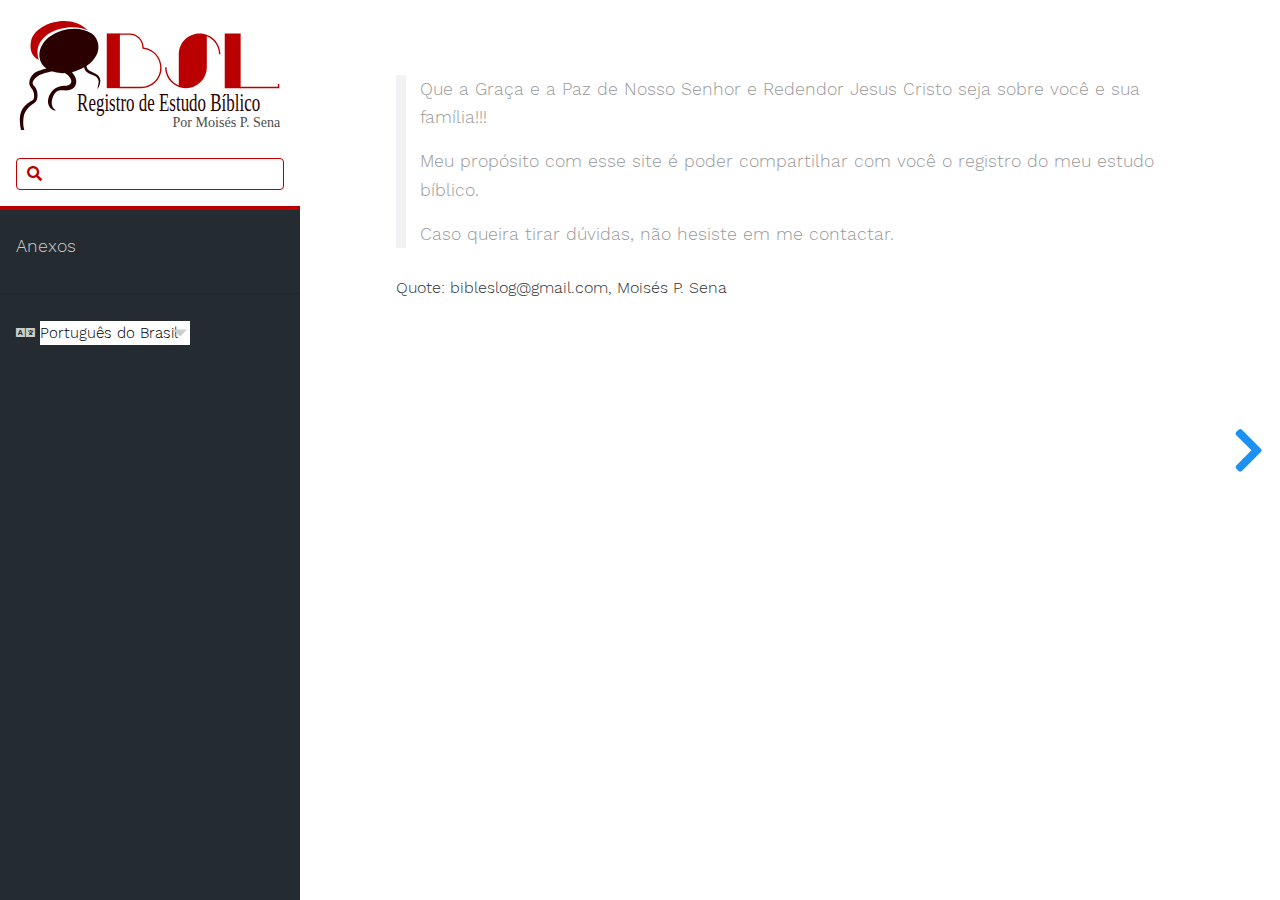
<file: index.html>
<!DOCTYPE html>
<html lang="br" class="js csstransforms3d">
  <head>
    <meta charset="utf-8">
    <meta name="viewport" content="width=device-width, initial-scale=1.0">
    <meta name="generator" content="Hugo 0.48" />
    <meta name="description" content="Biblical Study Log">
<meta name="author" content="Moisés P. Sena">

    <link rel="shortcut icon" href="/images/favicon.png" type="image/x-icon" />
<link rel="icon" href="/images/favicon.png" type="image/x-icon" />
    <title> :: Registro de Estudo Bíblico - Por Moisés P. Sena</title>

    
    <link href="/css/nucleus.css?1536602955" rel="stylesheet">
    <link href="/css/fontawesome-all.min.css?1536602955" rel="stylesheet">
    <link href="/css/hybrid.css?1536602955" rel="stylesheet">
    <link href="/css/featherlight.min.css?1536602955" rel="stylesheet">
    <link href="/css/perfect-scrollbar.min.css?1536602955" rel="stylesheet">
    <link href="/css/auto-complete.css?1536602955" rel="stylesheet">
    <link href="/css/theme.css?1536602955" rel="stylesheet">
    <link href="/css/hugo-theme.css?1536602955" rel="stylesheet">
    
      <link href="/css/theme-bslog.css?1536602955" rel="stylesheet">
    

    <script src="/js/jquery-2.x.min.js?1536602955"></script>

    <style type="text/css">
      :root #header + #content > #left > #rlblock_left{
          display:none !important;
      }
      
    </style>
    
  </head>
  <body class="" data-url="/">
    <nav id="sidebar" class="">



  <div id="header-wrapper">
    <div id="header">
      <a href="https://bslog.github.io/">
<img src="https://bslog.github.io/images/logo/bslog-br.svg" />
</a>

    </div>
    
        <div class="searchbox">
    <label for="search-by"><i class="fas fa-search"></i></label>
    <input data-search-input id="search-by" type="text" placeholder="">
    <span data-search-clear=""><i class="fas fa-close"></i></span>
</div>

<script type="text/javascript" src="/js/lunr.min.js?1536602955"></script>
<script type="text/javascript" src="/js/auto-complete.js?1536602955"></script>
<script type="text/javascript">
    
        var baseurl = "\/";
    
</script>
<script type="text/javascript" src="/js/search.js?1536602955"></script>

    
  </div>

    <div class="highlightable">
    <ul class="topics">

        
          
          


 
  
    
    <li data-nav-id="/anexos/" title="Anexos" class="dd-item 
        
        
        
        ">
      <a href="/anexos/">
          Anexos
          
      </a>
      
      
        <ul>
          
          
          
          
        
          
            
            


 
  
    
      <li data-nav-id="/anexos/ebi/" title="Estudo Bíblico Indutivo" class="dd-item ">
        <a href="/anexos/ebi/">
        Estudo Bíblico Indutivo
        
        </a>
    </li>
     
  
 

            
          
        
        </ul>
              
    </li>
  
 

          
         
    </ul>

    
    

    
    <section id="prefooter">
      <hr/>
      <ul>
      
        <li>
          <a class="padding">
            <i class="fas fa-language fa-fw"></i>
          <div class="select-style">
            <select id="select-language" onchange="location = this.value;">
          
          
          
              
              
                  
              
                  
                    
                    
                      <option id="br" value="/" selected>Português do Brasil</option>
                    
                  
              
          
              
              
                  
                    
                    
                      <option id="en" value="/en/">English</option>
                    
                  
              
                  
              
          
        </select>
        <svg version="1.1" id="Capa_1" xmlns="http://www.w3.org/2000/svg" xmlns:xlink="http://www.w3.org/1999/xlink" x="0px" y="0px"
          width="255px" height="255px" viewBox="0 0 255 255" style="enable-background:new 0 0 255 255;" xml:space="preserve">
          <g>
            <g id="arrow-drop-down">
              <polygon points="0,63.75 127.5,191.25 255,63.75 		" />
            </g>
          </g>
        </svg>
        </div>
        </a>
        </li>
      
      
      
      </ul>
    </section>
    
    <section id="footer">
      
    </section>
  </div>
</nav>





        <section id="body">
        <div id="overlay"></div>
        <div class="padding highlightable">
              

        
        <div id="body-inner">
          

        

<span id="sidebar-toggle-span">
<a href="#" id="sidebar-toggle" data-sidebar-toggle=""><i class="fas fa-bars"></i> navigation</a>
</span>

 
<blockquote>
<p>Que a Graça e a Paz de Nosso Senhor e Redendor Jesus Cristo seja sobre você e sua família!!!</p>

<p>Meu propósito com esse site é poder compartilhar com você o registro do meu estudo bíblico.</p>

<p>Caso queira tirar dúvidas, não hesiste em me contactar.</p>
</blockquote>

<p>Quote: bibleslog@gmail.com, Moisés P. Sena</p>
	
  
        
        </div> 
        

      </div>

    <div id="navigation">
        
        
        
        
            
            
                
                    
                    
                
                

                    
                    
                        
                    
                    

                    
                        
            
            
                
                    
                        
                        
                    
                
                

                    
                    
                    

                    
                        
            
            
                
                    
                
                

                    
                    
                    

                    
            
        
                    
            
        
                    
            
        
        
        


        
        
            <a class="nav nav-next" href="/anexos/" title="Anexos" style="margin-right: 0px;"><i class="fas fa-chevron-right"></i></a>
        
    </div>

    </section>
    
    <div style="left: -1000px; overflow: scroll; position: absolute; top: -1000px; border: none; box-sizing: content-box; height: 200px; margin: 0px; padding: 0px; width: 200px;">
      <div style="border: none; box-sizing: content-box; height: 200px; margin: 0px; padding: 0px; width: 200px;"></div>
    </div>
    <script src="/js/clipboard.min.js?1536602955"></script>
    <script src="/js/perfect-scrollbar.min.js?1536602955"></script>
    <script src="/js/perfect-scrollbar.jquery.min.js?1536602955"></script>
    <script src="/js/jquery.sticky.js?1536602955"></script>
    <script src="/js/featherlight.min.js?1536602955"></script>
    <script src="/js/html5shiv-printshiv.min.js?1536602955"></script>
    <script src="/js/highlight.pack.js?1536602955"></script>
    <script>hljs.initHighlightingOnLoad();</script>
    <script src="/js/modernizr.custom.71422.js?1536602955"></script>
    <script src="/js/learn.js?1536602955"></script>
    <script src="/js/hugo-learn.js?1536602955"></script>

    <link href="/mermaid/mermaid.css?1536602955" type="text/css" rel="stylesheet" />
    <script src="/mermaid/mermaid.js?1536602955"></script>
    <script>
        mermaid.initialize({ startOnLoad: true });
    </script>
    <script async src="https://www.googletagmanager.com/gtag/js?id=UA-125433932-1"></script>
<script>
  window.dataLayer = window.dataLayer || [];
  function gtag(){dataLayer.push(arguments);}
  gtag('js', new Date());

  gtag('config', 'UA-125433932-1');
</script>


  </body>
</html>
</file>
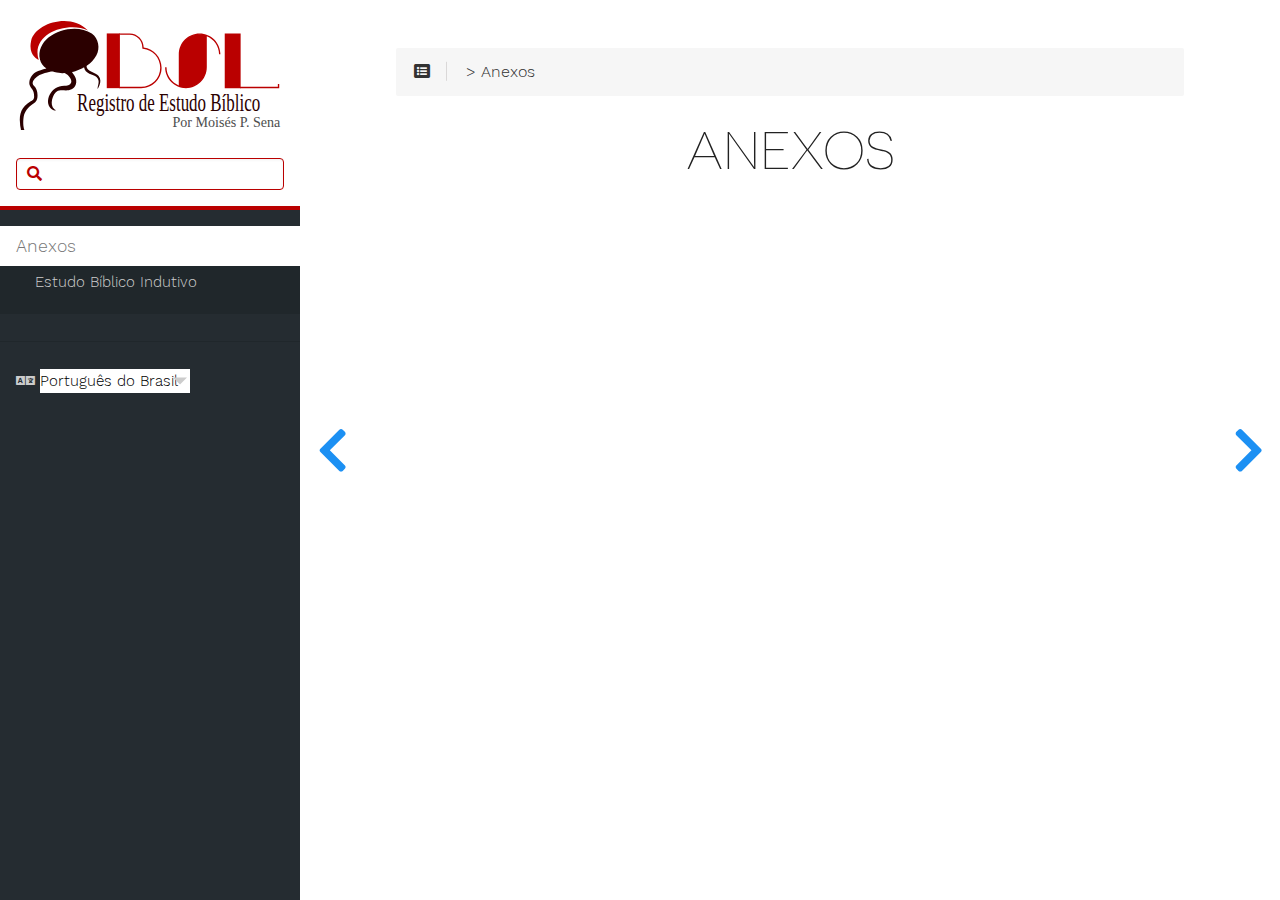
<file: anexos/index.html>
<!DOCTYPE html>
<html lang="br" class="js csstransforms3d">
  <head>
    <meta charset="utf-8">
    <meta name="viewport" content="width=device-width, initial-scale=1.0">
    <meta name="generator" content="Hugo 0.48" />
    <meta name="description" content="Biblical Study Log">
<meta name="author" content="Moisés P. Sena">

    <link rel="shortcut icon" href="/images/favicon.png" type="image/x-icon" />
<link rel="icon" href="/images/favicon.png" type="image/x-icon" />
    <title>Anexos :: Registro de Estudo Bíblico - Por Moisés P. Sena</title>

    
    <link href="/css/nucleus.css?1536602955" rel="stylesheet">
    <link href="/css/fontawesome-all.min.css?1536602955" rel="stylesheet">
    <link href="/css/hybrid.css?1536602955" rel="stylesheet">
    <link href="/css/featherlight.min.css?1536602955" rel="stylesheet">
    <link href="/css/perfect-scrollbar.min.css?1536602955" rel="stylesheet">
    <link href="/css/auto-complete.css?1536602955" rel="stylesheet">
    <link href="/css/theme.css?1536602955" rel="stylesheet">
    <link href="/css/hugo-theme.css?1536602955" rel="stylesheet">
    
      <link href="/css/theme-bslog.css?1536602955" rel="stylesheet">
    

    <script src="/js/jquery-2.x.min.js?1536602955"></script>

    <style type="text/css">
      :root #header + #content > #left > #rlblock_left{
          display:none !important;
      }
      
    </style>
    
  </head>
  <body class="" data-url="/anexos/">
    <nav id="sidebar" class="">



  <div id="header-wrapper">
    <div id="header">
      <a href="https://bslog.github.io/">
<img src="https://bslog.github.io/images/logo/bslog-br.svg" />
</a>

    </div>
    
        <div class="searchbox">
    <label for="search-by"><i class="fas fa-search"></i></label>
    <input data-search-input id="search-by" type="text" placeholder="">
    <span data-search-clear=""><i class="fas fa-close"></i></span>
</div>

<script type="text/javascript" src="/js/lunr.min.js?1536602955"></script>
<script type="text/javascript" src="/js/auto-complete.js?1536602955"></script>
<script type="text/javascript">
    
        var baseurl = "\/";
    
</script>
<script type="text/javascript" src="/js/search.js?1536602955"></script>

    
  </div>

    <div class="highlightable">
    <ul class="topics">

        
          
          


 
  
    
    <li data-nav-id="/anexos/" title="Anexos" class="dd-item 
        parent
        active
        
        ">
      <a href="/anexos/">
          Anexos
          
      </a>
      
      
        <ul>
          
          
          
          
        
          
            
            


 
  
    
      <li data-nav-id="/anexos/ebi/" title="Estudo Bíblico Indutivo" class="dd-item ">
        <a href="/anexos/ebi/">
        Estudo Bíblico Indutivo
        
        </a>
    </li>
     
  
 

            
          
        
        </ul>
              
    </li>
  
 

          
         
    </ul>

    
    

    
    <section id="prefooter">
      <hr/>
      <ul>
      
        <li>
          <a class="padding">
            <i class="fas fa-language fa-fw"></i>
          <div class="select-style">
            <select id="select-language" onchange="location = this.value;">
          
          
          
              
              
                  
              
                  
                    
                    
                      <option id="br" value="/anexos/" selected>Português do Brasil</option>
                    
                  
              
          
              
              
                  
                    
                    
                      <option id="en" value="/en/anexos/">English</option>
                    
                  
              
                  
              
          
        </select>
        <svg version="1.1" id="Capa_1" xmlns="http://www.w3.org/2000/svg" xmlns:xlink="http://www.w3.org/1999/xlink" x="0px" y="0px"
          width="255px" height="255px" viewBox="0 0 255 255" style="enable-background:new 0 0 255 255;" xml:space="preserve">
          <g>
            <g id="arrow-drop-down">
              <polygon points="0,63.75 127.5,191.25 255,63.75 		" />
            </g>
          </g>
        </svg>
        </div>
        </a>
        </li>
      
      
      
      </ul>
    </section>
    
    <section id="footer">
      
    </section>
  </div>
</nav>





        <section id="body">
        <div id="overlay"></div>
        <div class="padding highlightable">
              
              <div>
                <div id="top-bar">
                
                
                <div id="breadcrumbs" itemscope="" itemtype="http://data-vocabulary.org/Breadcrumb">
                    <span id="sidebar-toggle-span">
                        <a href="#" id="sidebar-toggle" data-sidebar-toggle="">
                          <i class="fas fa-bars"></i>
                        </a>
                    </span>
                  
                  <span id="toc-menu"><i class="fas fa-list-alt"></i></span>
                  
                  <span class="links">
                    
          
          
            
            
          
          
            <a href='/'></a> > Anexos
          
         
          
           
                  </span>
                </div>
                
                    <div class="progress">
    <div class="wrapper">

    </div>
</div>

                
              </div>
            </div>
            

        
        <div id="body-inner">
          
            <h1>Anexos</h1>
          

        




<footer class=" footline" >
	
</footer>

        
        </div> 
        

      </div>

    <div id="navigation">
        
        
        
        
            
            
                
                    
                    
                
                

                    
                    
                        
                    
                    

                    
                        
            
            
                
                    
                    
                
                

                    
                    
                    

                    
                        
            
            
                
                    
                        
                        
                    
                
                

                    
                    
                    

                    
            
        
                    
            
        
                    
            
        
        
        


        
            <a class="nav nav-prev" href="/" title=""> <i class="fas fa-chevron-left"></i></a>
        
        
            <a class="nav nav-next" href="/anexos/ebi/" title="Estudo Bíblico Indutivo" style="margin-right: 0px;"><i class="fas fa-chevron-right"></i></a>
        
    </div>

    </section>
    
    <div style="left: -1000px; overflow: scroll; position: absolute; top: -1000px; border: none; box-sizing: content-box; height: 200px; margin: 0px; padding: 0px; width: 200px;">
      <div style="border: none; box-sizing: content-box; height: 200px; margin: 0px; padding: 0px; width: 200px;"></div>
    </div>
    <script src="/js/clipboard.min.js?1536602955"></script>
    <script src="/js/perfect-scrollbar.min.js?1536602955"></script>
    <script src="/js/perfect-scrollbar.jquery.min.js?1536602955"></script>
    <script src="/js/jquery.sticky.js?1536602955"></script>
    <script src="/js/featherlight.min.js?1536602955"></script>
    <script src="/js/html5shiv-printshiv.min.js?1536602955"></script>
    <script src="/js/highlight.pack.js?1536602955"></script>
    <script>hljs.initHighlightingOnLoad();</script>
    <script src="/js/modernizr.custom.71422.js?1536602955"></script>
    <script src="/js/learn.js?1536602955"></script>
    <script src="/js/hugo-learn.js?1536602955"></script>

    <link href="/mermaid/mermaid.css?1536602955" type="text/css" rel="stylesheet" />
    <script src="/mermaid/mermaid.js?1536602955"></script>
    <script>
        mermaid.initialize({ startOnLoad: true });
    </script>
    <script async src="https://www.googletagmanager.com/gtag/js?id=UA-125433932-1"></script>
<script>
  window.dataLayer = window.dataLayer || [];
  function gtag(){dataLayer.push(arguments);}
  gtag('js', new Date());

  gtag('config', 'UA-125433932-1');
</script>


  </body>
</html>
</file>
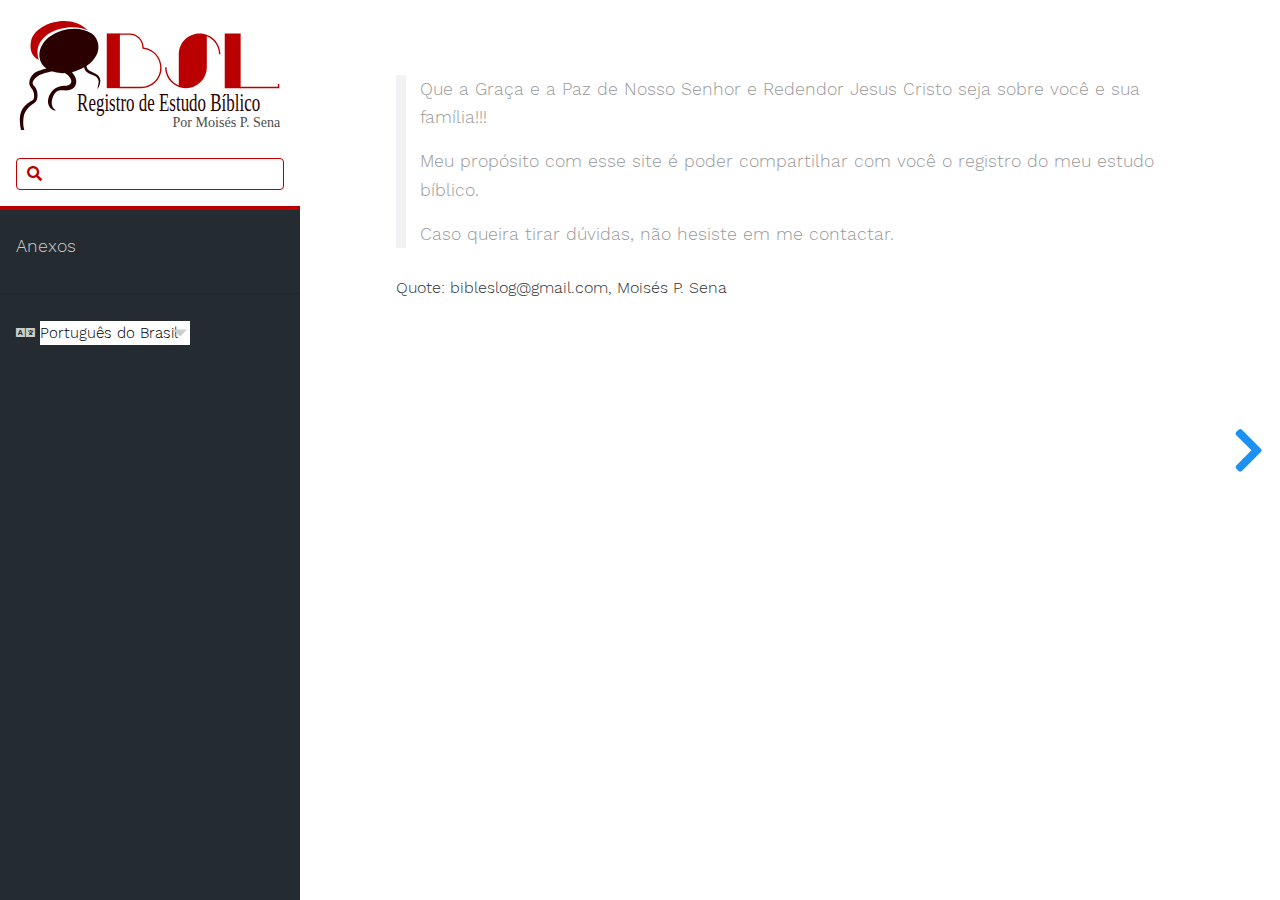
<file: br/index.html>
<!DOCTYPE html><html><head><title>https://bslog.github.io/</title><link rel="canonical" href="https://bslog.github.io/"/><meta name="robots" content="noindex"><meta charset="utf-8" /><meta http-equiv="refresh" content="0; url=https://bslog.github.io/" /></head></html>
</file>
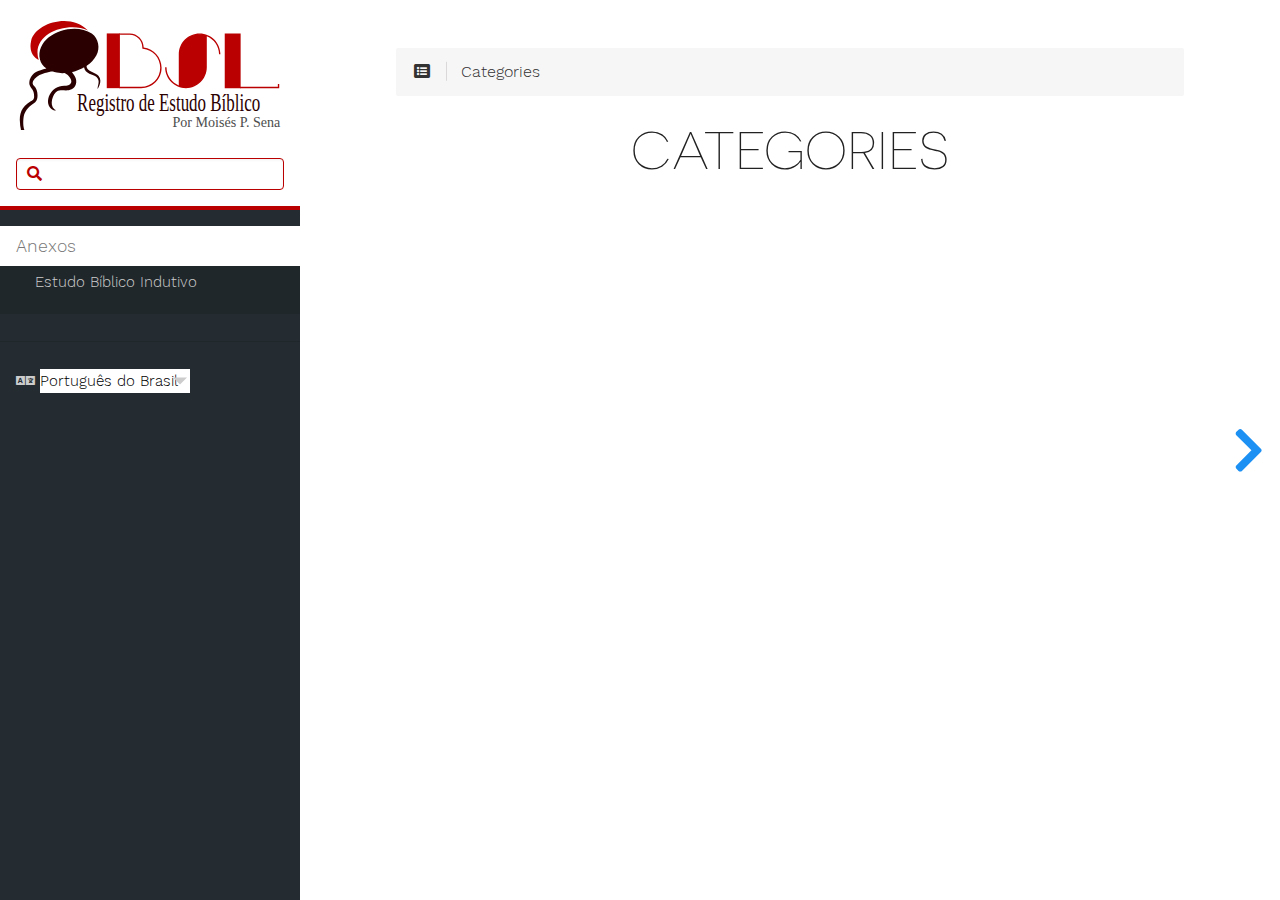
<file: categories/index.html>
<!DOCTYPE html>
<html lang="br" class="js csstransforms3d">
  <head>
    <meta charset="utf-8">
    <meta name="viewport" content="width=device-width, initial-scale=1.0">
    <meta name="generator" content="Hugo 0.48" />
    <meta name="description" content="Biblical Study Log">
<meta name="author" content="Moisés P. Sena">

    <link rel="shortcut icon" href="/images/favicon.png" type="image/x-icon" />
<link rel="icon" href="/images/favicon.png" type="image/x-icon" />
    <title>Categories :: Registro de Estudo Bíblico - Por Moisés P. Sena</title>

    
    <link href="/css/nucleus.css?1536602955" rel="stylesheet">
    <link href="/css/fontawesome-all.min.css?1536602955" rel="stylesheet">
    <link href="/css/hybrid.css?1536602955" rel="stylesheet">
    <link href="/css/featherlight.min.css?1536602955" rel="stylesheet">
    <link href="/css/perfect-scrollbar.min.css?1536602955" rel="stylesheet">
    <link href="/css/auto-complete.css?1536602955" rel="stylesheet">
    <link href="/css/theme.css?1536602955" rel="stylesheet">
    <link href="/css/hugo-theme.css?1536602955" rel="stylesheet">
    
      <link href="/css/theme-bslog.css?1536602955" rel="stylesheet">
    

    <script src="/js/jquery-2.x.min.js?1536602955"></script>

    <style type="text/css">
      :root #header + #content > #left > #rlblock_left{
          display:none !important;
      }
      
    </style>
    
  </head>
  <body class="" data-url="/categories/">
    <nav id="sidebar" class="">



  <div id="header-wrapper">
    <div id="header">
      <a href="https://bslog.github.io/">
<img src="https://bslog.github.io/images/logo/bslog-br.svg" />
</a>

    </div>
    
        <div class="searchbox">
    <label for="search-by"><i class="fas fa-search"></i></label>
    <input data-search-input id="search-by" type="text" placeholder="">
    <span data-search-clear=""><i class="fas fa-close"></i></span>
</div>

<script type="text/javascript" src="/js/lunr.min.js?1536602955"></script>
<script type="text/javascript" src="/js/auto-complete.js?1536602955"></script>
<script type="text/javascript">
    
        var baseurl = "\/";
    
</script>
<script type="text/javascript" src="/js/search.js?1536602955"></script>

    
  </div>

    <div class="highlightable">
    <ul class="topics">

        
          
          


 
  
    
    <li data-nav-id="/anexos/" title="Anexos" class="dd-item 
        
        active
        
        ">
      <a href="/anexos/">
          Anexos
          
      </a>
      
      
        <ul>
          
          
          
          
        
          
            
            


 
  
    
      <li data-nav-id="/anexos/ebi/" title="Estudo Bíblico Indutivo" class="dd-item ">
        <a href="/anexos/ebi/">
        Estudo Bíblico Indutivo
        
        </a>
    </li>
     
  
 

            
          
        
        </ul>
              
    </li>
  
 

          
         
    </ul>

    
    

    
    <section id="prefooter">
      <hr/>
      <ul>
      
        <li>
          <a class="padding">
            <i class="fas fa-language fa-fw"></i>
          <div class="select-style">
            <select id="select-language" onchange="location = this.value;">
          
          
          
              
              
                  
              
                  
                    
                    
                      <option id="br" value="/categories/" selected>Português do Brasil</option>
                    
                  
              
          
              
              
                  
                    
                    
                      <option id="en" value="/en/categories/">English</option>
                    
                  
              
                  
              
          
        </select>
        <svg version="1.1" id="Capa_1" xmlns="http://www.w3.org/2000/svg" xmlns:xlink="http://www.w3.org/1999/xlink" x="0px" y="0px"
          width="255px" height="255px" viewBox="0 0 255 255" style="enable-background:new 0 0 255 255;" xml:space="preserve">
          <g>
            <g id="arrow-drop-down">
              <polygon points="0,63.75 127.5,191.25 255,63.75 		" />
            </g>
          </g>
        </svg>
        </div>
        </a>
        </li>
      
      
      
      </ul>
    </section>
    
    <section id="footer">
      
    </section>
  </div>
</nav>





        <section id="body">
        <div id="overlay"></div>
        <div class="padding highlightable">
              
              <div>
                <div id="top-bar">
                
                
                <div id="breadcrumbs" itemscope="" itemtype="http://data-vocabulary.org/Breadcrumb">
                    <span id="sidebar-toggle-span">
                        <a href="#" id="sidebar-toggle" data-sidebar-toggle="">
                          <i class="fas fa-bars"></i>
                        </a>
                    </span>
                  
                  <span id="toc-menu"><i class="fas fa-list-alt"></i></span>
                  
                  <span class="links">
                    
          
          
            Categories
          
           
                  </span>
                </div>
                
                    <div class="progress">
    <div class="wrapper">

    </div>
</div>

                
              </div>
            </div>
            

        
        <div id="body-inner">
          
            <h1>Categories</h1>
          

        




<footer class=" footline" >
	
</footer>

        
        </div> 
        

      </div>

    <div id="navigation">
        
        
        
        
            
            
                
                    
                    
                
                

                    
                    
                        
                    
                    

                    
                        
            
            
                
                    
                        
                        
                    
                
                

                    
                    
                    

                    
                        
            
            
                
                    
                
                

                    
                    
                    

                    
            
        
                    
            
        
                    
            
        
        
        


        
        
            <a class="nav nav-next" href="/anexos/" title="Anexos" style="margin-right: 0px;"><i class="fas fa-chevron-right"></i></a>
        
    </div>

    </section>
    
    <div style="left: -1000px; overflow: scroll; position: absolute; top: -1000px; border: none; box-sizing: content-box; height: 200px; margin: 0px; padding: 0px; width: 200px;">
      <div style="border: none; box-sizing: content-box; height: 200px; margin: 0px; padding: 0px; width: 200px;"></div>
    </div>
    <script src="/js/clipboard.min.js?1536602955"></script>
    <script src="/js/perfect-scrollbar.min.js?1536602955"></script>
    <script src="/js/perfect-scrollbar.jquery.min.js?1536602955"></script>
    <script src="/js/jquery.sticky.js?1536602955"></script>
    <script src="/js/featherlight.min.js?1536602955"></script>
    <script src="/js/html5shiv-printshiv.min.js?1536602955"></script>
    <script src="/js/highlight.pack.js?1536602955"></script>
    <script>hljs.initHighlightingOnLoad();</script>
    <script src="/js/modernizr.custom.71422.js?1536602955"></script>
    <script src="/js/learn.js?1536602955"></script>
    <script src="/js/hugo-learn.js?1536602955"></script>

    <link href="/mermaid/mermaid.css?1536602955" type="text/css" rel="stylesheet" />
    <script src="/mermaid/mermaid.js?1536602955"></script>
    <script>
        mermaid.initialize({ startOnLoad: true });
    </script>
    <script async src="https://www.googletagmanager.com/gtag/js?id=UA-125433932-1"></script>
<script>
  window.dataLayer = window.dataLayer || [];
  function gtag(){dataLayer.push(arguments);}
  gtag('js', new Date());

  gtag('config', 'UA-125433932-1');
</script>


  </body>
</html>
</file>
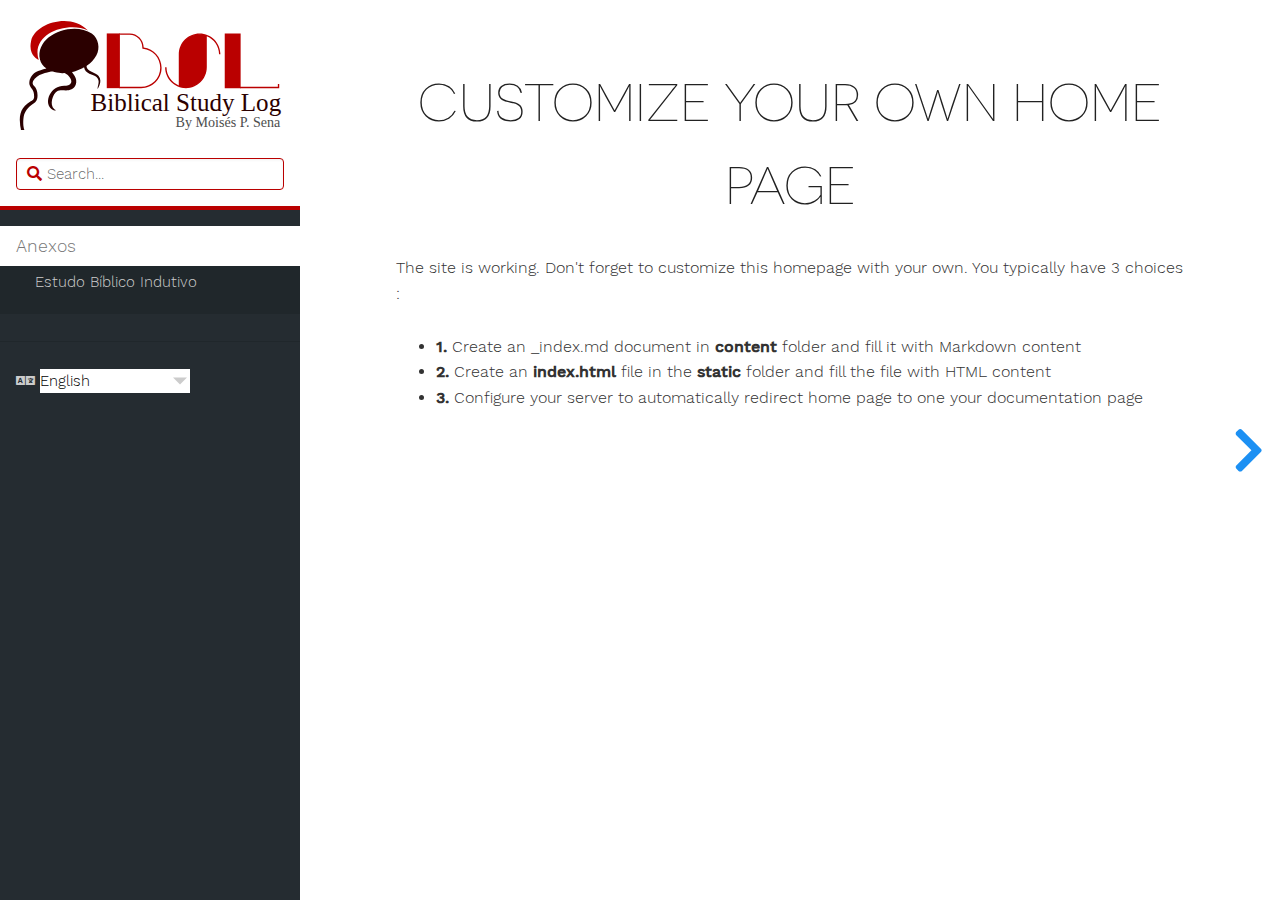
<file: en/index.html>
<!DOCTYPE html>
<html lang="en" class="js csstransforms3d">
  <head>
    <meta charset="utf-8">
    <meta name="viewport" content="width=device-width, initial-scale=1.0">
    <meta name="generator" content="Hugo 0.48" />
    <meta name="description" content="Biblical Study Log">
<meta name="author" content="Moisés P. Sena">

    <link rel="shortcut icon" href="/images/favicon.png" type="image/x-icon" />
<link rel="icon" href="/images/favicon.png" type="image/x-icon" />
    <title>Moisés P. Sena&#39;s Bible Study Log :: Moisés P. Sena&#39;s Bible Study Log</title>

    
    <link href="/css/nucleus.css?1536602955" rel="stylesheet">
    <link href="/css/fontawesome-all.min.css?1536602955" rel="stylesheet">
    <link href="/css/hybrid.css?1536602955" rel="stylesheet">
    <link href="/css/featherlight.min.css?1536602955" rel="stylesheet">
    <link href="/css/perfect-scrollbar.min.css?1536602955" rel="stylesheet">
    <link href="/css/auto-complete.css?1536602955" rel="stylesheet">
    <link href="/css/theme.css?1536602955" rel="stylesheet">
    <link href="/css/hugo-theme.css?1536602955" rel="stylesheet">
    
      <link href="/css/theme-bslog.css?1536602955" rel="stylesheet">
    

    <script src="/js/jquery-2.x.min.js?1536602955"></script>

    <style type="text/css">
      :root #header + #content > #left > #rlblock_left{
          display:none !important;
      }
      
    </style>
    
  </head>
  <body class="" data-url="/en/">
    <nav id="sidebar" class="">



  <div id="header-wrapper">
    <div id="header">
      <a href="https://bslog.github.io/">
<img src="https://bslog.github.io/images/logo/bslog-en.svg" />
</a>

    </div>
    
        <div class="searchbox">
    <label for="search-by"><i class="fas fa-search"></i></label>
    <input data-search-input id="search-by" type="text" placeholder="Search...">
    <span data-search-clear=""><i class="fas fa-close"></i></span>
</div>

<script type="text/javascript" src="/js/lunr.min.js?1536602955"></script>
<script type="text/javascript" src="/js/auto-complete.js?1536602955"></script>
<script type="text/javascript">
    
        var baseurl = "\/en";
    
</script>
<script type="text/javascript" src="/js/search.js?1536602955"></script>

    
  </div>

    <div class="highlightable">
    <ul class="topics">

        
          
          


 
  
    
    <li data-nav-id="/en/anexos/" title="Anexos" class="dd-item 
        
        active
        
        ">
      <a href="/en/anexos/">
          Anexos
          
      </a>
      
      
        <ul>
          
          
          
          
        
          
            
            


 
  
    
      <li data-nav-id="/en/anexos/ebi/" title="Estudo Bíblico Indutivo" class="dd-item ">
        <a href="/en/anexos/ebi/">
        Estudo Bíblico Indutivo
        
        </a>
    </li>
     
  
 

            
          
        
        </ul>
              
    </li>
  
 

          
         
    </ul>

    
    

    
    <section id="prefooter">
      <hr/>
      <ul>
      
        <li>
          <a class="padding">
            <i class="fas fa-language fa-fw"></i>
          <div class="select-style">
            <select id="select-language" onchange="location = this.value;">
          
          
          
              
              
                  
              
                  
                    
                    
                      <option id="br" value="/">Português do Brasil</option>
                    
                  
              
          
              
              
                  
                    
                    
                      <option id="en" value="/en/" selected>English</option>
                    
                  
              
                  
              
          
        </select>
        <svg version="1.1" id="Capa_1" xmlns="http://www.w3.org/2000/svg" xmlns:xlink="http://www.w3.org/1999/xlink" x="0px" y="0px"
          width="255px" height="255px" viewBox="0 0 255 255" style="enable-background:new 0 0 255 255;" xml:space="preserve">
          <g>
            <g id="arrow-drop-down">
              <polygon points="0,63.75 127.5,191.25 255,63.75 		" />
            </g>
          </g>
        </svg>
        </div>
        </a>
        </li>
      
      
      
      </ul>
    </section>
    
    <section id="footer">
      
    </section>
  </div>
</nav>





        <section id="body">
        <div id="overlay"></div>
        <div class="padding highlightable">
              

        
        <div id="body-inner">
          

        

<span id="sidebar-toggle-span">
<a href="#" id="sidebar-toggle" data-sidebar-toggle=""><i class="fas fa-bars"></i> navigation</a>
</span>

           
	
		<h1>Customize your own home page</h1>
		<p>
		  The site is working. Don't forget to customize this homepage with your own. You typically have 3 choices :
		</p>
		<ul>
			<li><b>1. </b> Create an _index.md document in <b>content</b> folder and fill it with Markdown content</li>
			<li><b>2. </b> Create an <b>index.html</b> file in the <b>static</b> folder and fill the file with HTML content</li>
		  <li><b>3. </b> Configure your server to automatically redirect home page to one your documentation page</li>
		</ul>
	
  
        
        </div> 
        

      </div>

    <div id="navigation">
        
        
        
        
            
            
                
                    
                    
                
                

                    
                    
                        
                    
                    

                    
                        
            
            
                
                    
                        
                        
                    
                
                

                    
                    
                    

                    
                        
            
            
                
                    
                
                

                    
                    
                    

                    
            
        
                    
            
        
                    
            
        
        
        


        
        
            <a class="nav nav-next" href="/en/anexos/" title="Anexos" style="margin-right: 0px;"><i class="fas fa-chevron-right"></i></a>
        
    </div>

    </section>
    
    <div style="left: -1000px; overflow: scroll; position: absolute; top: -1000px; border: none; box-sizing: content-box; height: 200px; margin: 0px; padding: 0px; width: 200px;">
      <div style="border: none; box-sizing: content-box; height: 200px; margin: 0px; padding: 0px; width: 200px;"></div>
    </div>
    <script src="/js/clipboard.min.js?1536602955"></script>
    <script src="/js/perfect-scrollbar.min.js?1536602955"></script>
    <script src="/js/perfect-scrollbar.jquery.min.js?1536602955"></script>
    <script src="/js/jquery.sticky.js?1536602955"></script>
    <script src="/js/featherlight.min.js?1536602955"></script>
    <script src="/js/html5shiv-printshiv.min.js?1536602955"></script>
    <script src="/js/highlight.pack.js?1536602955"></script>
    <script>hljs.initHighlightingOnLoad();</script>
    <script src="/js/modernizr.custom.71422.js?1536602955"></script>
    <script src="/js/learn.js?1536602955"></script>
    <script src="/js/hugo-learn.js?1536602955"></script>

    <link href="/mermaid/mermaid.css?1536602955" type="text/css" rel="stylesheet" />
    <script src="/mermaid/mermaid.js?1536602955"></script>
    <script>
        mermaid.initialize({ startOnLoad: true });
    </script>
    <script async src="https://www.googletagmanager.com/gtag/js?id=UA-125433932-1"></script>
<script>
  window.dataLayer = window.dataLayer || [];
  function gtag(){dataLayer.push(arguments);}
  gtag('js', new Date());

  gtag('config', 'UA-125433932-1');
</script>


  </body>
</html>
</file>
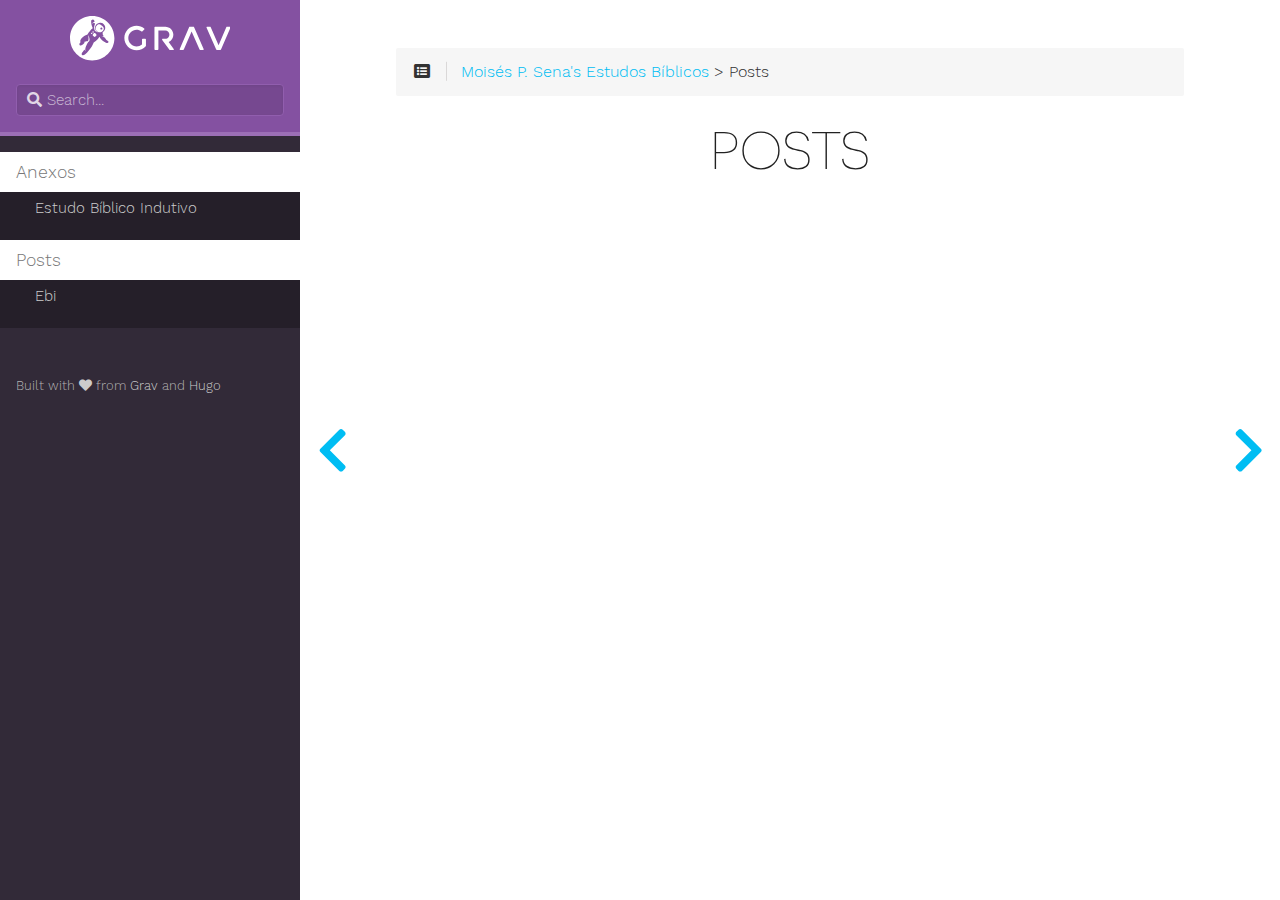
<file: posts/index.html>
<!DOCTYPE html>
<html lang="en" class="js csstransforms3d">
  <head>
    <meta charset="utf-8">
    <meta name="viewport" content="width=device-width, initial-scale=1.0">
    <meta name="generator" content="Hugo 0.48" />
    <meta name="description" content="">


    <link rel="shortcut icon" href="/images/favicon.png" type="image/x-icon" />
<link rel="icon" href="/images/favicon.png" type="image/x-icon" />
    <title>Posts :: Moisés P. Sena&#39;s Estudos Bíblicos</title>

    
    <link href="/css/nucleus.css?1535722404" rel="stylesheet">
    <link href="/css/fontawesome-all.min.css?1535722404" rel="stylesheet">
    <link href="/css/hybrid.css?1535722404" rel="stylesheet">
    <link href="/css/featherlight.min.css?1535722404" rel="stylesheet">
    <link href="/css/perfect-scrollbar.min.css?1535722404" rel="stylesheet">
    <link href="/css/auto-complete.css?1535722404" rel="stylesheet">
    <link href="/css/theme.css?1535722404" rel="stylesheet">
    <link href="/css/hugo-theme.css?1535722404" rel="stylesheet">
    

    <script src="/js/jquery-2.x.min.js?1535722404"></script>

    <style type="text/css">
      :root #header + #content > #left > #rlblock_left{
          display:none !important;
      }
      
    </style>
    
  </head>
  <body class="" data-url="/posts/">
    <nav id="sidebar" class="">



  <div id="header-wrapper">
    <div id="header">
      <a id="logo" href="http://getgrav.org">
  <svg id="grav-logo" width="100%" height="100%" viewBox="0 0 504 140" version="1.1" xmlns="http://www.w3.org/2000/svg" xmlns:xlink="http://www.w3.org/1999/xlink" xml:space="preserve" style="fill-rule:evenodd;clip-rule:evenodd;stroke-linejoin:round;stroke-miterlimit:1.41421;">
    <path d="M235.832,71.564l-7.98,-0.001c-1.213,0.001 -2.197,0.987 -2.197,2.204l0,15.327l-0.158,0.132c-4.696,3.962 -10.634,6.14 -16.719,6.14c-14.356,0 -26.034,-11.68 -26.034,-26.037c0,-14.358 11.678,-26.035 26.034,-26.035c5.582,0 10.919,1.767 15.437,5.113c0.877,0.649 2.093,0.56 2.866,-0.211l5.69,-5.69c0.444,-0.442 0.675,-1.055 0.639,-1.681c-0.034,-0.627 -0.336,-1.206 -0.828,-1.597c-6.76,-5.363 -15.214,-8.314 -23.805,-8.314c-21.18,0 -38.414,17.233 -38.414,38.415c0,21.183 17.234,38.415 38.414,38.415c10.937,0 21.397,-4.705 28.698,-12.914c0.358,-0.403 0.556,-0.921 0.556,-1.46l0,-19.603c0,-1.217 -0.985,-2.203 -2.2,-2.203"
      style="fill:#000;fill-rule:nonzero;"></path>
    <path d="M502.794,34.445c-0.408,-0.616 -1.1,-0.989 -1.838,-0.989l-8.684,0c-0.879,0 -1.673,0.522 -2.022,1.329l-24.483,56.839l-24.92,-56.852c-0.352,-0.799 -1.142,-1.316 -2.012,-1.316l-8.713,0c-0.744,0 -1.44,0.373 -1.843,0.995c-0.408,0.623 -0.476,1.408 -0.174,2.09l30.186,68.858c0.352,0.799 1.143,1.317 2.017,1.317l10.992,0c0.879,0 1.673,-0.527 2.021,-1.329l29.655,-68.861c0.289,-0.68 0.222,-1.461 -0.182,-2.081"
      style="fill:#000;fill-rule:nonzero;"></path>
    <path d="M388.683,34.772c-0.353,-0.798 -1.142,-1.316 -2.017,-1.316l-10.988,0c-0.879,0 -1.673,0.522 -2.021,1.329l-29.655,68.861c-0.294,0.675 -0.226,1.46 0.182,2.077c0.407,0.619 1.096,0.993 1.838,0.993l8.684,0c0.879,0 1.673,-0.526 2.022,-1.329l24.478,-56.842l24.92,56.854c0.353,0.798 1.143,1.317 2.013,1.317l8.717,0c0.744,0 1.44,-0.374 1.843,-0.993c0.408,-0.624 0.471,-1.41 0.174,-2.094l-30.19,-68.857Z"
      style="fill:#000;fill-rule:nonzero;"></path>
    <path d="M309.196,81.525l0.476,-0.229c8.675,-4.191 14.279,-13.087 14.279,-22.667c0,-13.881 -11.295,-25.174 -25.176,-25.174l-31.863,0c-1.214,0 -2.199,0.988 -2.199,2.202l0,68.855c0,1.219 0.985,2.204 2.199,2.204l7.979,0c1.214,0 2.2,-0.985 2.2,-2.204l0,-58.679l21.684,0c7.059,0 12.799,5.739 12.799,12.796c0,5.885 -3.996,10.989 -9.728,12.408c-1.032,0.261 -2.064,0.393 -3.071,0.393l-7.977,0c-0.829,0 -1.585,0.467 -1.959,1.205c-0.378,0.74 -0.305,1.625 0.187,2.296l22.62,30.884c0.412,0.566 1.07,0.901 1.771,0.901l9.915,0c0.827,0 1.587,-0.467 1.96,-1.207c0.378,-0.742 0.302,-1.629 -0.186,-2.296l-15.91,-21.688Z"
      style="fill:#000;fill-rule:nonzero;"></path>
    <path d="M107.191,80.969c-7.255,-4.794 -11.4,-8.845 -15.011,-16.109c-2.47,4.977 -8.236,12.376 -17.962,18.198c-4.856,15.106 -27.954,44.015 -35.43,39.916c-2.213,-1.212 -2.633,-2.808 -2.133,-4.456c0.536,-4.129 9.078,-13.62 9.078,-13.62c0,0 0.18,1.992 2.913,6.187c-3.609,-11.205 5.965,-25.031 8.5,-29.738c3.985,-1.269 4.274,-6.387 4.274,-6.387c0.255,-7.909 -3.278,-13.635 -6.701,-17.059c2.459,3.002 3.255,7.539 3.372,11.694l0,0.023c0.012,0.469 0.012,0.93 0.011,1.39c-0.117,3.439 -1.157,8.19 -3.383,8.19l0.006,0.03c-2.289,-0.098 -5.115,0.391 -7.639,1.18l-5.582,1.334c0,0 2.977,-0.136 4.584,1.252c-1.79,2.915 -5.769,6.533 -10.206,8.588c-6.457,2.995 -8.312,-2.964 -5.034,-6.838c0.805,-0.946 1.618,-1.745 2.387,-2.399c-0.495,-0.513 -0.807,-1.198 -0.889,-2.068c-0.001,-0.005 -0.004,-0.009 -0.005,-0.013c-0.45,-1.977 -0.202,-4.543 2.596,-8.623c0.551,-0.863 1.214,-1.748 2.007,-2.647c0.025,-0.031 0.046,-0.059 0.072,-0.089c0.034,-0.042 0.072,-0.08 0.108,-0.121c0.02,-0.023 0.039,-0.045 0.059,-0.068c0.2,-0.228 0.413,-0.45 0.639,-0.663c3.334,-3.414 8.599,-6.966 16.897,-10.152c9.675,-14.223 13.219,-16.89 13.219,-16.89c1.071,-1.096 2.943,-2.458 3.632,-2.805c-5.053,-8.781 -6.074,-21.158 -4.75,-24.493c-0.107,0.18 -0.206,0.365 -0.287,0.556c0.49,-1.143 0.819,-1.509 1.328,-2.111c1.381,-1.632 6.058,-2.488 7.737,0.971c0.895,1.844 1.063,4.232 1.034,6.023c-3.704,-0.193 -7.063,4.036 -7.063,4.036c0,0 3.067,-1.448 6.879,-1.473c0,0 1.015,0.883 2.283,2.542c-1.712,3.213 -4.524,10.021 -2.488,17.168c0.338,1.408 0.849,2.619 1.483,3.648c0.024,0.045 0.044,0.089 0.069,0.135c0.051,0.066 0.096,0.122 0.144,0.183c3.368,5.072 9.542,5.665 9.542,5.665c-2.906,-1.45 -5.274,-3.76 -6.816,-6.56c-0.8,-1.498 -1.291,-2.762 -1.592,-3.761c-1.636,-6.313 0.771,-9.999 2.149,-12.471c3.17,-4.917 8.944,-7.893 15.151,-7.185c8.712,0.995 14.968,8.862 13.973,17.571c-0.608,5.321 -3.781,9.723 -8.142,12.117c1.049,2.839 -0.073,6.28 -0.073,6.28c2.642,3.323 2.758,5.238 2.667,7.017c-3.357,-0.565 -6.618,1.701 -6.618,1.701c0,0 6.476,-1.546 10.238,1.81c2.446,2.631 4.078,5.009 5.051,6.766c1.393,2.505 7.859,2.683 7.123,7.188c-0.737,4.499 -5.669,4.542 -13.401,-0.56M69.571,0c-38.424,0 -69.571,31.148 -69.571,69.567c0,38.422 31.147,69.573 69.571,69.573c38.42,0 69.568,-31.151 69.568,-69.573c0,-38.42 -31.148,-69.567 -69.568,-69.567"
      style="fill:#000;fill-rule:nonzero;"></path>
    <path d="M73.796,51.693c0.813,-0.814 0.813,-2.134 0,-2.947c-0.815,-0.814 -2.133,-0.814 -2.947,0c-0.815,0.813 -0.815,2.133 0,2.947c0.814,0.813 2.132,0.813 2.947,0" style="fill:#000;fill-rule:nonzero;"></path>
    <path d="M66.445,53.149c-0.814,0.813 -0.814,2.133 0,2.947c0.813,0.814 2.133,0.814 2.947,0c0.813,-0.814 0.813,-2.134 0,-2.947c-0.814,-0.813 -2.134,-0.813 -2.947,0" style="fill:#000;fill-rule:nonzero;"></path>
    <path d="M79.231,54.233c-1.274,-1.274 -3.339,-1.272 -4.611,0l-2.713,2.712c-1.274,1.275 -1.274,3.339 0,4.612l2.978,2.978c1.274,1.275 3.338,1.274 4.611,0l2.712,-2.712c1.274,-1.274 1.274,-3.339 0,-4.612l-2.977,-2.978Z" style="fill:#000;fill-rule:nonzero;"></path>
    <path d="M95.759,41.445c-2.151,-2.578 1.869,-7.257 4.391,-4.463c4.645,5.148 -2.237,7.041 -4.391,4.463M105.004,44.132c3.442,-6.553 -1.427,-10.381 -4.773,-13.523c-5.36,-5.039 -10.706,-7.217 -16.811,-0.241c-6.102,6.977 -2.226,15.068 3.356,19.061c5.584,3.994 14.782,1.255 18.228,-5.297"
      style="fill:#000;fill-rule:nonzero;"></path>
  </svg>
</a>

    </div>
    
        <div class="searchbox">
    <label for="search-by"><i class="fas fa-search"></i></label>
    <input data-search-input id="search-by" type="text" placeholder="Search...">
    <span data-search-clear=""><i class="fas fa-close"></i></span>
</div>

<script type="text/javascript" src="/js/lunr.min.js?1535722404"></script>
<script type="text/javascript" src="/js/auto-complete.js?1535722404"></script>
<script type="text/javascript">
    
        var baseurl = '\/';
    
</script>
<script type="text/javascript" src="/js/search.js?1535722404"></script>

    
  </div>

    <div class="highlightable">
    <ul class="topics">

        
          
          


 
  
    
    <li data-nav-id="/anexos/" title="Anexos" class="dd-item 
        
        active
        
        ">
      <a href="/anexos/">
          Anexos
          
      </a>
      
      
        <ul>
          
          
          
          
        
          
            
            


 
  
    
      <li data-nav-id="/anexos/ebi/" title="Estudo Bíblico Indutivo" class="dd-item ">
        <a href="/anexos/ebi/">
        Estudo Bíblico Indutivo
        
        </a>
    </li>
     
  
 

            
          
        
        </ul>
              
    </li>
  
 

          
          


 
  
    
    <li data-nav-id="/posts/" title="Posts" class="dd-item 
        parent
        active
        
        ">
      <a href="/posts/">
          Posts
          
      </a>
      
      
        <ul>
          
          
          
          
        
          
            
            


 
  
    
      <li data-nav-id="/posts/ebi/" title="Ebi" class="dd-item ">
        <a href="/posts/ebi/">
        Ebi
        
        </a>
    </li>
     
  
 

            
          
        
        </ul>
              
    </li>
  
 

          
         
    </ul>

    
    

    
    <section id="footer">
      <p>Built with <a href="https://github.com/matcornic/hugo-theme-learn"><i class="fas fa-heart"></i></a> from <a href="http://getgrav.org">Grav</a> and <a href="http://gohugo.io/">Hugo</a></p>

    </section>
  </div>
</nav>





        <section id="body">
        <div id="overlay"></div>
        <div class="padding highlightable">
              
              <div>
                <div id="top-bar">
                
                
                <div id="breadcrumbs" itemscope="" itemtype="http://data-vocabulary.org/Breadcrumb">
                    <span id="sidebar-toggle-span">
                        <a href="#" id="sidebar-toggle" data-sidebar-toggle="">
                          <i class="fas fa-bars"></i>
                        </a>
                    </span>
                  
                  <span id="toc-menu"><i class="fas fa-list-alt"></i></span>
                  
                  <span class="links">
                    
          
          
            
            
          
          
            <a href='/'>Moisés P. Sena's Estudos Bíblicos</a> > Posts
          
         
          
           
                  </span>
                </div>
                
                    <div class="progress">
    <div class="wrapper">

    </div>
</div>

                
              </div>
            </div>
            

        
        <div id="body-inner">
          
            <h1>Posts</h1>
          

        




<footer class=" footline" >
	
</footer>

        
        </div> 
        

      </div>

    <div id="navigation">
        
        
        
        
            
            
                
                    
                    
                
                

                    
                    
                        
                    
                    

                    
                        
            
            
                
                    
                        
                        
                    
                
                

                    
                    
                    

                    
                        
            
            
                
                    
                
                

                    
                    
                    

                    
            
        
                    
            
        
                    
                        
            
            
                
                    
                    
                
                

                    
                    
                    

                    
                        
            
            
                
                    
                        
                        
                    
                
                

                    
                    
                    

                    
            
        
                    
            
        
                    
            
        
        
        


        
            <a class="nav nav-prev" href="/anexos/ebi/" title="Estudo Bíblico Indutivo"> <i class="fas fa-chevron-left"></i></a>
        
        
            <a class="nav nav-next" href="/posts/ebi/" title="Ebi" style="margin-right: 0px;"><i class="fas fa-chevron-right"></i></a>
        
    </div>

    </section>
    
    <div style="left: -1000px; overflow: scroll; position: absolute; top: -1000px; border: none; box-sizing: content-box; height: 200px; margin: 0px; padding: 0px; width: 200px;">
      <div style="border: none; box-sizing: content-box; height: 200px; margin: 0px; padding: 0px; width: 200px;"></div>
    </div>
    <script src="/js/clipboard.min.js?1535722404"></script>
    <script src="/js/perfect-scrollbar.min.js?1535722404"></script>
    <script src="/js/perfect-scrollbar.jquery.min.js?1535722404"></script>
    <script src="/js/jquery.sticky.js?1535722404"></script>
    <script src="/js/featherlight.min.js?1535722404"></script>
    <script src="/js/html5shiv-printshiv.min.js?1535722404"></script>
    <script src="/js/highlight.pack.js?1535722404"></script>
    <script>hljs.initHighlightingOnLoad();</script>
    <script src="/js/modernizr.custom.71422.js?1535722404"></script>
    <script src="/js/learn.js?1535722404"></script>
    <script src="/js/hugo-learn.js?1535722404"></script>

    <link href="/mermaid/mermaid.css?1535722404" type="text/css" rel="stylesheet" />
    <script src="/mermaid/mermaid.js?1535722404"></script>
    <script>
        mermaid.initialize({ startOnLoad: true });
    </script>
    

  </body>
</html>
</file>
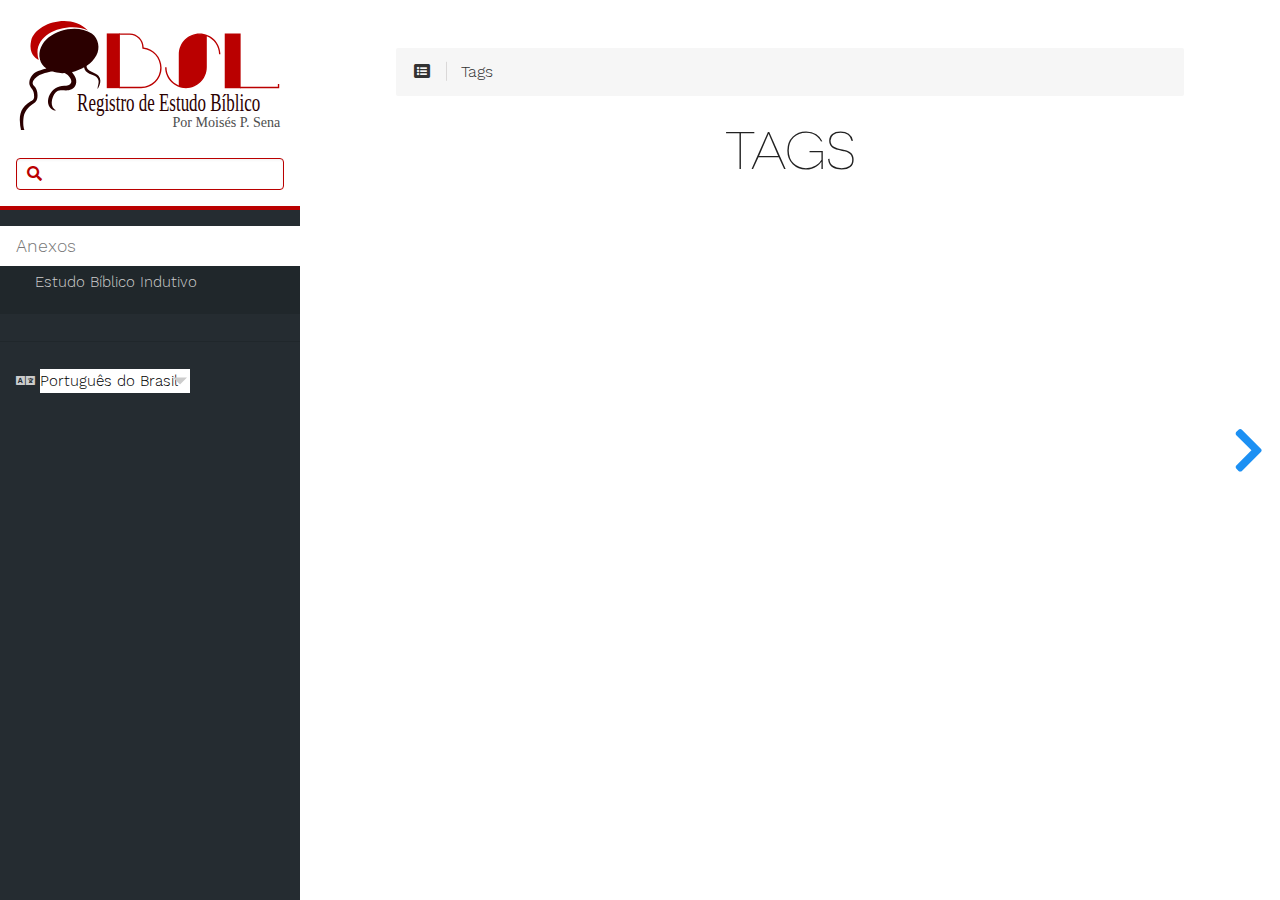
<file: tags/index.html>
<!DOCTYPE html>
<html lang="br" class="js csstransforms3d">
  <head>
    <meta charset="utf-8">
    <meta name="viewport" content="width=device-width, initial-scale=1.0">
    <meta name="generator" content="Hugo 0.48" />
    <meta name="description" content="Biblical Study Log">
<meta name="author" content="Moisés P. Sena">

    <link rel="shortcut icon" href="/images/favicon.png" type="image/x-icon" />
<link rel="icon" href="/images/favicon.png" type="image/x-icon" />
    <title>Tags :: Registro de Estudo Bíblico - Por Moisés P. Sena</title>

    
    <link href="/css/nucleus.css?1536602955" rel="stylesheet">
    <link href="/css/fontawesome-all.min.css?1536602955" rel="stylesheet">
    <link href="/css/hybrid.css?1536602955" rel="stylesheet">
    <link href="/css/featherlight.min.css?1536602955" rel="stylesheet">
    <link href="/css/perfect-scrollbar.min.css?1536602955" rel="stylesheet">
    <link href="/css/auto-complete.css?1536602955" rel="stylesheet">
    <link href="/css/theme.css?1536602955" rel="stylesheet">
    <link href="/css/hugo-theme.css?1536602955" rel="stylesheet">
    
      <link href="/css/theme-bslog.css?1536602955" rel="stylesheet">
    

    <script src="/js/jquery-2.x.min.js?1536602955"></script>

    <style type="text/css">
      :root #header + #content > #left > #rlblock_left{
          display:none !important;
      }
      
    </style>
    
  </head>
  <body class="" data-url="/tags/">
    <nav id="sidebar" class="">



  <div id="header-wrapper">
    <div id="header">
      <a href="https://bslog.github.io/">
<img src="https://bslog.github.io/images/logo/bslog-br.svg" />
</a>

    </div>
    
        <div class="searchbox">
    <label for="search-by"><i class="fas fa-search"></i></label>
    <input data-search-input id="search-by" type="text" placeholder="">
    <span data-search-clear=""><i class="fas fa-close"></i></span>
</div>

<script type="text/javascript" src="/js/lunr.min.js?1536602955"></script>
<script type="text/javascript" src="/js/auto-complete.js?1536602955"></script>
<script type="text/javascript">
    
        var baseurl = "\/";
    
</script>
<script type="text/javascript" src="/js/search.js?1536602955"></script>

    
  </div>

    <div class="highlightable">
    <ul class="topics">

        
          
          


 
  
    
    <li data-nav-id="/anexos/" title="Anexos" class="dd-item 
        
        active
        
        ">
      <a href="/anexos/">
          Anexos
          
      </a>
      
      
        <ul>
          
          
          
          
        
          
            
            


 
  
    
      <li data-nav-id="/anexos/ebi/" title="Estudo Bíblico Indutivo" class="dd-item ">
        <a href="/anexos/ebi/">
        Estudo Bíblico Indutivo
        
        </a>
    </li>
     
  
 

            
          
        
        </ul>
              
    </li>
  
 

          
         
    </ul>

    
    

    
    <section id="prefooter">
      <hr/>
      <ul>
      
        <li>
          <a class="padding">
            <i class="fas fa-language fa-fw"></i>
          <div class="select-style">
            <select id="select-language" onchange="location = this.value;">
          
          
          
              
              
                  
              
                  
                    
                    
                      <option id="br" value="/tags/" selected>Português do Brasil</option>
                    
                  
              
          
              
              
                  
                    
                    
                      <option id="en" value="/en/tags/">English</option>
                    
                  
              
                  
              
          
        </select>
        <svg version="1.1" id="Capa_1" xmlns="http://www.w3.org/2000/svg" xmlns:xlink="http://www.w3.org/1999/xlink" x="0px" y="0px"
          width="255px" height="255px" viewBox="0 0 255 255" style="enable-background:new 0 0 255 255;" xml:space="preserve">
          <g>
            <g id="arrow-drop-down">
              <polygon points="0,63.75 127.5,191.25 255,63.75 		" />
            </g>
          </g>
        </svg>
        </div>
        </a>
        </li>
      
      
      
      </ul>
    </section>
    
    <section id="footer">
      
    </section>
  </div>
</nav>





        <section id="body">
        <div id="overlay"></div>
        <div class="padding highlightable">
              
              <div>
                <div id="top-bar">
                
                
                <div id="breadcrumbs" itemscope="" itemtype="http://data-vocabulary.org/Breadcrumb">
                    <span id="sidebar-toggle-span">
                        <a href="#" id="sidebar-toggle" data-sidebar-toggle="">
                          <i class="fas fa-bars"></i>
                        </a>
                    </span>
                  
                  <span id="toc-menu"><i class="fas fa-list-alt"></i></span>
                  
                  <span class="links">
                    
          
          
            Tags
          
           
                  </span>
                </div>
                
                    <div class="progress">
    <div class="wrapper">

    </div>
</div>

                
              </div>
            </div>
            

        
        <div id="body-inner">
          
            <h1>Tags</h1>
          

        




<footer class=" footline" >
	
</footer>

        
        </div> 
        

      </div>

    <div id="navigation">
        
        
        
        
            
            
                
                    
                    
                
                

                    
                    
                        
                    
                    

                    
                        
            
            
                
                    
                        
                        
                    
                
                

                    
                    
                    

                    
                        
            
            
                
                    
                
                

                    
                    
                    

                    
            
        
                    
            
        
                    
            
        
        
        


        
        
            <a class="nav nav-next" href="/anexos/" title="Anexos" style="margin-right: 0px;"><i class="fas fa-chevron-right"></i></a>
        
    </div>

    </section>
    
    <div style="left: -1000px; overflow: scroll; position: absolute; top: -1000px; border: none; box-sizing: content-box; height: 200px; margin: 0px; padding: 0px; width: 200px;">
      <div style="border: none; box-sizing: content-box; height: 200px; margin: 0px; padding: 0px; width: 200px;"></div>
    </div>
    <script src="/js/clipboard.min.js?1536602955"></script>
    <script src="/js/perfect-scrollbar.min.js?1536602955"></script>
    <script src="/js/perfect-scrollbar.jquery.min.js?1536602955"></script>
    <script src="/js/jquery.sticky.js?1536602955"></script>
    <script src="/js/featherlight.min.js?1536602955"></script>
    <script src="/js/html5shiv-printshiv.min.js?1536602955"></script>
    <script src="/js/highlight.pack.js?1536602955"></script>
    <script>hljs.initHighlightingOnLoad();</script>
    <script src="/js/modernizr.custom.71422.js?1536602955"></script>
    <script src="/js/learn.js?1536602955"></script>
    <script src="/js/hugo-learn.js?1536602955"></script>

    <link href="/mermaid/mermaid.css?1536602955" type="text/css" rel="stylesheet" />
    <script src="/mermaid/mermaid.js?1536602955"></script>
    <script>
        mermaid.initialize({ startOnLoad: true });
    </script>
    <script async src="https://www.googletagmanager.com/gtag/js?id=UA-125433932-1"></script>
<script>
  window.dataLayer = window.dataLayer || [];
  function gtag(){dataLayer.push(arguments);}
  gtag('js', new Date());

  gtag('config', 'UA-125433932-1');
</script>


  </body>
</html>
</file>
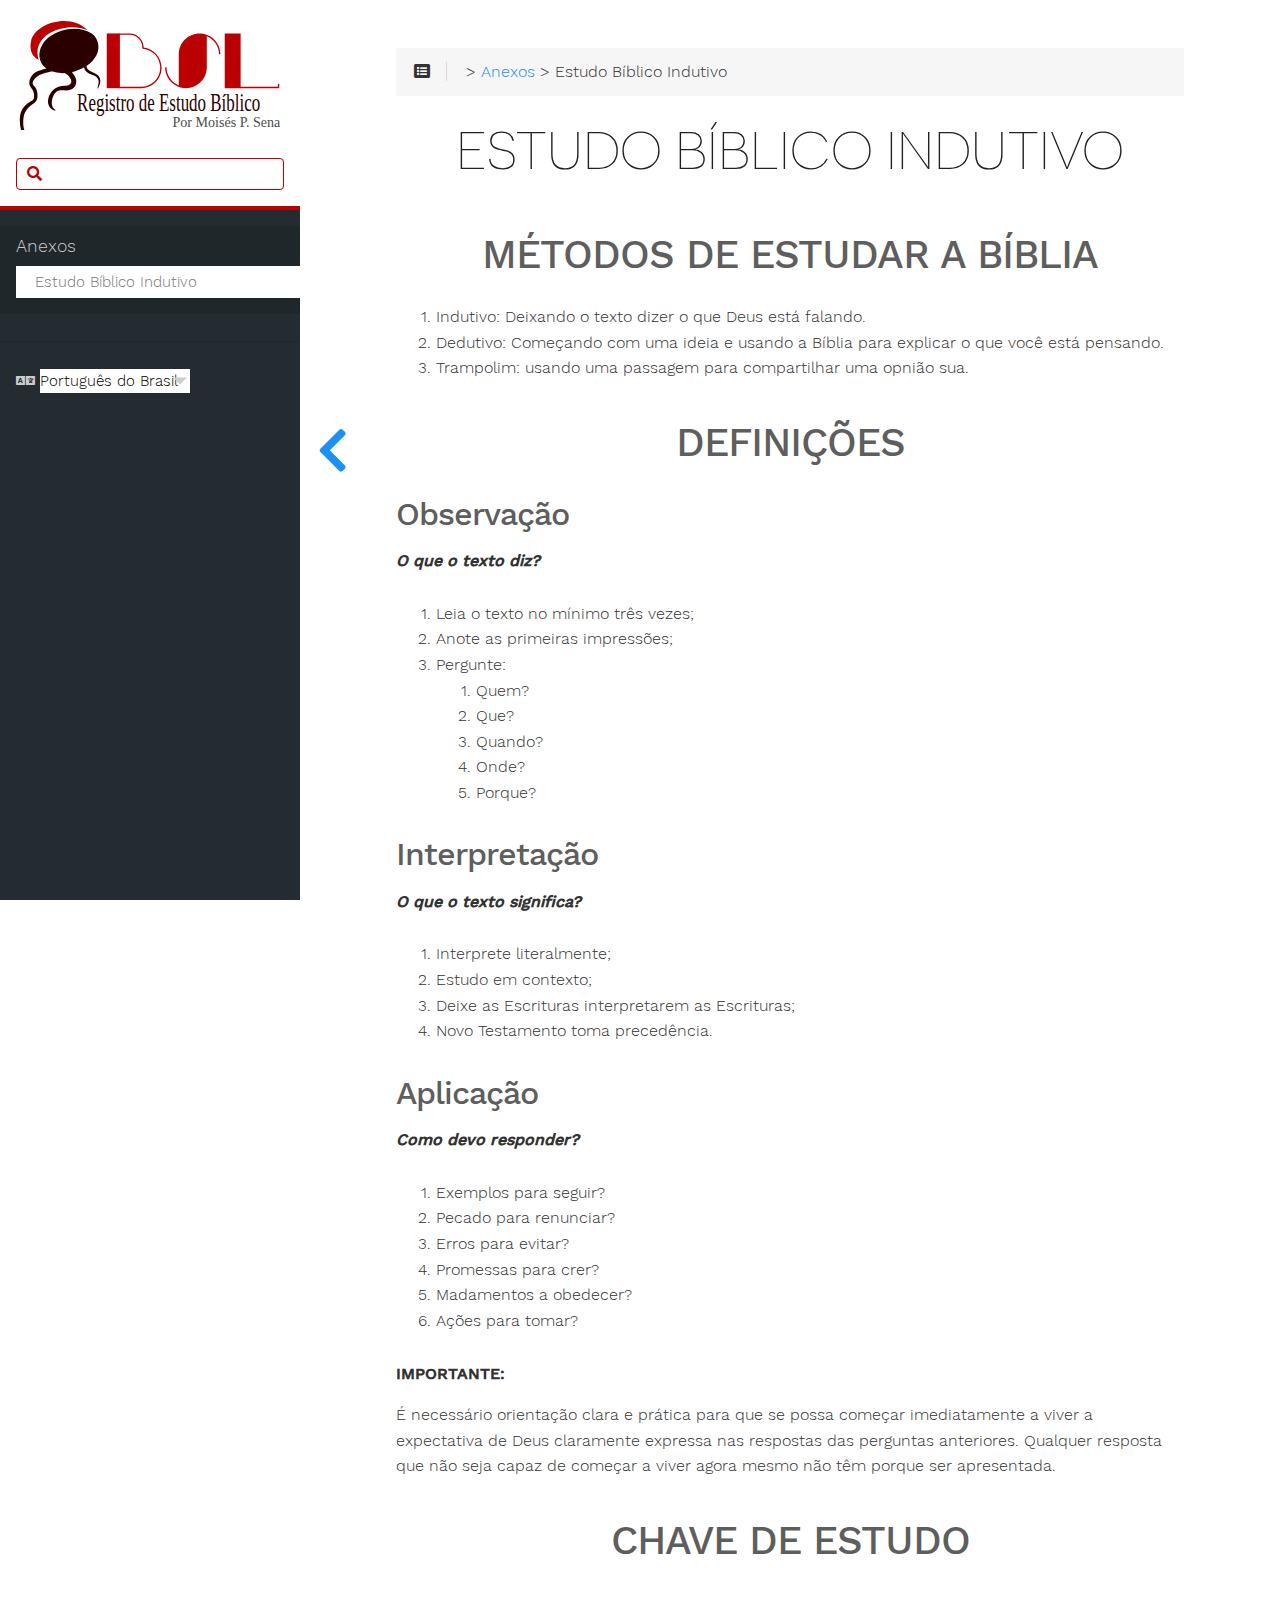
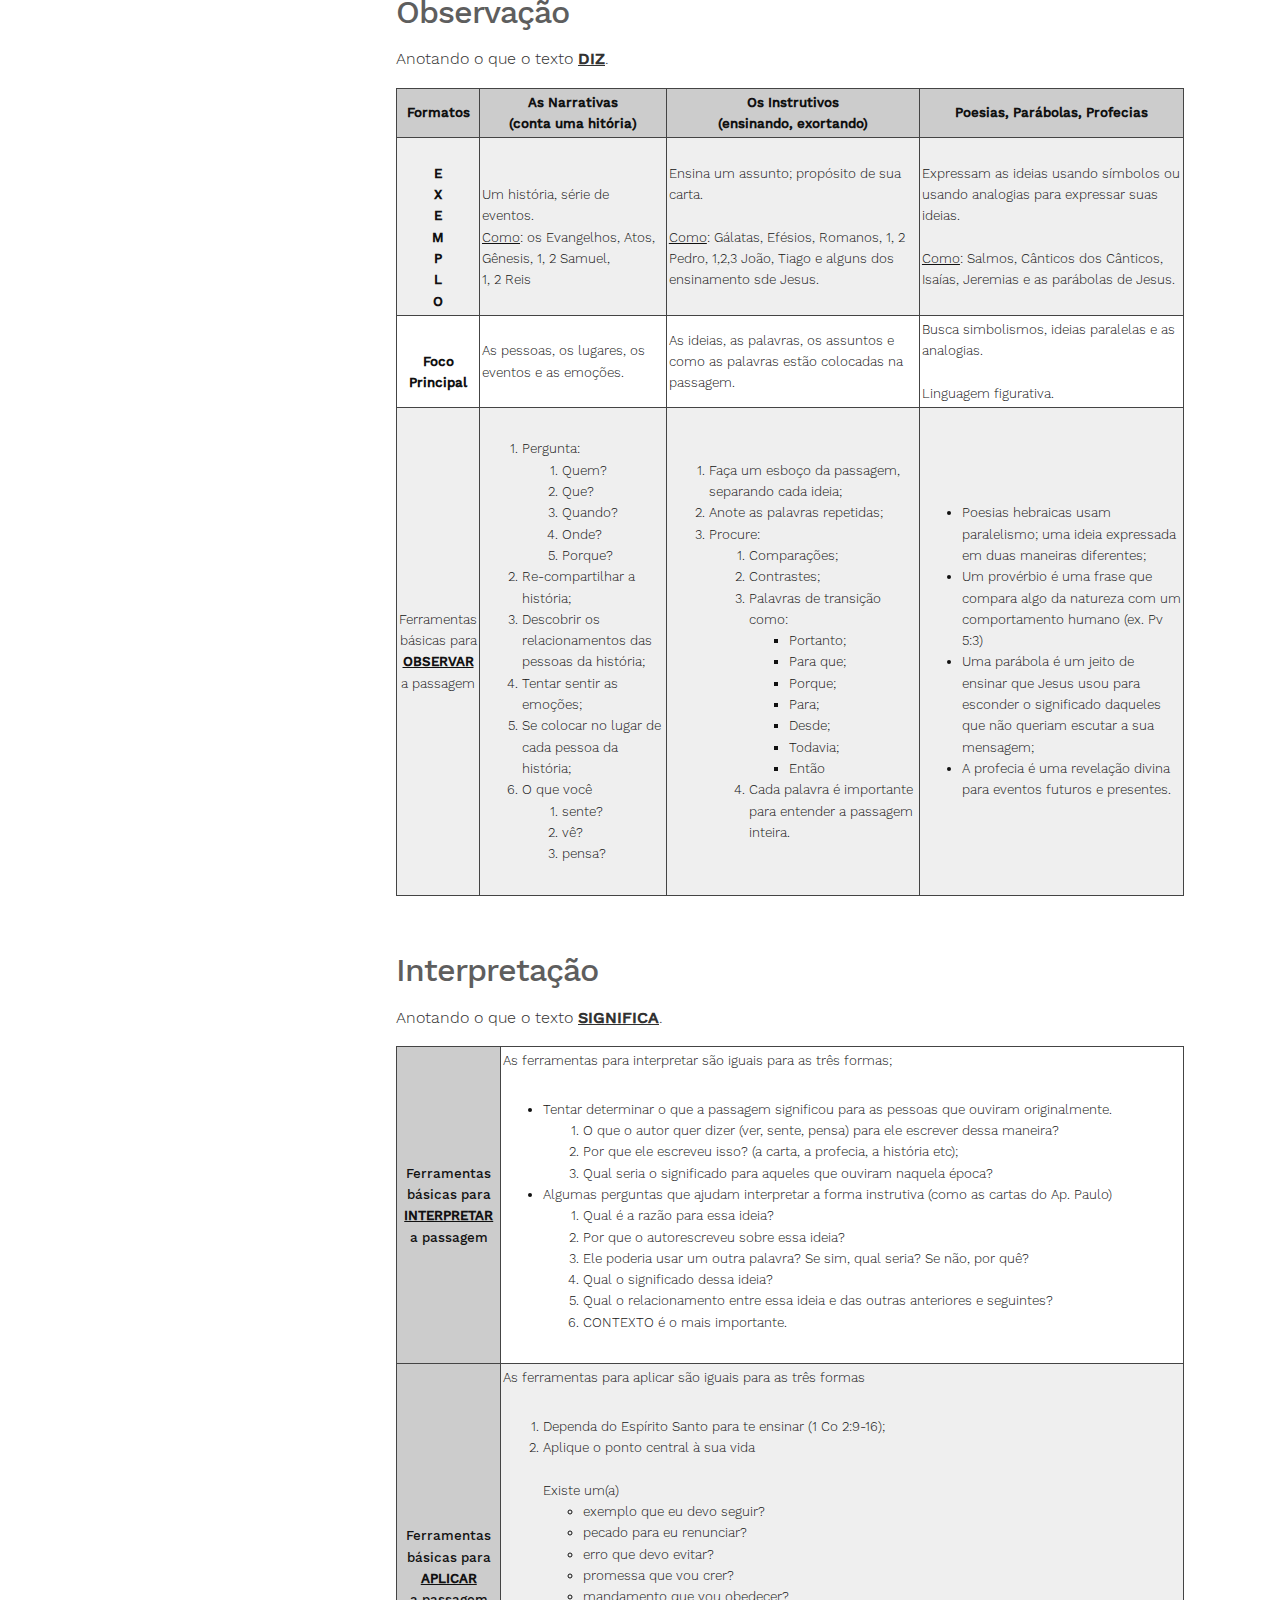
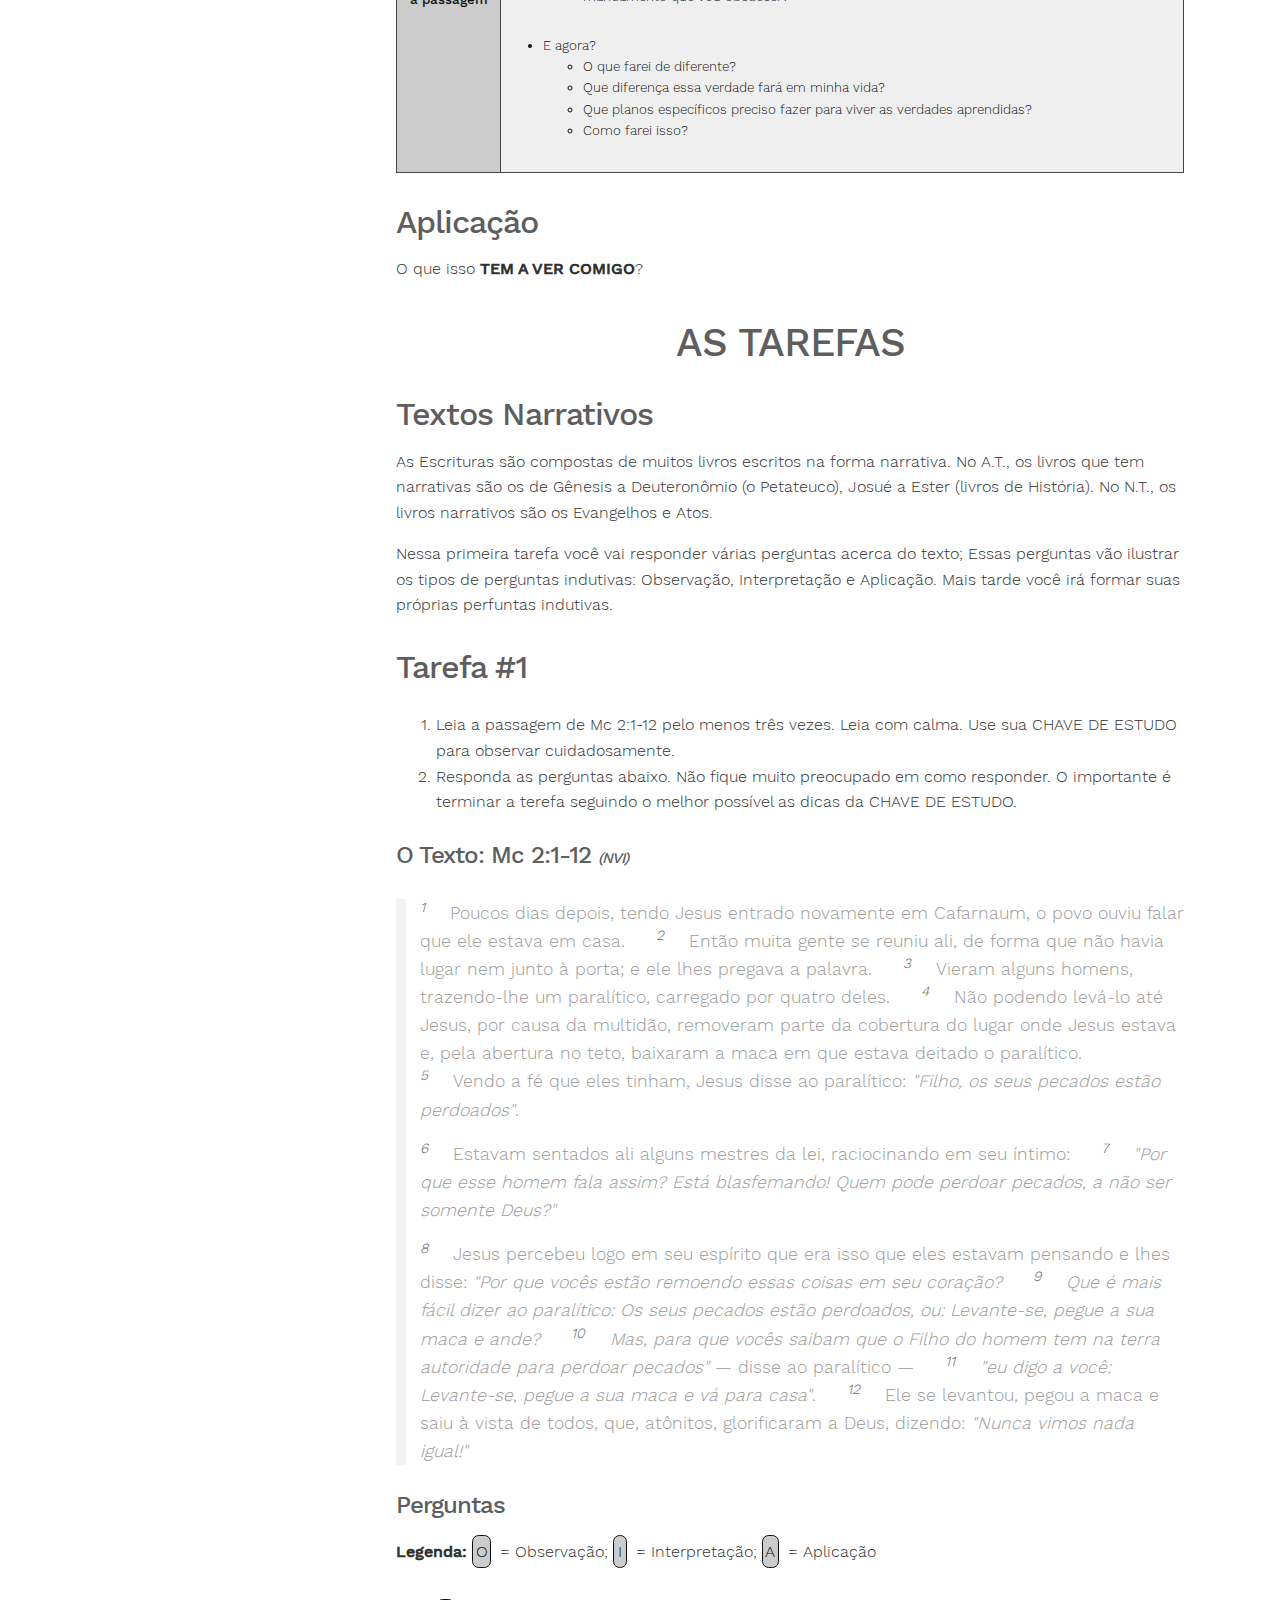
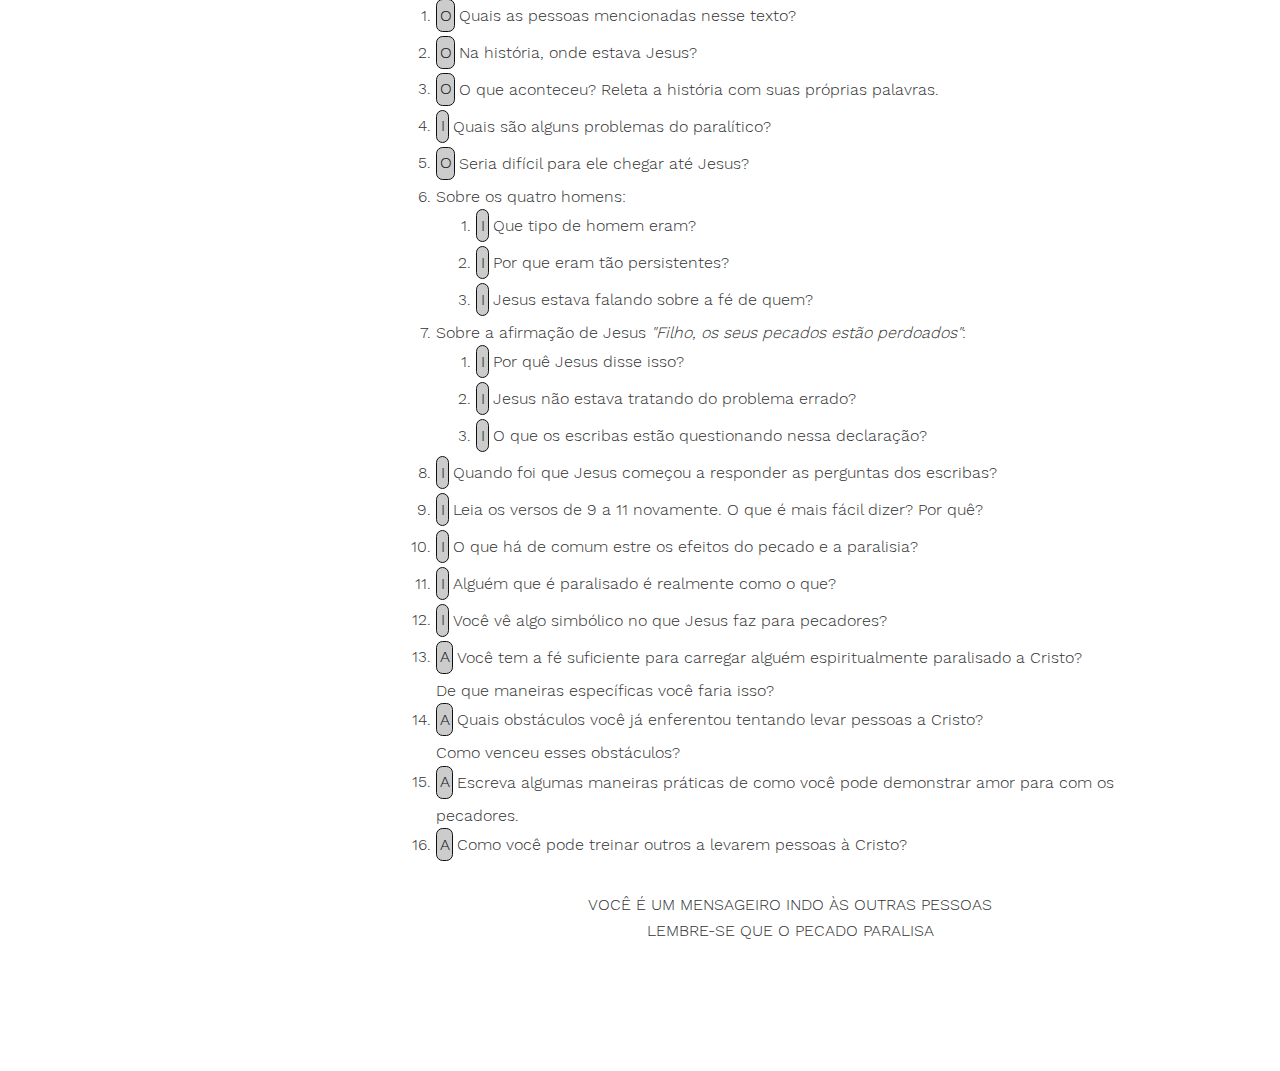
<file: anexos/ebi/index.html>
<!DOCTYPE html>
<html lang="br" class="js csstransforms3d">
  <head>
    <meta charset="utf-8">
    <meta name="viewport" content="width=device-width, initial-scale=1.0">
    <meta name="generator" content="Hugo 0.48" />
    <meta name="description" content="Biblical Study Log">
<meta name="author" content="Moisés P. Sena">

    <link rel="shortcut icon" href="/images/favicon.png" type="image/x-icon" />
<link rel="icon" href="/images/favicon.png" type="image/x-icon" />
    <title>Estudo Bíblico Indutivo :: Registro de Estudo Bíblico - Por Moisés P. Sena</title>

    
    <link href="/css/nucleus.css?1536602955" rel="stylesheet">
    <link href="/css/fontawesome-all.min.css?1536602955" rel="stylesheet">
    <link href="/css/hybrid.css?1536602955" rel="stylesheet">
    <link href="/css/featherlight.min.css?1536602955" rel="stylesheet">
    <link href="/css/perfect-scrollbar.min.css?1536602955" rel="stylesheet">
    <link href="/css/auto-complete.css?1536602955" rel="stylesheet">
    <link href="/css/theme.css?1536602955" rel="stylesheet">
    <link href="/css/hugo-theme.css?1536602955" rel="stylesheet">
    
      <link href="/css/theme-bslog.css?1536602955" rel="stylesheet">
    

    <script src="/js/jquery-2.x.min.js?1536602955"></script>

    <style type="text/css">
      :root #header + #content > #left > #rlblock_left{
          display:none !important;
      }
      
    </style>
    
  </head>
  <body class="" data-url="/anexos/ebi/">
    <nav id="sidebar" class="">



  <div id="header-wrapper">
    <div id="header">
      <a href="https://bslog.github.io/">
<img src="https://bslog.github.io/images/logo/bslog-br.svg" />
</a>

    </div>
    
        <div class="searchbox">
    <label for="search-by"><i class="fas fa-search"></i></label>
    <input data-search-input id="search-by" type="text" placeholder="">
    <span data-search-clear=""><i class="fas fa-close"></i></span>
</div>

<script type="text/javascript" src="/js/lunr.min.js?1536602955"></script>
<script type="text/javascript" src="/js/auto-complete.js?1536602955"></script>
<script type="text/javascript">
    
        var baseurl = "\/";
    
</script>
<script type="text/javascript" src="/js/search.js?1536602955"></script>

    
  </div>

    <div class="highlightable">
    <ul class="topics">

        
          
          


 
  
    
    <li data-nav-id="/anexos/" title="Anexos" class="dd-item 
        parent
        
        
        ">
      <a href="/anexos/">
          Anexos
          
      </a>
      
      
        <ul>
          
          
          
          
        
          
            
            


 
  
    
      <li data-nav-id="/anexos/ebi/" title="Estudo Bíblico Indutivo" class="dd-item active">
        <a href="/anexos/ebi/">
        Estudo Bíblico Indutivo
        
        </a>
    </li>
     
  
 

            
          
        
        </ul>
              
    </li>
  
 

          
         
    </ul>

    
    

    
    <section id="prefooter">
      <hr/>
      <ul>
      
        <li>
          <a class="padding">
            <i class="fas fa-language fa-fw"></i>
          <div class="select-style">
            <select id="select-language" onchange="location = this.value;">
          
          
          
              
              
                  
              
                  
                    
                    
                      <option id="br" value="/anexos/ebi/" selected>Português do Brasil</option>
                    
                  
              
          
              
              
                  
                    
                    
                      <option id="en" value="/en/anexos/ebi/">English</option>
                    
                  
              
                  
              
          
        </select>
        <svg version="1.1" id="Capa_1" xmlns="http://www.w3.org/2000/svg" xmlns:xlink="http://www.w3.org/1999/xlink" x="0px" y="0px"
          width="255px" height="255px" viewBox="0 0 255 255" style="enable-background:new 0 0 255 255;" xml:space="preserve">
          <g>
            <g id="arrow-drop-down">
              <polygon points="0,63.75 127.5,191.25 255,63.75 		" />
            </g>
          </g>
        </svg>
        </div>
        </a>
        </li>
      
      
      
      </ul>
    </section>
    
    <section id="footer">
      
    </section>
  </div>
</nav>





        <section id="body">
        <div id="overlay"></div>
        <div class="padding highlightable">
              
              <div>
                <div id="top-bar">
                
                
                <div id="breadcrumbs" itemscope="" itemtype="http://data-vocabulary.org/Breadcrumb">
                    <span id="sidebar-toggle-span">
                        <a href="#" id="sidebar-toggle" data-sidebar-toggle="">
                          <i class="fas fa-bars"></i>
                        </a>
                    </span>
                  
                  <span id="toc-menu"><i class="fas fa-list-alt"></i></span>
                  
                  <span class="links">
                    
          
          
            
            
          
          
            
            
          
          
            <a href='/'></a> > <a href='/anexos/'>Anexos</a> > Estudo Bíblico Indutivo
          
         
          
         
          
           
                  </span>
                </div>
                
                    <div class="progress">
    <div class="wrapper">

    </div>
</div>

                
              </div>
            </div>
            

        
        <div id="body-inner">
          
            <h1>Estudo Bíblico Indutivo</h1>
          

        


<h2>MÉTODOS DE ESTUDAR A BÍBLIA</h2>
<ol><li>Indutivo: Deixando o texto dizer o que Deus está falando.<br/></li>
<li>Dedutivo: Começando com uma ideia e usando a Bíblia para explicar o que você está pensando.<br/></li>
<li>Trampolim: usando uma passagem para compartilhar uma opnião sua.</li>
</ol>

<h2>DEFINIÇÕES</h2>
<h3>Observação</h3>
<p><span style="font-style: italic; font-weight: bold;">O que o texto diz?</span></p>
<ol><li>Leia o texto no mínimo três vezes;<br/></li>
<li>Anote as primeiras impressões;<br/></li>
<li>Pergunte:</li>
<ol><li>Quem?</li>
<li>Que?</li>
<li>Quando?</li>
<li>Onde?</li>
<li>Porque?</li>
</ol>
</ol>

<h3>Interpretação</h3>
<span style="font-weight: bold; font-style: italic;">O que o texto significa?</span>
<ol><li>Interprete literalmente;</li>
<li>Estudo em contexto;<br/></li>
<li>Deixe as Escrituras interpretarem as Escrituras;<br/></li>
<li>Novo Testamento toma precedência.</li>
</ol>
<h3>Aplicação</h3>
<p><span style="font-weight: bold; font-style: italic;">Como devo responder?</span></p>
<ol><li>Exemplos para seguir?<br/></li>
<li>Pecado para renunciar?<br/></li>
<li>Erros para evitar?<br/></li>
<li>Promessas para crer?<br/></li>
<li>Madamentos a obedecer?<br/></li>
<li>Ações para tomar?</li>
</ol>
<p><span style="font-weight: bold;">IMPORTANTE:</span></p>
<p>É necessário orientação clara e prática para que se possa começar imediatamente a viver a expectativa de Deus claramente expressa nas respostas das perguntas anteriores. Qualquer resposta que não seja capaz de começar a viver agora mesmo não têm porque ser apresentada.</p>
<h2>CHAVE DE ESTUDO</h2>
<h3>Observação</h3>
<p>Anotando o que o texto <span style="font-weight: bold; text-decoration: underline;">DIZ</span>.</p>
<table>
  <tbody><tr>
    <th>Formatos</th>
    <th>As Narrativas<br/>(conta uma hitória)</th>
    <th>Os Instrutivos<br/>(ensinando, exortando)</th>
    <th>Poesias, Parábolas, Profecias</th>
  </tr>
  <tr>
    <td><br/><div style="text-align: center;"><span style="font-weight: bold;">E</span></div>
<span style="font-weight: bold;"><div style="text-align: center;">X</div><div style="text-align: center;">E</div><div style="text-align: center;">M</div><div style="text-align: center;">P</div><div style="text-align: center;">L</div><div style="text-align: center;">O</div></span></td>
    <td><br/>Um história, série de eventos.<br/><span style="text-decoration:underline">Como</span>: os Evangelhos, Atos, Gênesis, 1, 2 Samuel,<br/>1, 2 Reis</td>
    <td>Ensina um assunto; propósito de sua carta.<br/><br/><span style="text-decoration:underline">Como</span>: Gálatas, Efésios, Romanos, 1, 2 Pedro, 1,2,3 João, Tiago e alguns dos ensinamento sde Jesus.</td>
    <td>Expressam as ideias usando símbolos ou usando analogias para expressar suas ideias.<br/><br/><span style="text-decoration:underline">Como</span>: Salmos, Cânticos dos Cânticos, Isaías, Jeremias e as parábolas de Jesus.</td>
  </tr>
  <tr>
    <td><br/><div style="text-align: center;"><span style="font-weight: bold;">Foco</span></div>
<div style="text-align: center;"><span style="font-weight: bold;">Principal</span></div>
</td>
    <td>As pessoas, os lugares, os eventos e as emoções.</td>
    <td>As ideias, as palavras, os assuntos e como as palavras estão colocadas na passagem.</td>
    <td>Busca simbolismos, ideias paralelas e as analogias.<br/><br/>Linguagem figurativa.</td>
  </tr>
  <tr>
    <td><div style="text-align: center;">Ferramentas</div>
<div style="text-align: center;">básicas para</div>
<span style="font-weight:bold;text-decoration:underline"><div style="text-align: center;">OBSERVAR</div></span><div style="text-align: center;">a passagem</div>
</td>
    <td><ol><li>Pergunta:</li>
<ol><li>Quem?</li>
<li>Que?</li>
<li>Quando?</li>
<li>Onde?</li>
<li>Porque?</li>
</ol>
<li>Re-compartilhar a história;</li>
<li>Descobrir os relacionamentos das pessoas da história;</li>
<li>Tentar sentir as emoções;</li>
<li>Se colocar no lugar de cada pessoa da história;</li>
<li>O que você</li>
<ol><li>sente?</li>
<li>vê?</li>
<li>pensa?</li>
</ol>
</ol>
</td>
    <td><ol><li>Faça um esboço da passagem, separando cada ideia;<br/></li>
<li>Anote as palavras repetidas;</li>
<li>Procure:</li>
<ol><li>Comparações;</li>
<li>Contrastes;</li>
<li>Palavras de transição como:</li>
<ul><li>Portanto;</li>
<li>Para que;</li>
<li>Porque;</li>
<li>Para;</li>
<li>Desde;</li>
<li>Todavia;</li>
<li>Então</li>
</ul>
<li>Cada palavra é importante para entender a passagem inteira.</li>
</ol>
</ol>
</td>
    <td><ul><li>Poesias hebraicas usam paralelismo; uma ideia expressada em duas maneiras diferentes;</li>
<li>Um provérbio é uma frase que compara algo da natureza com um comportamento humano (ex. Pv 5:3)</li>
<li>Uma parábola é um jeito de ensinar que Jesus usou para esconder o significado daqueles que não queriam escutar a sua mensagem;</li>
<li>A profecia é uma revelação divina para eventos futuros e presentes.</li>
</ul>
</td>
</tr>
</tbody>
</table>
<br/><h3>Interpretação</h3>
<p>Anotando o que o texto <span style="font-weight: bold; text-decoration: underline;">SIGNIFICA</span>.
</p>
<table>
  <tbody><tr>
    <th><span style="font-weight: normal;">Ferramentas<br/>básicas&#160;para</span><br/><span style="text-decoration: underline;">INTERPRETAR</span><br/><span style="font-weight: normal;">a passagem</span></th>
    <td>As ferramentas para interpretar são iguais para as três formas;<ul><li>Tentar determinar o que a passagem significou para as pessoas que ouviram originalmente.</li>
<ol><li>O que o autor quer dizer (ver, sente, pensa) para ele escrever dessa maneira?</li>
<li>Por que ele escreveu isso? (a carta, a profecia, a história etc);</li>
<li>Qual seria o significado para aqueles que ouviram naquela época?</li>
</ol>
<li>Algumas perguntas que ajudam interpretar a forma instrutiva (como as cartas do Ap. Paulo)</li>
<ol><li>Qual é a razão para essa ideia?</li>
<li>Por que o autorescreveu sobre essa ideia?</li>
<li>Ele poderia usar um outra palavra? Se sim, qual seria? Se não, por quê?</li>
<li>Qual o significado dessa ideia?</li>
<li>Qual o relacionamento entre essa ideia e das outras anteriores e seguintes?</li>
<li>CONTEXTO é o mais importante.</li>
</ol>
</ul>
</td>
  </tr>
  <tr>
    <th><span style="font-weight: normal;">Ferramentas<br/>básicas&#160;para</span><br/><span style="text-decoration: underline;">APLICAR</span><br/><span style="font-weight: normal;">a passagem</span></th>
    <td>As ferramentas para aplicar são iguais para as três formas<br/><ol><li>Dependa do Espírito Santo para te ensinar (1 Co 2:9-16);<br/></li>
<li>Aplique o ponto central à sua vida<br/><br/>Existe um(a)</li>
<ul><li>exemplo que eu devo seguir?<br/></li>
<li>pecado para eu renunciar?</li>
<li>erro que devo evitar?</li>
<li>promessa que vou crer?</li>
<li>mandamento que vou obedecer?</li>
</ul>
</ol>
<ul><li>E agora?</li>
<ul><li>O que farei de diferente?</li>
<li>Que diferença essa verdade fará em minha vida?</li>
<li>Que planos específicos preciso fazer para viver as verdades aprendidas?</li>
<li>Como farei isso?</li>
</ul>
</ul>
</td>
  </tr>
</tbody>
</table>
<h3>Aplicação</h3>
<p>O que isso <span style="font-weight: bold;">TEM A VER COMIGO</span>?</p>
<h2>AS TAREFAS</h2>
<h3>Textos Narrativos</h3>
<div>As Escrituras são compostas de muitos livros escritos na forma narrativa. No A.T., os livros que tem narrativas são os de Gênesis a Deuteronômio (o Petateuco), Josué a Ester (livros de História). No N.T., os livros narrativos são os Evangelhos e Atos.</div>
<p>Nessa primeira tarefa você vai responder várias perguntas acerca do texto; Essas perguntas vão ilustrar os tipos de perguntas indutivas: Observação, Interpretação e Aplicação. Mais tarde você irá formar suas próprias perfuntas indutivas.</p>
<h3>Tarefa #1</h3>
<p></p>
<ol><li>Leia a passagem de Mc 2:1-12 pelo menos três vezes. Leia com calma. Use sua CHAVE DE ESTUDO para observar cuidadosamente.</li>
<li>Responda as perguntas abaixo. Não fique muito preocupado em como responder. O importante é terminar a terefa seguindo o melhor possível as dicas da CHAVE DE ESTUDO.</li>
</ol>
<h4>O Texto: Mc 2:1-12 <small>(NVI)</small></h4>
<blockquote>
<p><span class="verse v1" data-usfm="MRK.2.1"><span class="label">1</span><span class="content">Poucos dias depois, tendo Jesus entrado novamente em Cafarnaum, o povo ouviu falar que ele estava em casa. </span></span><span class="verse v2" data-usfm="MRK.2.2"><span class="label">2</span><span class="content">Então muita gente se reuniu ali, de forma que não havia lugar nem junto à porta; e ele lhes pregava a palavra. </span></span><span class="verse v3" data-usfm="MRK.2.3"><span class="label">3</span><span class="content">Vieram alguns homens, trazendo-lhe um paralítico, carregado por quatro deles. </span></span><span class="verse v4" data-usfm="MRK.2.4"><span class="label">4</span><span class="content">Não
 podendo levá-lo até Jesus, por causa da multidão, removeram parte da 
cobertura do lugar onde Jesus estava e, pela abertura no teto, baixaram a
 maca em que estava deitado o paralítico. </span></span><span class="verse v5" data-usfm="MRK.2.5"><span class="label">5</span><span class="content">Vendo a fé que eles tinham, Jesus disse ao paralítico: <span style="font-style: italic;">"Filho, os seus pecados estão perdoados"</span>.</span></span></p>

<p><span class="verse v5" data-usfm="MRK.2.5">  </span><span class="verse v6" data-usfm="MRK.2.6"><span class="label">6</span><span class="content">Estavam sentados ali alguns mestres da lei, raciocinando em seu íntimo: </span></span><span class="verse v7" data-usfm="MRK.2.7"><span class="label">7</span><span class="content" style="font-style: italic;">"Por que esse homem fala assim? Está blasfemando! Quem pode perdoar pecados, a não ser somente Deus?"</span></span></p>
<p><span class="verse v7" data-usfm="MRK.2.7">  </span><span class="verse v8" data-usfm="MRK.2.8"><span class="label">8</span><span class="content">Jesus
 percebeu logo em seu espírito que era isso que eles estavam pensando e 
lhes disse: <span style="font-style: italic;">"Por que vocês estão remoendo essas coisas em seu coração? </span></span></span><span class="verse v9" data-usfm="MRK.2.9" style="font-style: italic;"><span class="label">9</span><span class="content">Que é mais fácil dizer ao paralítico: Os seus pecados estão perdoados, ou: Levante-se, pegue a sua maca e ande? </span></span><span class="verse v10" data-usfm="MRK.2.10"><span class="label">10</span><span class="content"><span style="font-style: italic;">Mas, para que vocês saibam que o Filho do homem tem na terra autoridade para perdoar pecados"</span> — disse ao paralítico — </span></span><span class="verse v11" data-usfm="MRK.2.11"><span class="label">11</span><span class="content"><span style="font-style: italic;">"eu digo a você: Levante-se, pegue a sua maca e vá para casa"</span>. </span></span><span class="verse v12" data-usfm="MRK.2.12"><span class="label">12</span><span class="content">Ele se levantou, pegou a maca e saiu à vista de todos, que, atônitos, glorificaram a Deus, dizendo: <span style="font-style: italic;">"Nunca vimos nada igual!"</span></span></span></p>
</blockquote>
<h4>Perguntas</h4>
<p><span style="font-weight: bold;">Legenda:</span> <span class="flag">O</span> = Observação; <span class="flag">I</span> = Interpretação; <span class="flag">A</span> = Aplicação</p>
<p></p>
<ol><li><span class="flag">O </span>Quais as pessoas mencionadas nesse texto?</li>
<li><span class="flag">O </span>Na história, onde estava Jesus?</li>
<li><span class="flag">O </span>O que aconteceu? Releta a história com suas próprias palavras.</li>
<li><span class="flag">I</span>Quais são alguns problemas do paralítico?</li>
<li><span class="flag">O </span>Seria difícil para ele chegar até Jesus?</li>
<li>Sobre os quatro homens:</li>
<ol><li><span class="flag">I</span>Que tipo de homem eram?</li>
<li><span class="flag">I</span>Por que eram tão persistentes?</li>
<li><span class="flag">I</span>Jesus estava falando sobre a fé de quem?</li>
</ol>
<li>Sobre a afirmação de Jesus <span style="font-style: italic;">"Filho, os seus pecados estão perdoados"</span>:</li>
<ol><li><span class="flag">I</span>Por quê Jesus disse isso?</li>
<li><span class="flag">I</span>Jesus não estava tratando do problema errado?</li>
<li><span class="flag">I</span>O que os escribas estão questionando nessa declaração?</li>
</ol>
<li><span class="flag">I</span>Quando foi que Jesus começou a responder as perguntas dos escribas?</li>
<li><span class="flag">I</span>Leia os versos de 9 a 11 novamente. O que é mais fácil dizer? Por quê?</li>
<li><span class="flag">I</span>O que há de comum estre os efeitos do pecado e a paralisia?</li>
<li><span class="flag">I</span>Alguém que é paralisado é realmente como o que?</li>
<li><span class="flag">I</span>Você vê algo simbólico no que Jesus faz para pecadores?</li>
<li><span class="flag">A</span>Você tem a fé suficiente para carregar alguém espiritualmente paralisado a Cristo?<br/>De que maneiras específicas você faria isso?</li>
<li><span class="flag">A</span>Quais obstáculos você já enferentou tentando levar pessoas a Cristo?<br/>Como venceu esses obstáculos?</li>
<li><span class="flag">A</span>Escreva algumas maneiras práticas de como você pode demonstrar amor para com os pecadores.<br/></li>
<li><span class="flag">A</span>Como você pode treinar outros a levarem pessoas à Cristo?</li>
</ol>
<p style="text-align:center">VOCÊ É UM MENSAGEIRO INDO ÀS OUTRAS PESSOAS<br />
LEMBRE-SE QUE O PECADO PARALISA</p>

<link rel="stylesheet" type="text/css" href="styles.css" />


<footer class=" footline" >
	
</footer>


        
        </div> 
        

      </div>

    <div id="navigation">
        
        
        
        
            
            
                
                    
                    
                
                

                    
                    
                        
                    
                    

                    
                        
            
            
                
                    
                    
                
                

                    
                    
                    

                    
                        
            
            
                
                    
                    
                
                

                    
                    
                    

                    
            
        
                    
            
        
                    
            
        
        
        


        
            <a class="nav nav-prev" href="/anexos/" title="Anexos"> <i class="fas fa-chevron-left"></i></a>
        
        
    </div>

    </section>
    
    <div style="left: -1000px; overflow: scroll; position: absolute; top: -1000px; border: none; box-sizing: content-box; height: 200px; margin: 0px; padding: 0px; width: 200px;">
      <div style="border: none; box-sizing: content-box; height: 200px; margin: 0px; padding: 0px; width: 200px;"></div>
    </div>
    <script src="/js/clipboard.min.js?1536602955"></script>
    <script src="/js/perfect-scrollbar.min.js?1536602955"></script>
    <script src="/js/perfect-scrollbar.jquery.min.js?1536602955"></script>
    <script src="/js/jquery.sticky.js?1536602955"></script>
    <script src="/js/featherlight.min.js?1536602955"></script>
    <script src="/js/html5shiv-printshiv.min.js?1536602955"></script>
    <script src="/js/highlight.pack.js?1536602955"></script>
    <script>hljs.initHighlightingOnLoad();</script>
    <script src="/js/modernizr.custom.71422.js?1536602955"></script>
    <script src="/js/learn.js?1536602955"></script>
    <script src="/js/hugo-learn.js?1536602955"></script>

    <link href="/mermaid/mermaid.css?1536602955" type="text/css" rel="stylesheet" />
    <script src="/mermaid/mermaid.js?1536602955"></script>
    <script>
        mermaid.initialize({ startOnLoad: true });
    </script>
    <script async src="https://www.googletagmanager.com/gtag/js?id=UA-125433932-1"></script>
<script>
  window.dataLayer = window.dataLayer || [];
  function gtag(){dataLayer.push(arguments);}
  gtag('js', new Date());

  gtag('config', 'UA-125433932-1');
</script>


  </body>
</html>
</file>
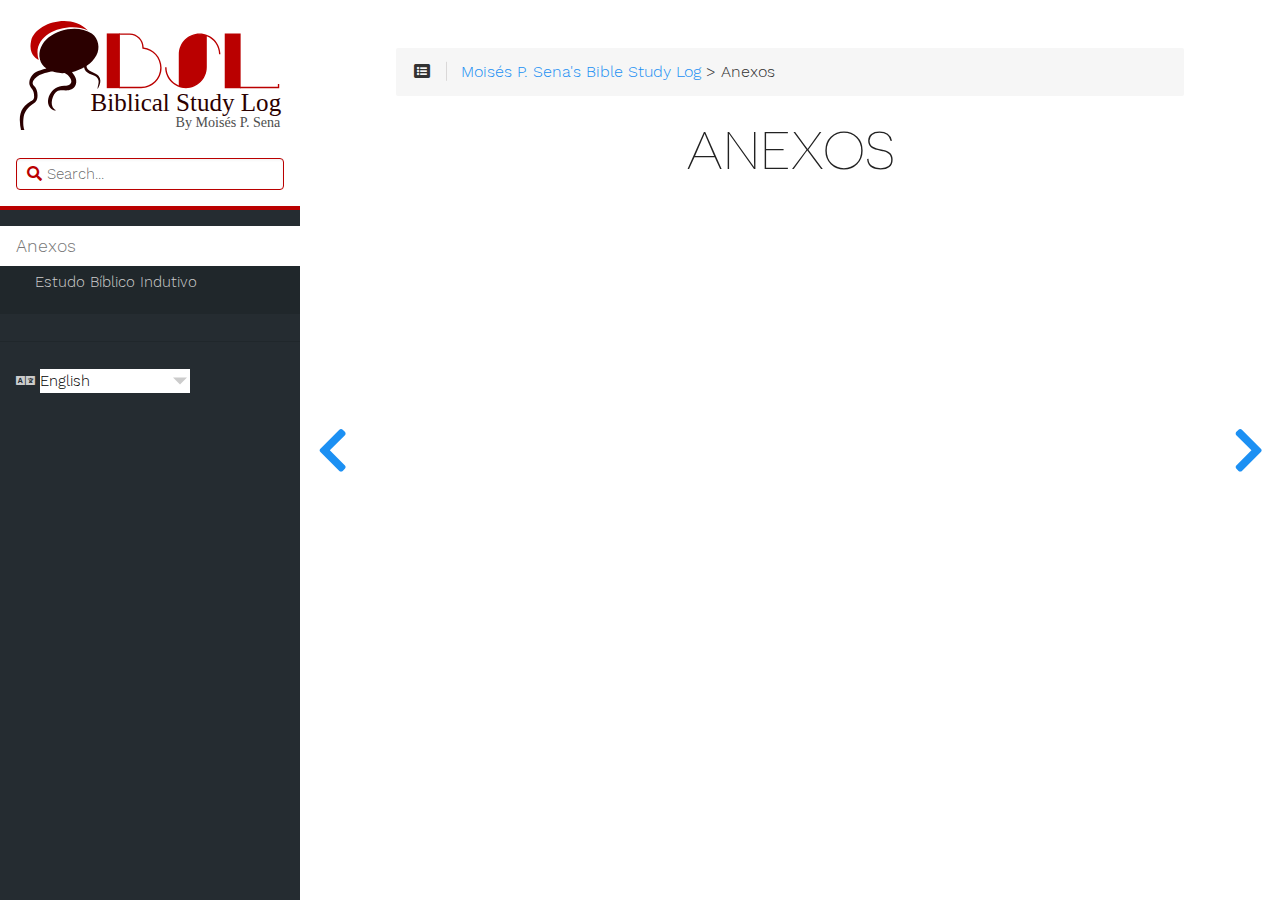
<file: en/anexos/index.html>
<!DOCTYPE html>
<html lang="en" class="js csstransforms3d">
  <head>
    <meta charset="utf-8">
    <meta name="viewport" content="width=device-width, initial-scale=1.0">
    <meta name="generator" content="Hugo 0.48" />
    <meta name="description" content="Biblical Study Log">
<meta name="author" content="Moisés P. Sena">

    <link rel="shortcut icon" href="/images/favicon.png" type="image/x-icon" />
<link rel="icon" href="/images/favicon.png" type="image/x-icon" />
    <title>Anexos :: Moisés P. Sena&#39;s Bible Study Log</title>

    
    <link href="/css/nucleus.css?1536602955" rel="stylesheet">
    <link href="/css/fontawesome-all.min.css?1536602955" rel="stylesheet">
    <link href="/css/hybrid.css?1536602955" rel="stylesheet">
    <link href="/css/featherlight.min.css?1536602955" rel="stylesheet">
    <link href="/css/perfect-scrollbar.min.css?1536602955" rel="stylesheet">
    <link href="/css/auto-complete.css?1536602955" rel="stylesheet">
    <link href="/css/theme.css?1536602955" rel="stylesheet">
    <link href="/css/hugo-theme.css?1536602955" rel="stylesheet">
    
      <link href="/css/theme-bslog.css?1536602955" rel="stylesheet">
    

    <script src="/js/jquery-2.x.min.js?1536602955"></script>

    <style type="text/css">
      :root #header + #content > #left > #rlblock_left{
          display:none !important;
      }
      
    </style>
    
  </head>
  <body class="" data-url="/en/anexos/">
    <nav id="sidebar" class="">



  <div id="header-wrapper">
    <div id="header">
      <a href="https://bslog.github.io/">
<img src="https://bslog.github.io/images/logo/bslog-en.svg" />
</a>

    </div>
    
        <div class="searchbox">
    <label for="search-by"><i class="fas fa-search"></i></label>
    <input data-search-input id="search-by" type="text" placeholder="Search...">
    <span data-search-clear=""><i class="fas fa-close"></i></span>
</div>

<script type="text/javascript" src="/js/lunr.min.js?1536602955"></script>
<script type="text/javascript" src="/js/auto-complete.js?1536602955"></script>
<script type="text/javascript">
    
        var baseurl = "\/en";
    
</script>
<script type="text/javascript" src="/js/search.js?1536602955"></script>

    
  </div>

    <div class="highlightable">
    <ul class="topics">

        
          
          


 
  
    
    <li data-nav-id="/en/anexos/" title="Anexos" class="dd-item 
        parent
        active
        
        ">
      <a href="/en/anexos/">
          Anexos
          
      </a>
      
      
        <ul>
          
          
          
          
        
          
            
            


 
  
    
      <li data-nav-id="/en/anexos/ebi/" title="Estudo Bíblico Indutivo" class="dd-item ">
        <a href="/en/anexos/ebi/">
        Estudo Bíblico Indutivo
        
        </a>
    </li>
     
  
 

            
          
        
        </ul>
              
    </li>
  
 

          
         
    </ul>

    
    

    
    <section id="prefooter">
      <hr/>
      <ul>
      
        <li>
          <a class="padding">
            <i class="fas fa-language fa-fw"></i>
          <div class="select-style">
            <select id="select-language" onchange="location = this.value;">
          
          
          
              
              
                  
              
                  
                    
                    
                      <option id="br" value="/anexos/">Português do Brasil</option>
                    
                  
              
          
              
              
                  
                    
                    
                      <option id="en" value="/en/anexos/" selected>English</option>
                    
                  
              
                  
              
          
        </select>
        <svg version="1.1" id="Capa_1" xmlns="http://www.w3.org/2000/svg" xmlns:xlink="http://www.w3.org/1999/xlink" x="0px" y="0px"
          width="255px" height="255px" viewBox="0 0 255 255" style="enable-background:new 0 0 255 255;" xml:space="preserve">
          <g>
            <g id="arrow-drop-down">
              <polygon points="0,63.75 127.5,191.25 255,63.75 		" />
            </g>
          </g>
        </svg>
        </div>
        </a>
        </li>
      
      
      
      </ul>
    </section>
    
    <section id="footer">
      
    </section>
  </div>
</nav>





        <section id="body">
        <div id="overlay"></div>
        <div class="padding highlightable">
              
              <div>
                <div id="top-bar">
                
                
                <div id="breadcrumbs" itemscope="" itemtype="http://data-vocabulary.org/Breadcrumb">
                    <span id="sidebar-toggle-span">
                        <a href="#" id="sidebar-toggle" data-sidebar-toggle="">
                          <i class="fas fa-bars"></i>
                        </a>
                    </span>
                  
                  <span id="toc-menu"><i class="fas fa-list-alt"></i></span>
                  
                  <span class="links">
                    
          
          
            
            
          
          
            <a href='/en/'>Moisés P. Sena's Bible Study Log</a> > Anexos
          
         
          
           
                  </span>
                </div>
                
                    <div class="progress">
    <div class="wrapper">

    </div>
</div>

                
              </div>
            </div>
            

        
        <div id="body-inner">
          
            <h1>Anexos</h1>
          

        




<footer class=" footline" >
	
</footer>

        
        </div> 
        

      </div>

    <div id="navigation">
        
        
        
        
            
            
                
                    
                    
                
                

                    
                    
                        
                    
                    

                    
                        
            
            
                
                    
                    
                
                

                    
                    
                    

                    
                        
            
            
                
                    
                        
                        
                    
                
                

                    
                    
                    

                    
            
        
                    
            
        
                    
            
        
        
        


        
            <a class="nav nav-prev" href="/en/" title="Moisés P. Sena&#39;s Bible Study Log"> <i class="fas fa-chevron-left"></i></a>
        
        
            <a class="nav nav-next" href="/en/anexos/ebi/" title="Estudo Bíblico Indutivo" style="margin-right: 0px;"><i class="fas fa-chevron-right"></i></a>
        
    </div>

    </section>
    
    <div style="left: -1000px; overflow: scroll; position: absolute; top: -1000px; border: none; box-sizing: content-box; height: 200px; margin: 0px; padding: 0px; width: 200px;">
      <div style="border: none; box-sizing: content-box; height: 200px; margin: 0px; padding: 0px; width: 200px;"></div>
    </div>
    <script src="/js/clipboard.min.js?1536602955"></script>
    <script src="/js/perfect-scrollbar.min.js?1536602955"></script>
    <script src="/js/perfect-scrollbar.jquery.min.js?1536602955"></script>
    <script src="/js/jquery.sticky.js?1536602955"></script>
    <script src="/js/featherlight.min.js?1536602955"></script>
    <script src="/js/html5shiv-printshiv.min.js?1536602955"></script>
    <script src="/js/highlight.pack.js?1536602955"></script>
    <script>hljs.initHighlightingOnLoad();</script>
    <script src="/js/modernizr.custom.71422.js?1536602955"></script>
    <script src="/js/learn.js?1536602955"></script>
    <script src="/js/hugo-learn.js?1536602955"></script>

    <link href="/mermaid/mermaid.css?1536602955" type="text/css" rel="stylesheet" />
    <script src="/mermaid/mermaid.js?1536602955"></script>
    <script>
        mermaid.initialize({ startOnLoad: true });
    </script>
    <script async src="https://www.googletagmanager.com/gtag/js?id=UA-125433932-1"></script>
<script>
  window.dataLayer = window.dataLayer || [];
  function gtag(){dataLayer.push(arguments);}
  gtag('js', new Date());

  gtag('config', 'UA-125433932-1');
</script>


  </body>
</html>
</file>
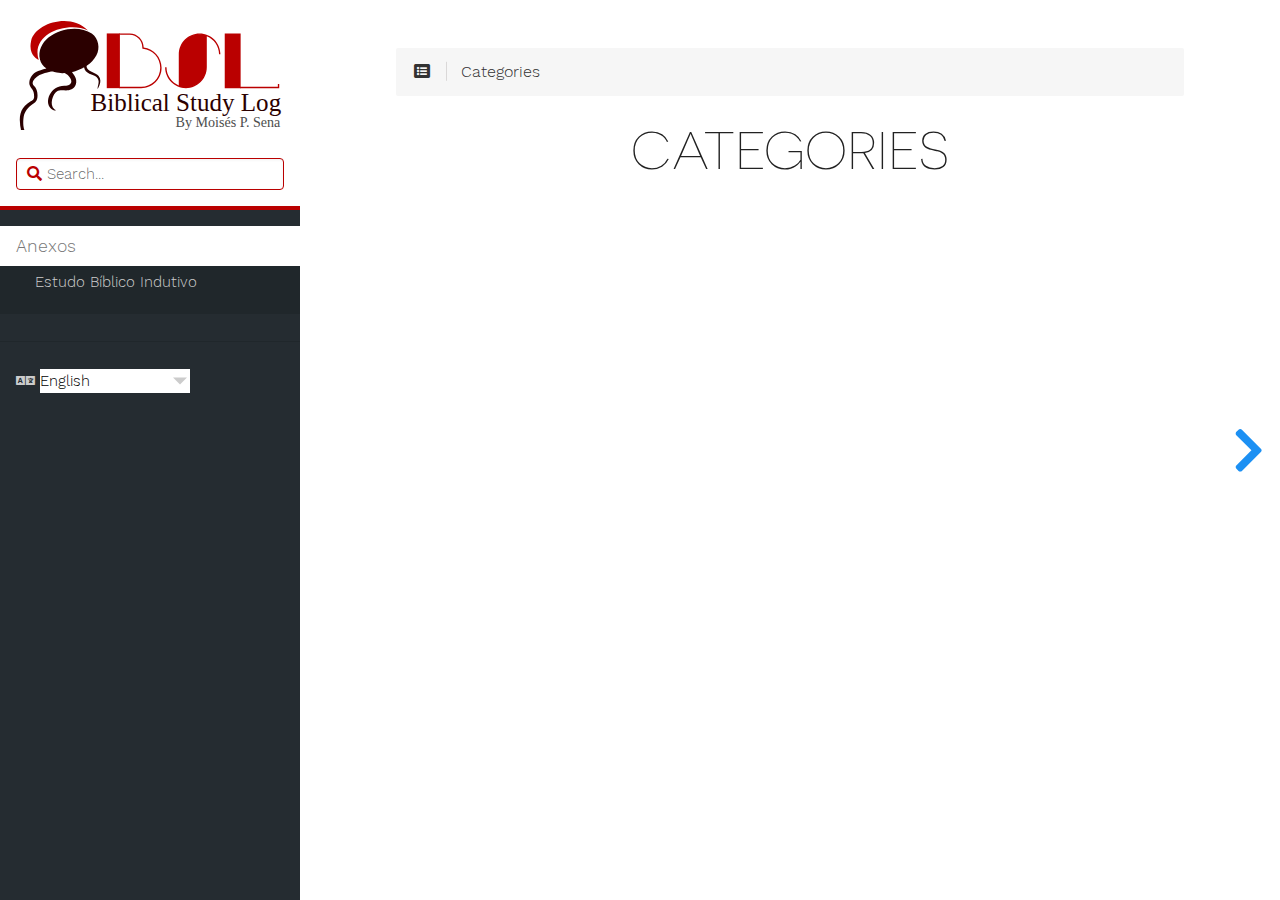
<file: en/categories/index.html>
<!DOCTYPE html>
<html lang="en" class="js csstransforms3d">
  <head>
    <meta charset="utf-8">
    <meta name="viewport" content="width=device-width, initial-scale=1.0">
    <meta name="generator" content="Hugo 0.48" />
    <meta name="description" content="Biblical Study Log">
<meta name="author" content="Moisés P. Sena">

    <link rel="shortcut icon" href="/images/favicon.png" type="image/x-icon" />
<link rel="icon" href="/images/favicon.png" type="image/x-icon" />
    <title>Categories :: Moisés P. Sena&#39;s Bible Study Log</title>

    
    <link href="/css/nucleus.css?1536602955" rel="stylesheet">
    <link href="/css/fontawesome-all.min.css?1536602955" rel="stylesheet">
    <link href="/css/hybrid.css?1536602955" rel="stylesheet">
    <link href="/css/featherlight.min.css?1536602955" rel="stylesheet">
    <link href="/css/perfect-scrollbar.min.css?1536602955" rel="stylesheet">
    <link href="/css/auto-complete.css?1536602955" rel="stylesheet">
    <link href="/css/theme.css?1536602955" rel="stylesheet">
    <link href="/css/hugo-theme.css?1536602955" rel="stylesheet">
    
      <link href="/css/theme-bslog.css?1536602955" rel="stylesheet">
    

    <script src="/js/jquery-2.x.min.js?1536602955"></script>

    <style type="text/css">
      :root #header + #content > #left > #rlblock_left{
          display:none !important;
      }
      
    </style>
    
  </head>
  <body class="" data-url="/en/categories/">
    <nav id="sidebar" class="">



  <div id="header-wrapper">
    <div id="header">
      <a href="https://bslog.github.io/">
<img src="https://bslog.github.io/images/logo/bslog-en.svg" />
</a>

    </div>
    
        <div class="searchbox">
    <label for="search-by"><i class="fas fa-search"></i></label>
    <input data-search-input id="search-by" type="text" placeholder="Search...">
    <span data-search-clear=""><i class="fas fa-close"></i></span>
</div>

<script type="text/javascript" src="/js/lunr.min.js?1536602955"></script>
<script type="text/javascript" src="/js/auto-complete.js?1536602955"></script>
<script type="text/javascript">
    
        var baseurl = "\/en";
    
</script>
<script type="text/javascript" src="/js/search.js?1536602955"></script>

    
  </div>

    <div class="highlightable">
    <ul class="topics">

        
          
          


 
  
    
    <li data-nav-id="/en/anexos/" title="Anexos" class="dd-item 
        
        active
        
        ">
      <a href="/en/anexos/">
          Anexos
          
      </a>
      
      
        <ul>
          
          
          
          
        
          
            
            


 
  
    
      <li data-nav-id="/en/anexos/ebi/" title="Estudo Bíblico Indutivo" class="dd-item ">
        <a href="/en/anexos/ebi/">
        Estudo Bíblico Indutivo
        
        </a>
    </li>
     
  
 

            
          
        
        </ul>
              
    </li>
  
 

          
         
    </ul>

    
    

    
    <section id="prefooter">
      <hr/>
      <ul>
      
        <li>
          <a class="padding">
            <i class="fas fa-language fa-fw"></i>
          <div class="select-style">
            <select id="select-language" onchange="location = this.value;">
          
          
          
              
              
                  
              
                  
                    
                    
                      <option id="br" value="/categories/">Português do Brasil</option>
                    
                  
              
          
              
              
                  
                    
                    
                      <option id="en" value="/en/categories/" selected>English</option>
                    
                  
              
                  
              
          
        </select>
        <svg version="1.1" id="Capa_1" xmlns="http://www.w3.org/2000/svg" xmlns:xlink="http://www.w3.org/1999/xlink" x="0px" y="0px"
          width="255px" height="255px" viewBox="0 0 255 255" style="enable-background:new 0 0 255 255;" xml:space="preserve">
          <g>
            <g id="arrow-drop-down">
              <polygon points="0,63.75 127.5,191.25 255,63.75 		" />
            </g>
          </g>
        </svg>
        </div>
        </a>
        </li>
      
      
      
      </ul>
    </section>
    
    <section id="footer">
      
    </section>
  </div>
</nav>





        <section id="body">
        <div id="overlay"></div>
        <div class="padding highlightable">
              
              <div>
                <div id="top-bar">
                
                
                <div id="breadcrumbs" itemscope="" itemtype="http://data-vocabulary.org/Breadcrumb">
                    <span id="sidebar-toggle-span">
                        <a href="#" id="sidebar-toggle" data-sidebar-toggle="">
                          <i class="fas fa-bars"></i>
                        </a>
                    </span>
                  
                  <span id="toc-menu"><i class="fas fa-list-alt"></i></span>
                  
                  <span class="links">
                    
          
          
            Categories
          
           
                  </span>
                </div>
                
                    <div class="progress">
    <div class="wrapper">

    </div>
</div>

                
              </div>
            </div>
            

        
        <div id="body-inner">
          
            <h1>Categories</h1>
          

        




<footer class=" footline" >
	
</footer>

        
        </div> 
        

      </div>

    <div id="navigation">
        
        
        
        
            
            
                
                    
                    
                
                

                    
                    
                        
                    
                    

                    
                        
            
            
                
                    
                        
                        
                    
                
                

                    
                    
                    

                    
                        
            
            
                
                    
                
                

                    
                    
                    

                    
            
        
                    
            
        
                    
            
        
        
        


        
        
            <a class="nav nav-next" href="/en/anexos/" title="Anexos" style="margin-right: 0px;"><i class="fas fa-chevron-right"></i></a>
        
    </div>

    </section>
    
    <div style="left: -1000px; overflow: scroll; position: absolute; top: -1000px; border: none; box-sizing: content-box; height: 200px; margin: 0px; padding: 0px; width: 200px;">
      <div style="border: none; box-sizing: content-box; height: 200px; margin: 0px; padding: 0px; width: 200px;"></div>
    </div>
    <script src="/js/clipboard.min.js?1536602955"></script>
    <script src="/js/perfect-scrollbar.min.js?1536602955"></script>
    <script src="/js/perfect-scrollbar.jquery.min.js?1536602955"></script>
    <script src="/js/jquery.sticky.js?1536602955"></script>
    <script src="/js/featherlight.min.js?1536602955"></script>
    <script src="/js/html5shiv-printshiv.min.js?1536602955"></script>
    <script src="/js/highlight.pack.js?1536602955"></script>
    <script>hljs.initHighlightingOnLoad();</script>
    <script src="/js/modernizr.custom.71422.js?1536602955"></script>
    <script src="/js/learn.js?1536602955"></script>
    <script src="/js/hugo-learn.js?1536602955"></script>

    <link href="/mermaid/mermaid.css?1536602955" type="text/css" rel="stylesheet" />
    <script src="/mermaid/mermaid.js?1536602955"></script>
    <script>
        mermaid.initialize({ startOnLoad: true });
    </script>
    <script async src="https://www.googletagmanager.com/gtag/js?id=UA-125433932-1"></script>
<script>
  window.dataLayer = window.dataLayer || [];
  function gtag(){dataLayer.push(arguments);}
  gtag('js', new Date());

  gtag('config', 'UA-125433932-1');
</script>


  </body>
</html>
</file>
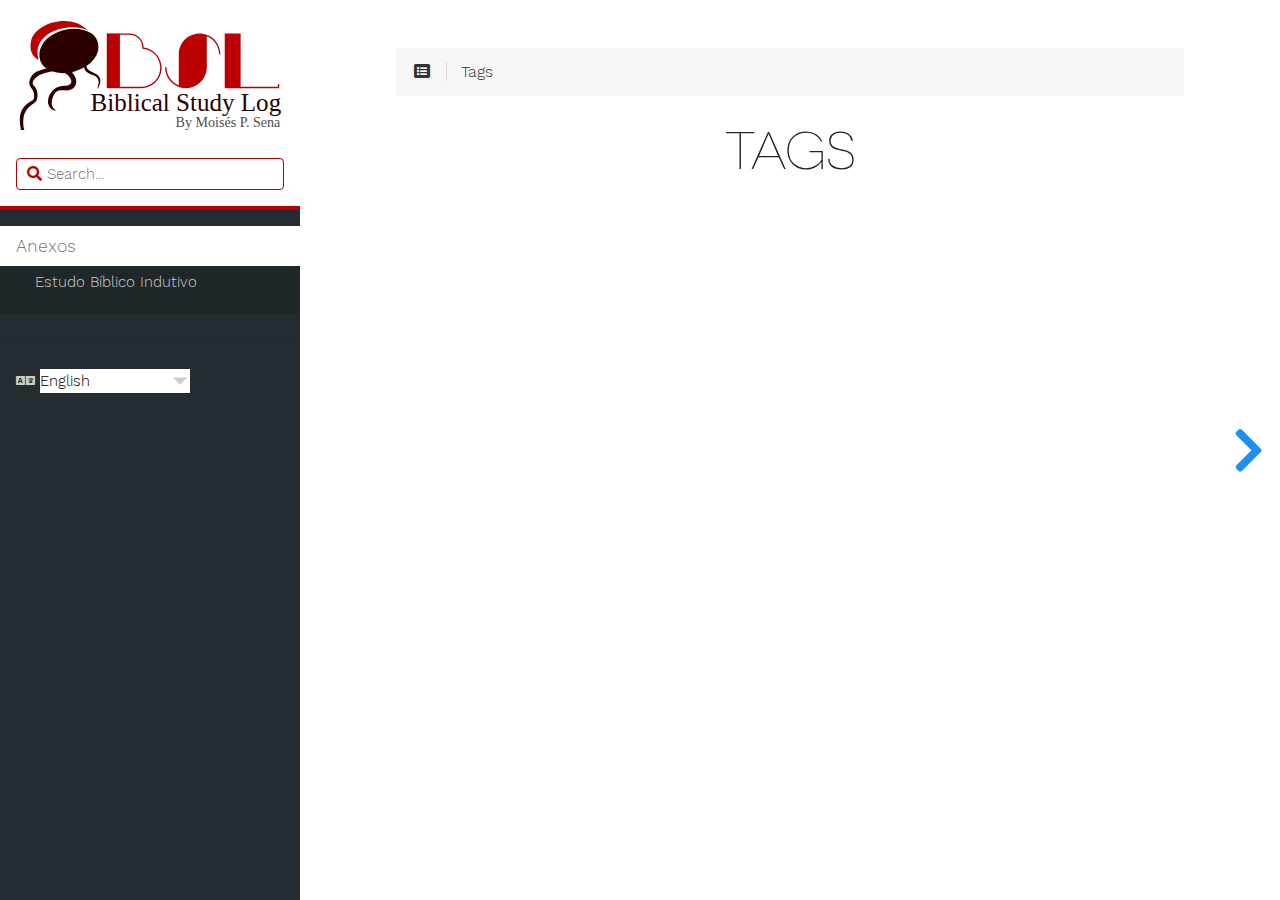
<file: en/tags/index.html>
<!DOCTYPE html>
<html lang="en" class="js csstransforms3d">
  <head>
    <meta charset="utf-8">
    <meta name="viewport" content="width=device-width, initial-scale=1.0">
    <meta name="generator" content="Hugo 0.48" />
    <meta name="description" content="Biblical Study Log">
<meta name="author" content="Moisés P. Sena">

    <link rel="shortcut icon" href="/images/favicon.png" type="image/x-icon" />
<link rel="icon" href="/images/favicon.png" type="image/x-icon" />
    <title>Tags :: Moisés P. Sena&#39;s Bible Study Log</title>

    
    <link href="/css/nucleus.css?1536602955" rel="stylesheet">
    <link href="/css/fontawesome-all.min.css?1536602955" rel="stylesheet">
    <link href="/css/hybrid.css?1536602955" rel="stylesheet">
    <link href="/css/featherlight.min.css?1536602955" rel="stylesheet">
    <link href="/css/perfect-scrollbar.min.css?1536602955" rel="stylesheet">
    <link href="/css/auto-complete.css?1536602955" rel="stylesheet">
    <link href="/css/theme.css?1536602955" rel="stylesheet">
    <link href="/css/hugo-theme.css?1536602955" rel="stylesheet">
    
      <link href="/css/theme-bslog.css?1536602955" rel="stylesheet">
    

    <script src="/js/jquery-2.x.min.js?1536602955"></script>

    <style type="text/css">
      :root #header + #content > #left > #rlblock_left{
          display:none !important;
      }
      
    </style>
    
  </head>
  <body class="" data-url="/en/tags/">
    <nav id="sidebar" class="">



  <div id="header-wrapper">
    <div id="header">
      <a href="https://bslog.github.io/">
<img src="https://bslog.github.io/images/logo/bslog-en.svg" />
</a>

    </div>
    
        <div class="searchbox">
    <label for="search-by"><i class="fas fa-search"></i></label>
    <input data-search-input id="search-by" type="text" placeholder="Search...">
    <span data-search-clear=""><i class="fas fa-close"></i></span>
</div>

<script type="text/javascript" src="/js/lunr.min.js?1536602955"></script>
<script type="text/javascript" src="/js/auto-complete.js?1536602955"></script>
<script type="text/javascript">
    
        var baseurl = "\/en";
    
</script>
<script type="text/javascript" src="/js/search.js?1536602955"></script>

    
  </div>

    <div class="highlightable">
    <ul class="topics">

        
          
          


 
  
    
    <li data-nav-id="/en/anexos/" title="Anexos" class="dd-item 
        
        active
        
        ">
      <a href="/en/anexos/">
          Anexos
          
      </a>
      
      
        <ul>
          
          
          
          
        
          
            
            


 
  
    
      <li data-nav-id="/en/anexos/ebi/" title="Estudo Bíblico Indutivo" class="dd-item ">
        <a href="/en/anexos/ebi/">
        Estudo Bíblico Indutivo
        
        </a>
    </li>
     
  
 

            
          
        
        </ul>
              
    </li>
  
 

          
         
    </ul>

    
    

    
    <section id="prefooter">
      <hr/>
      <ul>
      
        <li>
          <a class="padding">
            <i class="fas fa-language fa-fw"></i>
          <div class="select-style">
            <select id="select-language" onchange="location = this.value;">
          
          
          
              
              
                  
              
                  
                    
                    
                      <option id="br" value="/tags/">Português do Brasil</option>
                    
                  
              
          
              
              
                  
                    
                    
                      <option id="en" value="/en/tags/" selected>English</option>
                    
                  
              
                  
              
          
        </select>
        <svg version="1.1" id="Capa_1" xmlns="http://www.w3.org/2000/svg" xmlns:xlink="http://www.w3.org/1999/xlink" x="0px" y="0px"
          width="255px" height="255px" viewBox="0 0 255 255" style="enable-background:new 0 0 255 255;" xml:space="preserve">
          <g>
            <g id="arrow-drop-down">
              <polygon points="0,63.75 127.5,191.25 255,63.75 		" />
            </g>
          </g>
        </svg>
        </div>
        </a>
        </li>
      
      
      
      </ul>
    </section>
    
    <section id="footer">
      
    </section>
  </div>
</nav>





        <section id="body">
        <div id="overlay"></div>
        <div class="padding highlightable">
              
              <div>
                <div id="top-bar">
                
                
                <div id="breadcrumbs" itemscope="" itemtype="http://data-vocabulary.org/Breadcrumb">
                    <span id="sidebar-toggle-span">
                        <a href="#" id="sidebar-toggle" data-sidebar-toggle="">
                          <i class="fas fa-bars"></i>
                        </a>
                    </span>
                  
                  <span id="toc-menu"><i class="fas fa-list-alt"></i></span>
                  
                  <span class="links">
                    
          
          
            Tags
          
           
                  </span>
                </div>
                
                    <div class="progress">
    <div class="wrapper">

    </div>
</div>

                
              </div>
            </div>
            

        
        <div id="body-inner">
          
            <h1>Tags</h1>
          

        




<footer class=" footline" >
	
</footer>

        
        </div> 
        

      </div>

    <div id="navigation">
        
        
        
        
            
            
                
                    
                    
                
                

                    
                    
                        
                    
                    

                    
                        
            
            
                
                    
                        
                        
                    
                
                

                    
                    
                    

                    
                        
            
            
                
                    
                
                

                    
                    
                    

                    
            
        
                    
            
        
                    
            
        
        
        


        
        
            <a class="nav nav-next" href="/en/anexos/" title="Anexos" style="margin-right: 0px;"><i class="fas fa-chevron-right"></i></a>
        
    </div>

    </section>
    
    <div style="left: -1000px; overflow: scroll; position: absolute; top: -1000px; border: none; box-sizing: content-box; height: 200px; margin: 0px; padding: 0px; width: 200px;">
      <div style="border: none; box-sizing: content-box; height: 200px; margin: 0px; padding: 0px; width: 200px;"></div>
    </div>
    <script src="/js/clipboard.min.js?1536602955"></script>
    <script src="/js/perfect-scrollbar.min.js?1536602955"></script>
    <script src="/js/perfect-scrollbar.jquery.min.js?1536602955"></script>
    <script src="/js/jquery.sticky.js?1536602955"></script>
    <script src="/js/featherlight.min.js?1536602955"></script>
    <script src="/js/html5shiv-printshiv.min.js?1536602955"></script>
    <script src="/js/highlight.pack.js?1536602955"></script>
    <script>hljs.initHighlightingOnLoad();</script>
    <script src="/js/modernizr.custom.71422.js?1536602955"></script>
    <script src="/js/learn.js?1536602955"></script>
    <script src="/js/hugo-learn.js?1536602955"></script>

    <link href="/mermaid/mermaid.css?1536602955" type="text/css" rel="stylesheet" />
    <script src="/mermaid/mermaid.js?1536602955"></script>
    <script>
        mermaid.initialize({ startOnLoad: true });
    </script>
    <script async src="https://www.googletagmanager.com/gtag/js?id=UA-125433932-1"></script>
<script>
  window.dataLayer = window.dataLayer || [];
  function gtag(){dataLayer.push(arguments);}
  gtag('js', new Date());

  gtag('config', 'UA-125433932-1');
</script>


  </body>
</html>
</file>
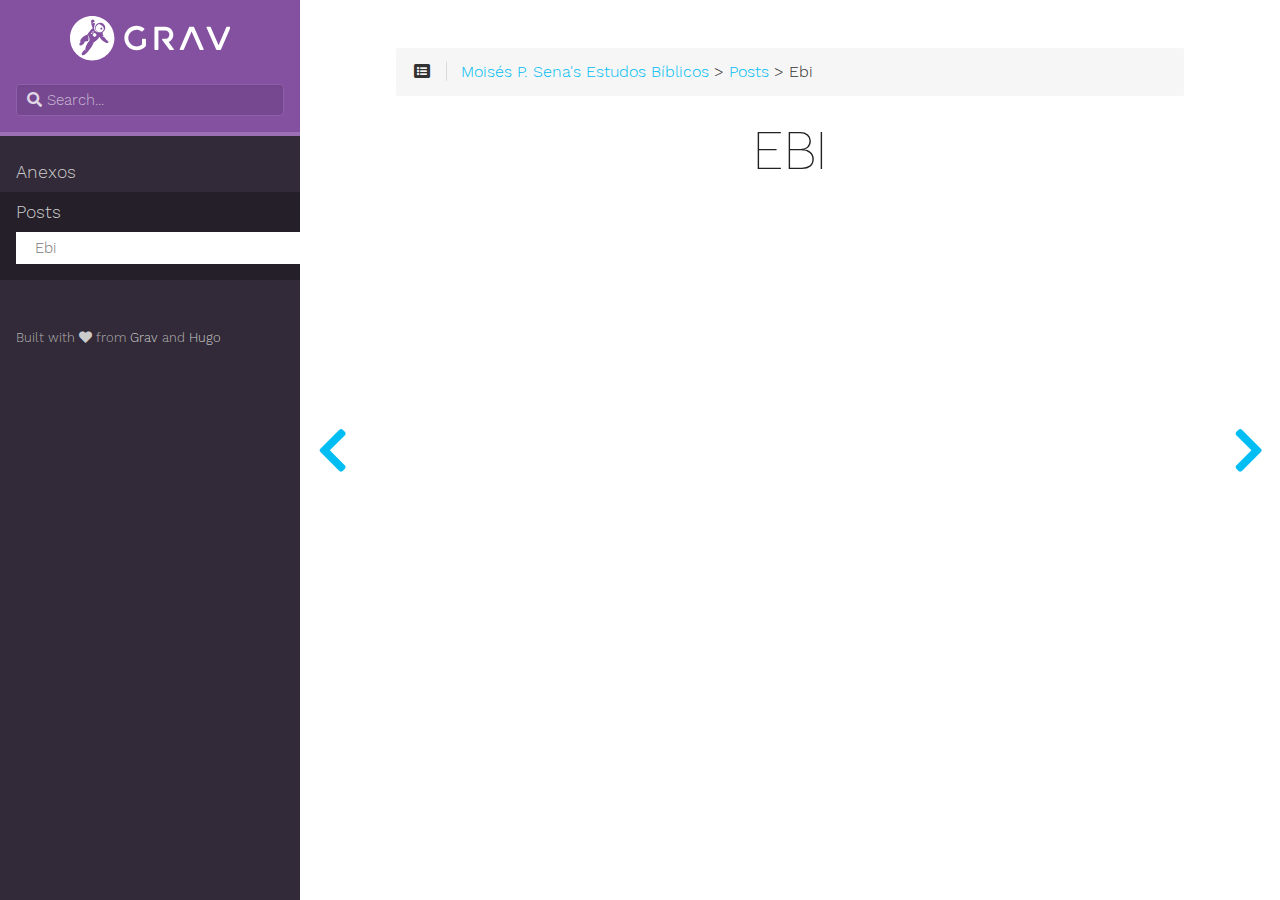
<file: posts/ebi/index.html>
<!DOCTYPE html>
<html lang="en" class="js csstransforms3d">
  <head>
    <meta charset="utf-8">
    <meta name="viewport" content="width=device-width, initial-scale=1.0">
    <meta name="generator" content="Hugo 0.48" />
    <meta name="description" content="">


    <link rel="shortcut icon" href="/images/favicon.png" type="image/x-icon" />
<link rel="icon" href="/images/favicon.png" type="image/x-icon" />
    <title>Ebi :: Moisés P. Sena&#39;s Estudos Bíblicos</title>

    
    <link href="/css/nucleus.css?1535722404" rel="stylesheet">
    <link href="/css/fontawesome-all.min.css?1535722404" rel="stylesheet">
    <link href="/css/hybrid.css?1535722404" rel="stylesheet">
    <link href="/css/featherlight.min.css?1535722404" rel="stylesheet">
    <link href="/css/perfect-scrollbar.min.css?1535722404" rel="stylesheet">
    <link href="/css/auto-complete.css?1535722404" rel="stylesheet">
    <link href="/css/theme.css?1535722404" rel="stylesheet">
    <link href="/css/hugo-theme.css?1535722404" rel="stylesheet">
    

    <script src="/js/jquery-2.x.min.js?1535722404"></script>

    <style type="text/css">
      :root #header + #content > #left > #rlblock_left{
          display:none !important;
      }
      
    </style>
    
  </head>
  <body class="" data-url="/posts/ebi/">
    <nav id="sidebar" class="">



  <div id="header-wrapper">
    <div id="header">
      <a id="logo" href="http://getgrav.org">
  <svg id="grav-logo" width="100%" height="100%" viewBox="0 0 504 140" version="1.1" xmlns="http://www.w3.org/2000/svg" xmlns:xlink="http://www.w3.org/1999/xlink" xml:space="preserve" style="fill-rule:evenodd;clip-rule:evenodd;stroke-linejoin:round;stroke-miterlimit:1.41421;">
    <path d="M235.832,71.564l-7.98,-0.001c-1.213,0.001 -2.197,0.987 -2.197,2.204l0,15.327l-0.158,0.132c-4.696,3.962 -10.634,6.14 -16.719,6.14c-14.356,0 -26.034,-11.68 -26.034,-26.037c0,-14.358 11.678,-26.035 26.034,-26.035c5.582,0 10.919,1.767 15.437,5.113c0.877,0.649 2.093,0.56 2.866,-0.211l5.69,-5.69c0.444,-0.442 0.675,-1.055 0.639,-1.681c-0.034,-0.627 -0.336,-1.206 -0.828,-1.597c-6.76,-5.363 -15.214,-8.314 -23.805,-8.314c-21.18,0 -38.414,17.233 -38.414,38.415c0,21.183 17.234,38.415 38.414,38.415c10.937,0 21.397,-4.705 28.698,-12.914c0.358,-0.403 0.556,-0.921 0.556,-1.46l0,-19.603c0,-1.217 -0.985,-2.203 -2.2,-2.203"
      style="fill:#000;fill-rule:nonzero;"></path>
    <path d="M502.794,34.445c-0.408,-0.616 -1.1,-0.989 -1.838,-0.989l-8.684,0c-0.879,0 -1.673,0.522 -2.022,1.329l-24.483,56.839l-24.92,-56.852c-0.352,-0.799 -1.142,-1.316 -2.012,-1.316l-8.713,0c-0.744,0 -1.44,0.373 -1.843,0.995c-0.408,0.623 -0.476,1.408 -0.174,2.09l30.186,68.858c0.352,0.799 1.143,1.317 2.017,1.317l10.992,0c0.879,0 1.673,-0.527 2.021,-1.329l29.655,-68.861c0.289,-0.68 0.222,-1.461 -0.182,-2.081"
      style="fill:#000;fill-rule:nonzero;"></path>
    <path d="M388.683,34.772c-0.353,-0.798 -1.142,-1.316 -2.017,-1.316l-10.988,0c-0.879,0 -1.673,0.522 -2.021,1.329l-29.655,68.861c-0.294,0.675 -0.226,1.46 0.182,2.077c0.407,0.619 1.096,0.993 1.838,0.993l8.684,0c0.879,0 1.673,-0.526 2.022,-1.329l24.478,-56.842l24.92,56.854c0.353,0.798 1.143,1.317 2.013,1.317l8.717,0c0.744,0 1.44,-0.374 1.843,-0.993c0.408,-0.624 0.471,-1.41 0.174,-2.094l-30.19,-68.857Z"
      style="fill:#000;fill-rule:nonzero;"></path>
    <path d="M309.196,81.525l0.476,-0.229c8.675,-4.191 14.279,-13.087 14.279,-22.667c0,-13.881 -11.295,-25.174 -25.176,-25.174l-31.863,0c-1.214,0 -2.199,0.988 -2.199,2.202l0,68.855c0,1.219 0.985,2.204 2.199,2.204l7.979,0c1.214,0 2.2,-0.985 2.2,-2.204l0,-58.679l21.684,0c7.059,0 12.799,5.739 12.799,12.796c0,5.885 -3.996,10.989 -9.728,12.408c-1.032,0.261 -2.064,0.393 -3.071,0.393l-7.977,0c-0.829,0 -1.585,0.467 -1.959,1.205c-0.378,0.74 -0.305,1.625 0.187,2.296l22.62,30.884c0.412,0.566 1.07,0.901 1.771,0.901l9.915,0c0.827,0 1.587,-0.467 1.96,-1.207c0.378,-0.742 0.302,-1.629 -0.186,-2.296l-15.91,-21.688Z"
      style="fill:#000;fill-rule:nonzero;"></path>
    <path d="M107.191,80.969c-7.255,-4.794 -11.4,-8.845 -15.011,-16.109c-2.47,4.977 -8.236,12.376 -17.962,18.198c-4.856,15.106 -27.954,44.015 -35.43,39.916c-2.213,-1.212 -2.633,-2.808 -2.133,-4.456c0.536,-4.129 9.078,-13.62 9.078,-13.62c0,0 0.18,1.992 2.913,6.187c-3.609,-11.205 5.965,-25.031 8.5,-29.738c3.985,-1.269 4.274,-6.387 4.274,-6.387c0.255,-7.909 -3.278,-13.635 -6.701,-17.059c2.459,3.002 3.255,7.539 3.372,11.694l0,0.023c0.012,0.469 0.012,0.93 0.011,1.39c-0.117,3.439 -1.157,8.19 -3.383,8.19l0.006,0.03c-2.289,-0.098 -5.115,0.391 -7.639,1.18l-5.582,1.334c0,0 2.977,-0.136 4.584,1.252c-1.79,2.915 -5.769,6.533 -10.206,8.588c-6.457,2.995 -8.312,-2.964 -5.034,-6.838c0.805,-0.946 1.618,-1.745 2.387,-2.399c-0.495,-0.513 -0.807,-1.198 -0.889,-2.068c-0.001,-0.005 -0.004,-0.009 -0.005,-0.013c-0.45,-1.977 -0.202,-4.543 2.596,-8.623c0.551,-0.863 1.214,-1.748 2.007,-2.647c0.025,-0.031 0.046,-0.059 0.072,-0.089c0.034,-0.042 0.072,-0.08 0.108,-0.121c0.02,-0.023 0.039,-0.045 0.059,-0.068c0.2,-0.228 0.413,-0.45 0.639,-0.663c3.334,-3.414 8.599,-6.966 16.897,-10.152c9.675,-14.223 13.219,-16.89 13.219,-16.89c1.071,-1.096 2.943,-2.458 3.632,-2.805c-5.053,-8.781 -6.074,-21.158 -4.75,-24.493c-0.107,0.18 -0.206,0.365 -0.287,0.556c0.49,-1.143 0.819,-1.509 1.328,-2.111c1.381,-1.632 6.058,-2.488 7.737,0.971c0.895,1.844 1.063,4.232 1.034,6.023c-3.704,-0.193 -7.063,4.036 -7.063,4.036c0,0 3.067,-1.448 6.879,-1.473c0,0 1.015,0.883 2.283,2.542c-1.712,3.213 -4.524,10.021 -2.488,17.168c0.338,1.408 0.849,2.619 1.483,3.648c0.024,0.045 0.044,0.089 0.069,0.135c0.051,0.066 0.096,0.122 0.144,0.183c3.368,5.072 9.542,5.665 9.542,5.665c-2.906,-1.45 -5.274,-3.76 -6.816,-6.56c-0.8,-1.498 -1.291,-2.762 -1.592,-3.761c-1.636,-6.313 0.771,-9.999 2.149,-12.471c3.17,-4.917 8.944,-7.893 15.151,-7.185c8.712,0.995 14.968,8.862 13.973,17.571c-0.608,5.321 -3.781,9.723 -8.142,12.117c1.049,2.839 -0.073,6.28 -0.073,6.28c2.642,3.323 2.758,5.238 2.667,7.017c-3.357,-0.565 -6.618,1.701 -6.618,1.701c0,0 6.476,-1.546 10.238,1.81c2.446,2.631 4.078,5.009 5.051,6.766c1.393,2.505 7.859,2.683 7.123,7.188c-0.737,4.499 -5.669,4.542 -13.401,-0.56M69.571,0c-38.424,0 -69.571,31.148 -69.571,69.567c0,38.422 31.147,69.573 69.571,69.573c38.42,0 69.568,-31.151 69.568,-69.573c0,-38.42 -31.148,-69.567 -69.568,-69.567"
      style="fill:#000;fill-rule:nonzero;"></path>
    <path d="M73.796,51.693c0.813,-0.814 0.813,-2.134 0,-2.947c-0.815,-0.814 -2.133,-0.814 -2.947,0c-0.815,0.813 -0.815,2.133 0,2.947c0.814,0.813 2.132,0.813 2.947,0" style="fill:#000;fill-rule:nonzero;"></path>
    <path d="M66.445,53.149c-0.814,0.813 -0.814,2.133 0,2.947c0.813,0.814 2.133,0.814 2.947,0c0.813,-0.814 0.813,-2.134 0,-2.947c-0.814,-0.813 -2.134,-0.813 -2.947,0" style="fill:#000;fill-rule:nonzero;"></path>
    <path d="M79.231,54.233c-1.274,-1.274 -3.339,-1.272 -4.611,0l-2.713,2.712c-1.274,1.275 -1.274,3.339 0,4.612l2.978,2.978c1.274,1.275 3.338,1.274 4.611,0l2.712,-2.712c1.274,-1.274 1.274,-3.339 0,-4.612l-2.977,-2.978Z" style="fill:#000;fill-rule:nonzero;"></path>
    <path d="M95.759,41.445c-2.151,-2.578 1.869,-7.257 4.391,-4.463c4.645,5.148 -2.237,7.041 -4.391,4.463M105.004,44.132c3.442,-6.553 -1.427,-10.381 -4.773,-13.523c-5.36,-5.039 -10.706,-7.217 -16.811,-0.241c-6.102,6.977 -2.226,15.068 3.356,19.061c5.584,3.994 14.782,1.255 18.228,-5.297"
      style="fill:#000;fill-rule:nonzero;"></path>
  </svg>
</a>

    </div>
    
        <div class="searchbox">
    <label for="search-by"><i class="fas fa-search"></i></label>
    <input data-search-input id="search-by" type="text" placeholder="Search...">
    <span data-search-clear=""><i class="fas fa-close"></i></span>
</div>

<script type="text/javascript" src="/js/lunr.min.js?1535722404"></script>
<script type="text/javascript" src="/js/auto-complete.js?1535722404"></script>
<script type="text/javascript">
    
        var baseurl = '\/';
    
</script>
<script type="text/javascript" src="/js/search.js?1535722404"></script>

    
  </div>

    <div class="highlightable">
    <ul class="topics">

        
          
          


 
  
    
    <li data-nav-id="/anexos/" title="Anexos" class="dd-item 
        
        
        
        ">
      <a href="/anexos/">
          Anexos
          
      </a>
      
      
        <ul>
          
          
          
          
        
          
            
            


 
  
    
      <li data-nav-id="/anexos/ebi/" title="Estudo Bíblico Indutivo" class="dd-item ">
        <a href="/anexos/ebi/">
        Estudo Bíblico Indutivo
        
        </a>
    </li>
     
  
 

            
          
        
        </ul>
              
    </li>
  
 

          
          


 
  
    
    <li data-nav-id="/posts/" title="Posts" class="dd-item 
        parent
        
        
        ">
      <a href="/posts/">
          Posts
          
      </a>
      
      
        <ul>
          
          
          
          
        
          
            
            


 
  
    
      <li data-nav-id="/posts/ebi/" title="Ebi" class="dd-item active">
        <a href="/posts/ebi/">
        Ebi
        
        </a>
    </li>
     
  
 

            
          
        
        </ul>
              
    </li>
  
 

          
         
    </ul>

    
    

    
    <section id="footer">
      <p>Built with <a href="https://github.com/matcornic/hugo-theme-learn"><i class="fas fa-heart"></i></a> from <a href="http://getgrav.org">Grav</a> and <a href="http://gohugo.io/">Hugo</a></p>

    </section>
  </div>
</nav>





        <section id="body">
        <div id="overlay"></div>
        <div class="padding highlightable">
              
              <div>
                <div id="top-bar">
                
                
                <div id="breadcrumbs" itemscope="" itemtype="http://data-vocabulary.org/Breadcrumb">
                    <span id="sidebar-toggle-span">
                        <a href="#" id="sidebar-toggle" data-sidebar-toggle="">
                          <i class="fas fa-bars"></i>
                        </a>
                    </span>
                  
                  <span id="toc-menu"><i class="fas fa-list-alt"></i></span>
                  
                  <span class="links">
                    
          
          
            
            
          
          
            
            
          
          
            <a href='/'>Moisés P. Sena's Estudos Bíblicos</a> > <a href='/posts/'>Posts</a> > Ebi
          
         
          
         
          
           
                  </span>
                </div>
                
                    <div class="progress">
    <div class="wrapper">

    </div>
</div>

                
              </div>
            </div>
            

        
        <div id="body-inner">
          
            <h1>Ebi</h1>
          

        




<footer class=" footline" >
	
</footer>


        
        </div> 
        

      </div>

    <div id="navigation">
        
        
        
        
            
            
                
                    
                    
                
                

                    
                    
                        
                    
                    

                    
                        
            
            
                
                    
                        
                        
                    
                
                

                    
                    
                    

                    
                        
            
            
                
                    
                
                

                    
                    
                    

                    
            
        
                    
            
        
                    
                        
            
            
                
                    
                    
                
                

                    
                    
                    

                    
                        
            
            
                
                    
                    
                
                

                    
                    
                    

                    
            
        
                    
            
        
                    
            
        
        
        


        
            <a class="nav nav-prev" href="/posts/" title="Posts"> <i class="fas fa-chevron-left"></i></a>
        
        
            <a class="nav nav-next" href="/anexos/" title="Anexos" style="margin-right: 0px;"><i class="fas fa-chevron-right"></i></a>
        
    </div>

    </section>
    
    <div style="left: -1000px; overflow: scroll; position: absolute; top: -1000px; border: none; box-sizing: content-box; height: 200px; margin: 0px; padding: 0px; width: 200px;">
      <div style="border: none; box-sizing: content-box; height: 200px; margin: 0px; padding: 0px; width: 200px;"></div>
    </div>
    <script src="/js/clipboard.min.js?1535722404"></script>
    <script src="/js/perfect-scrollbar.min.js?1535722404"></script>
    <script src="/js/perfect-scrollbar.jquery.min.js?1535722404"></script>
    <script src="/js/jquery.sticky.js?1535722404"></script>
    <script src="/js/featherlight.min.js?1535722404"></script>
    <script src="/js/html5shiv-printshiv.min.js?1535722404"></script>
    <script src="/js/highlight.pack.js?1535722404"></script>
    <script>hljs.initHighlightingOnLoad();</script>
    <script src="/js/modernizr.custom.71422.js?1535722404"></script>
    <script src="/js/learn.js?1535722404"></script>
    <script src="/js/hugo-learn.js?1535722404"></script>

    <link href="/mermaid/mermaid.css?1535722404" type="text/css" rel="stylesheet" />
    <script src="/mermaid/mermaid.js?1535722404"></script>
    <script>
        mermaid.initialize({ startOnLoad: true });
    </script>
    

  </body>
</html>
</file>
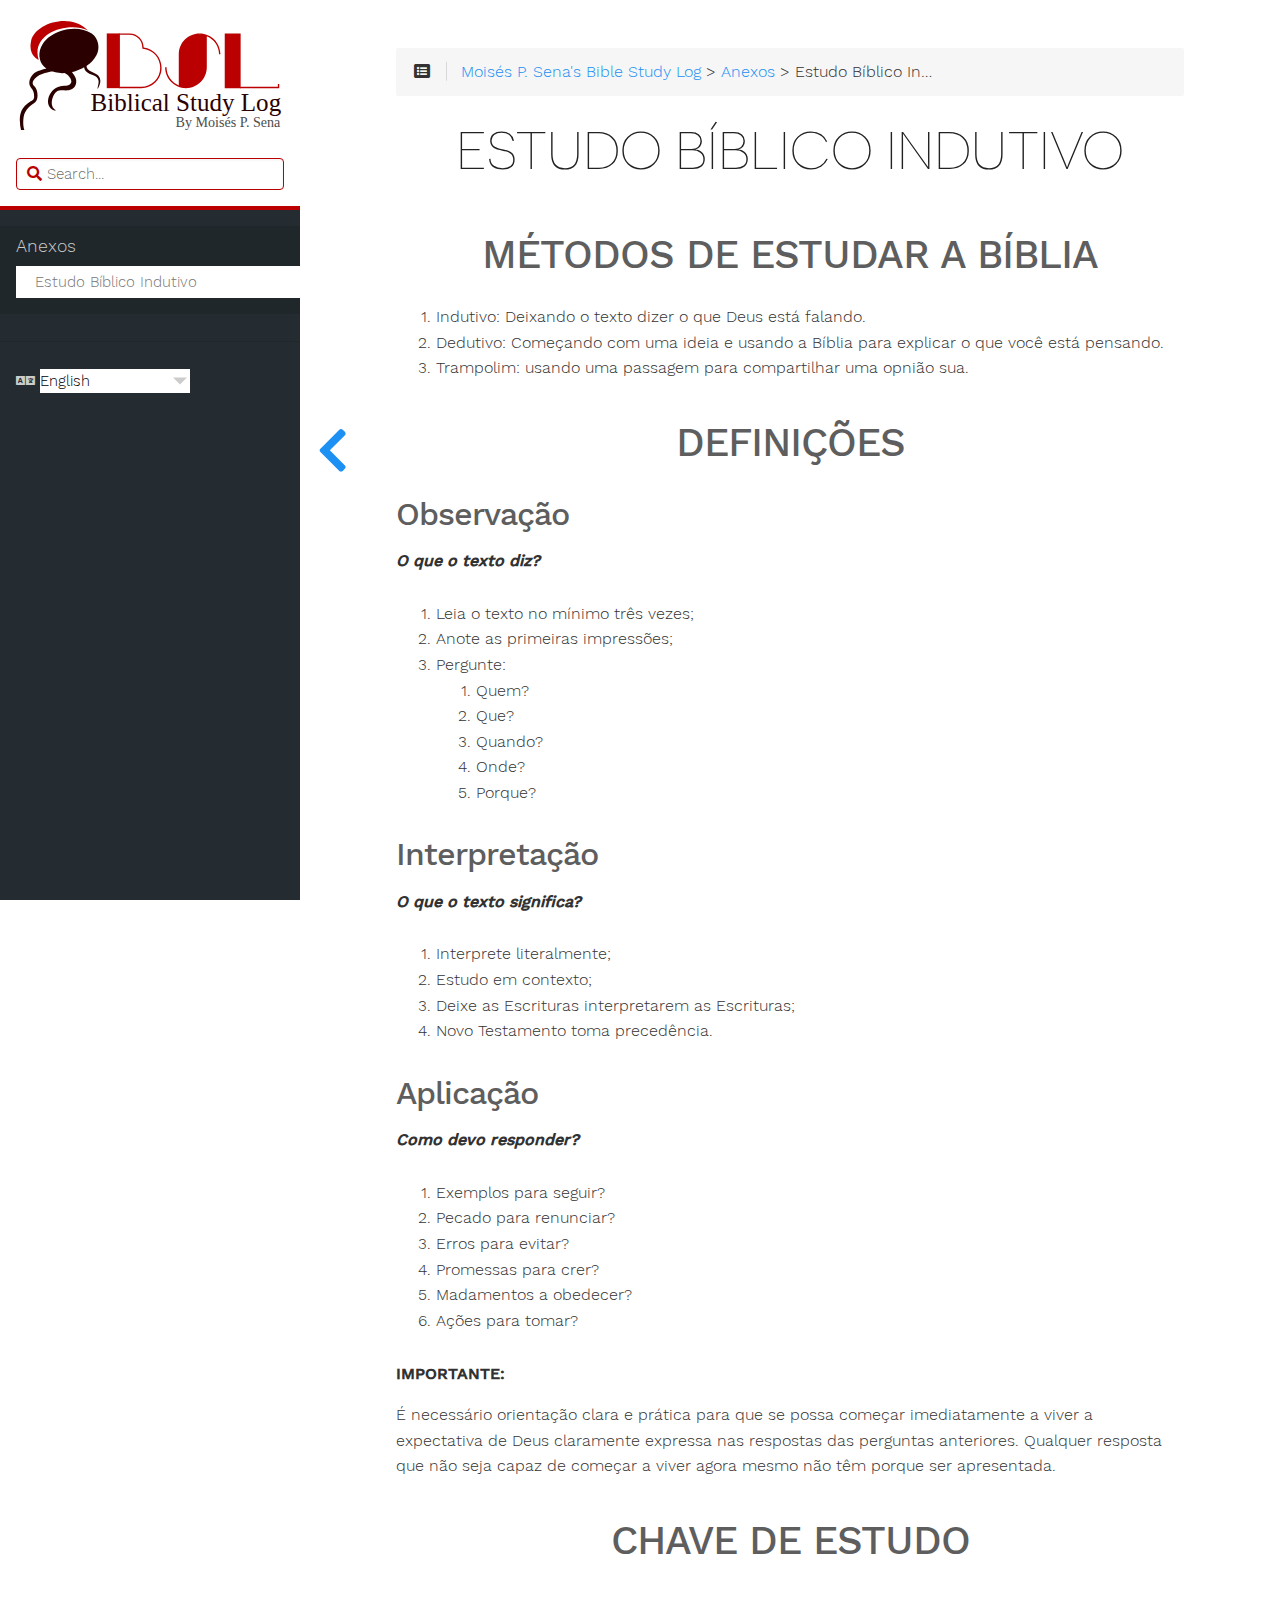
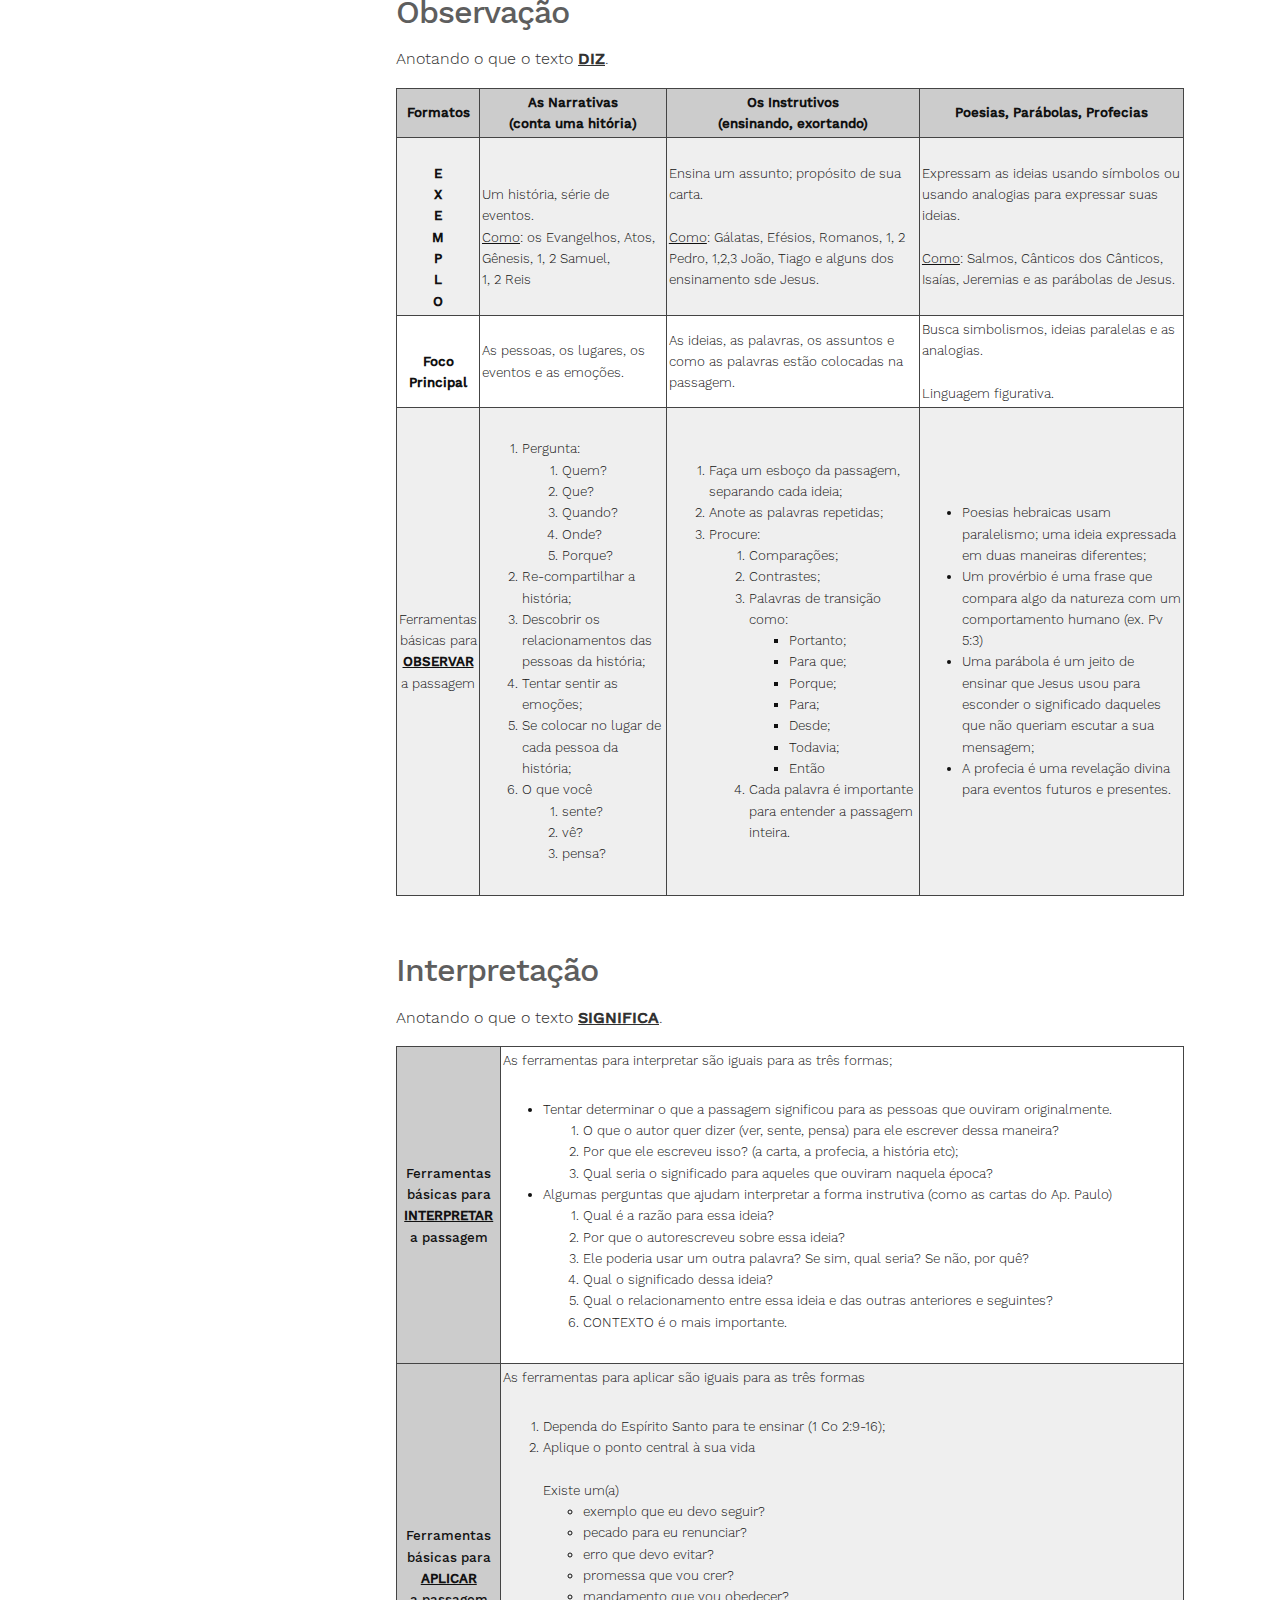
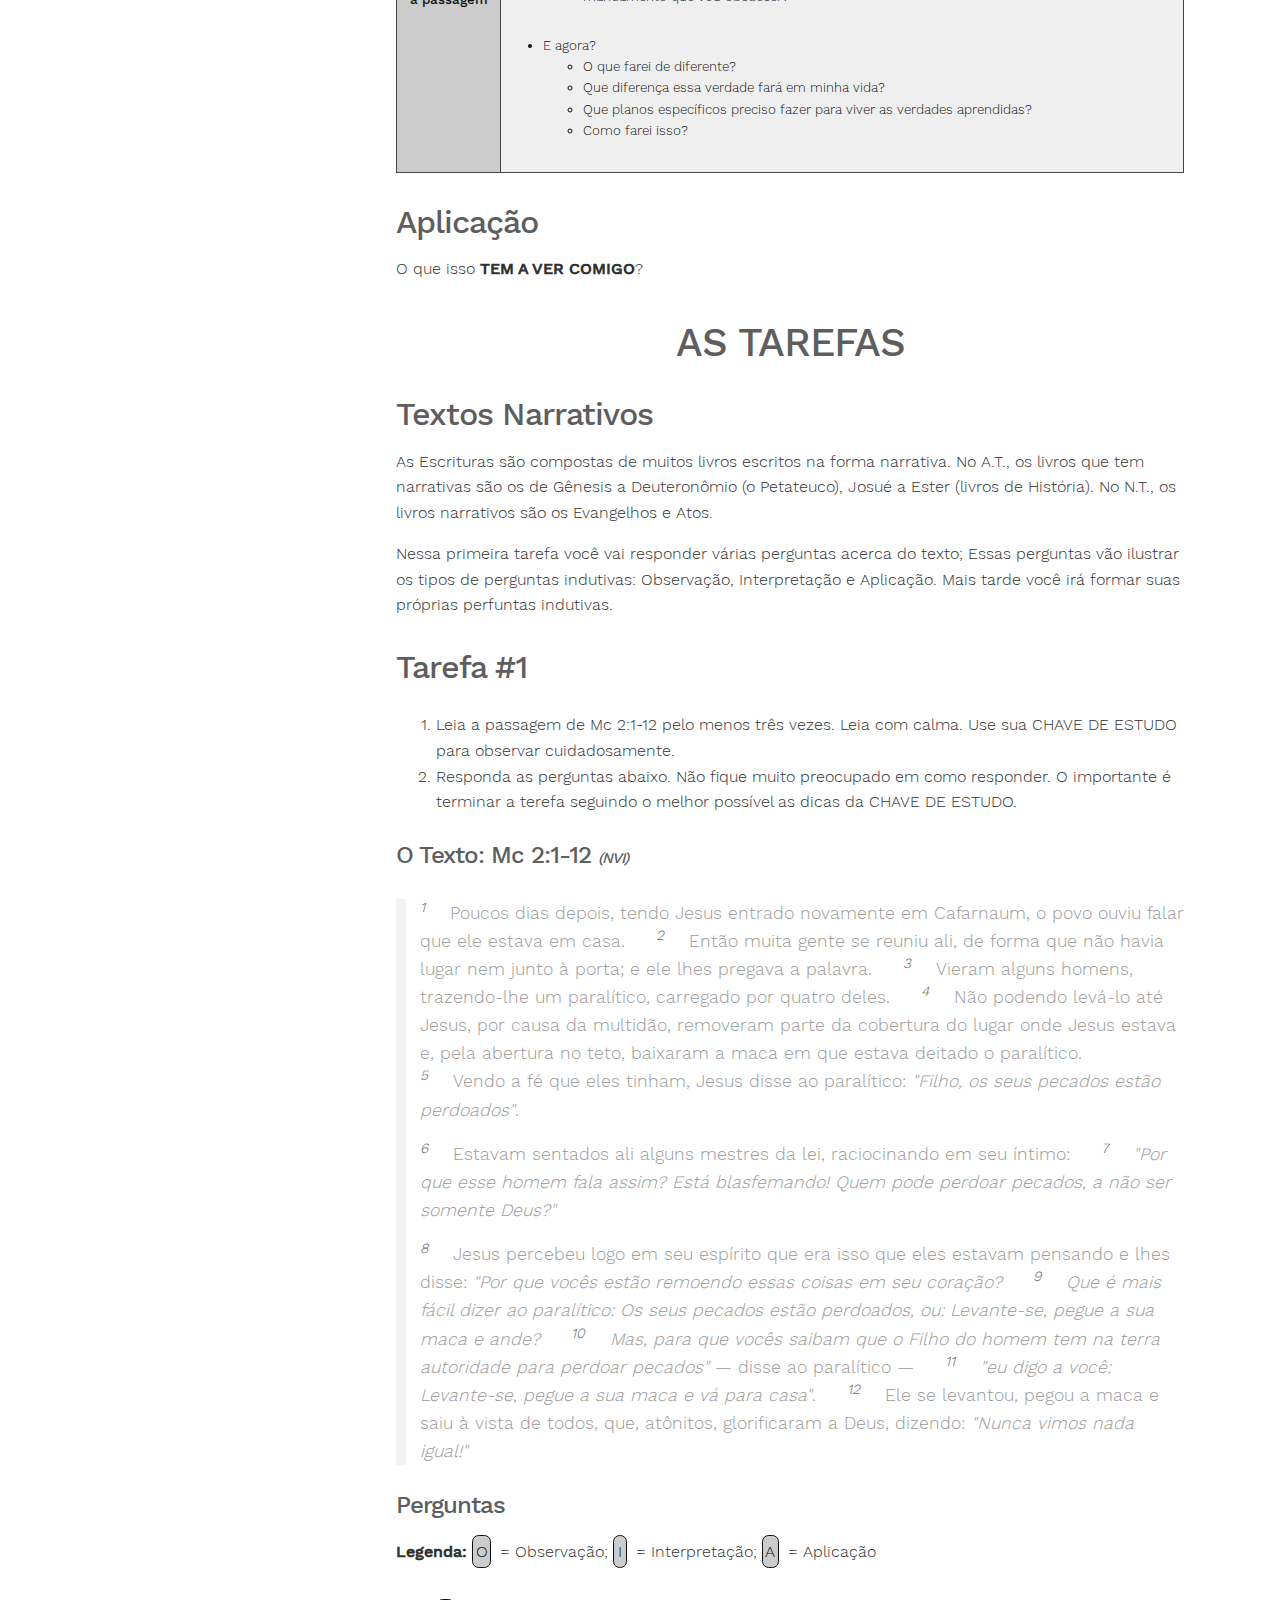
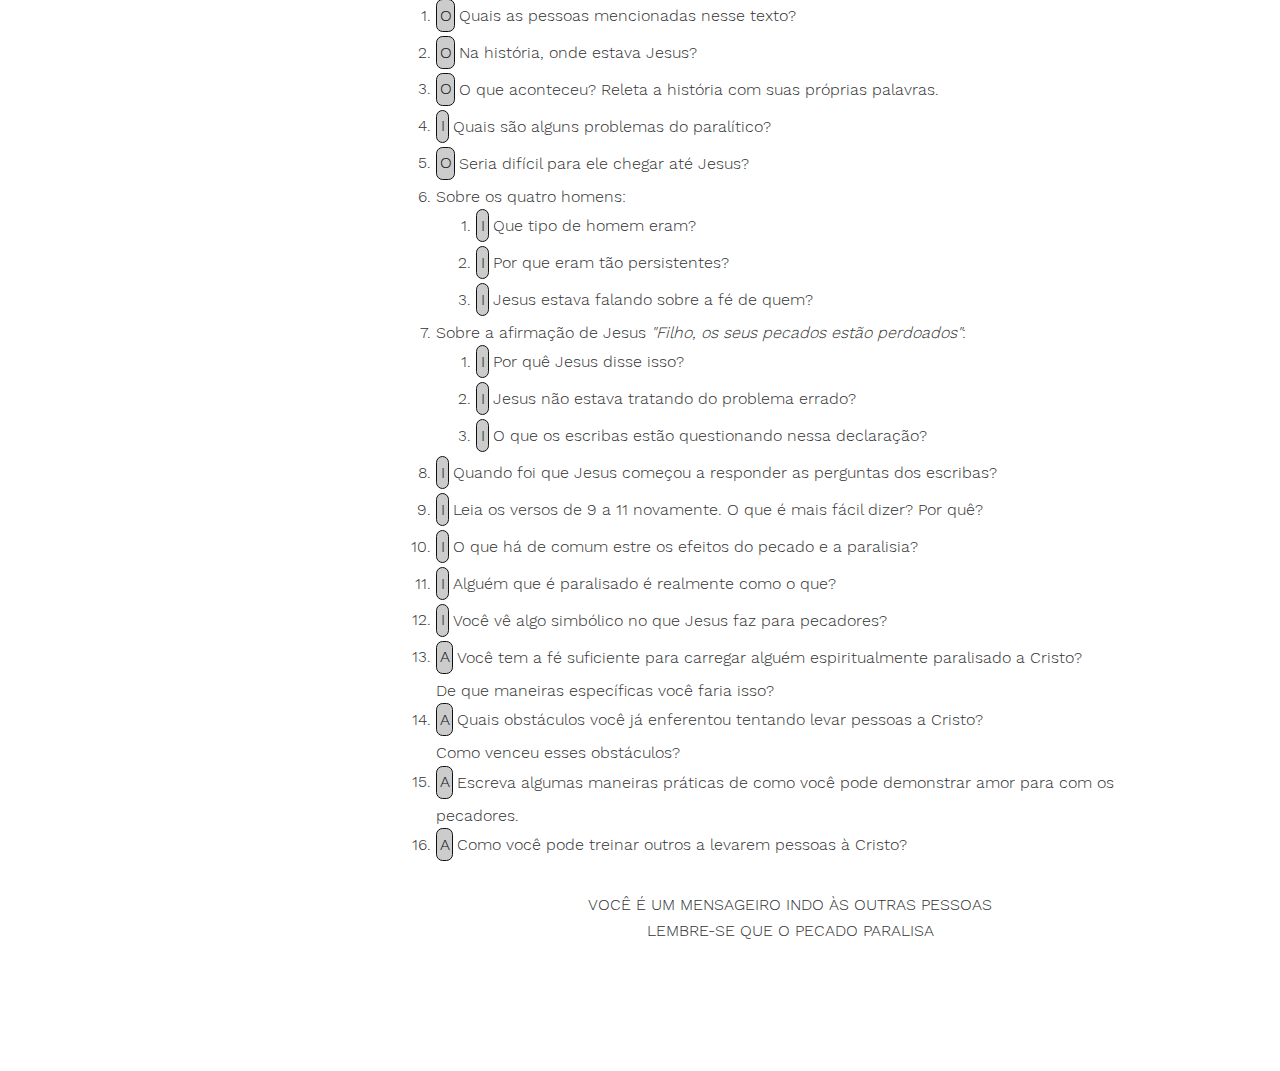
<file: en/anexos/ebi/index.html>
<!DOCTYPE html>
<html lang="en" class="js csstransforms3d">
  <head>
    <meta charset="utf-8">
    <meta name="viewport" content="width=device-width, initial-scale=1.0">
    <meta name="generator" content="Hugo 0.48" />
    <meta name="description" content="Biblical Study Log">
<meta name="author" content="Moisés P. Sena">

    <link rel="shortcut icon" href="/images/favicon.png" type="image/x-icon" />
<link rel="icon" href="/images/favicon.png" type="image/x-icon" />
    <title>Estudo Bíblico Indutivo :: Moisés P. Sena&#39;s Bible Study Log</title>

    
    <link href="/css/nucleus.css?1536602955" rel="stylesheet">
    <link href="/css/fontawesome-all.min.css?1536602955" rel="stylesheet">
    <link href="/css/hybrid.css?1536602955" rel="stylesheet">
    <link href="/css/featherlight.min.css?1536602955" rel="stylesheet">
    <link href="/css/perfect-scrollbar.min.css?1536602955" rel="stylesheet">
    <link href="/css/auto-complete.css?1536602955" rel="stylesheet">
    <link href="/css/theme.css?1536602955" rel="stylesheet">
    <link href="/css/hugo-theme.css?1536602955" rel="stylesheet">
    
      <link href="/css/theme-bslog.css?1536602955" rel="stylesheet">
    

    <script src="/js/jquery-2.x.min.js?1536602955"></script>

    <style type="text/css">
      :root #header + #content > #left > #rlblock_left{
          display:none !important;
      }
      
    </style>
    
  </head>
  <body class="" data-url="/en/anexos/ebi/">
    <nav id="sidebar" class="">



  <div id="header-wrapper">
    <div id="header">
      <a href="https://bslog.github.io/">
<img src="https://bslog.github.io/images/logo/bslog-en.svg" />
</a>

    </div>
    
        <div class="searchbox">
    <label for="search-by"><i class="fas fa-search"></i></label>
    <input data-search-input id="search-by" type="text" placeholder="Search...">
    <span data-search-clear=""><i class="fas fa-close"></i></span>
</div>

<script type="text/javascript" src="/js/lunr.min.js?1536602955"></script>
<script type="text/javascript" src="/js/auto-complete.js?1536602955"></script>
<script type="text/javascript">
    
        var baseurl = "\/en";
    
</script>
<script type="text/javascript" src="/js/search.js?1536602955"></script>

    
  </div>

    <div class="highlightable">
    <ul class="topics">

        
          
          


 
  
    
    <li data-nav-id="/en/anexos/" title="Anexos" class="dd-item 
        parent
        
        
        ">
      <a href="/en/anexos/">
          Anexos
          
      </a>
      
      
        <ul>
          
          
          
          
        
          
            
            


 
  
    
      <li data-nav-id="/en/anexos/ebi/" title="Estudo Bíblico Indutivo" class="dd-item active">
        <a href="/en/anexos/ebi/">
        Estudo Bíblico Indutivo
        
        </a>
    </li>
     
  
 

            
          
        
        </ul>
              
    </li>
  
 

          
         
    </ul>

    
    

    
    <section id="prefooter">
      <hr/>
      <ul>
      
        <li>
          <a class="padding">
            <i class="fas fa-language fa-fw"></i>
          <div class="select-style">
            <select id="select-language" onchange="location = this.value;">
          
          
          
              
              
                  
              
                  
                    
                    
                      <option id="br" value="/anexos/ebi/">Português do Brasil</option>
                    
                  
              
          
              
              
                  
                    
                    
                      <option id="en" value="/en/anexos/ebi/" selected>English</option>
                    
                  
              
                  
              
          
        </select>
        <svg version="1.1" id="Capa_1" xmlns="http://www.w3.org/2000/svg" xmlns:xlink="http://www.w3.org/1999/xlink" x="0px" y="0px"
          width="255px" height="255px" viewBox="0 0 255 255" style="enable-background:new 0 0 255 255;" xml:space="preserve">
          <g>
            <g id="arrow-drop-down">
              <polygon points="0,63.75 127.5,191.25 255,63.75 		" />
            </g>
          </g>
        </svg>
        </div>
        </a>
        </li>
      
      
      
      </ul>
    </section>
    
    <section id="footer">
      
    </section>
  </div>
</nav>





        <section id="body">
        <div id="overlay"></div>
        <div class="padding highlightable">
              
              <div>
                <div id="top-bar">
                
                
                <div id="breadcrumbs" itemscope="" itemtype="http://data-vocabulary.org/Breadcrumb">
                    <span id="sidebar-toggle-span">
                        <a href="#" id="sidebar-toggle" data-sidebar-toggle="">
                          <i class="fas fa-bars"></i>
                        </a>
                    </span>
                  
                  <span id="toc-menu"><i class="fas fa-list-alt"></i></span>
                  
                  <span class="links">
                    
          
          
            
            
          
          
            
            
          
          
            <a href='/en/'>Moisés P. Sena's Bible Study Log</a> > <a href='/en/anexos/'>Anexos</a> > Estudo Bíblico Indutivo
          
         
          
         
          
           
                  </span>
                </div>
                
                    <div class="progress">
    <div class="wrapper">

    </div>
</div>

                
              </div>
            </div>
            

        
        <div id="body-inner">
          
            <h1>Estudo Bíblico Indutivo</h1>
          

        


<h2>MÉTODOS DE ESTUDAR A BÍBLIA</h2>
<ol><li>Indutivo: Deixando o texto dizer o que Deus está falando.<br/></li>
<li>Dedutivo: Começando com uma ideia e usando a Bíblia para explicar o que você está pensando.<br/></li>
<li>Trampolim: usando uma passagem para compartilhar uma opnião sua.</li>
</ol>

<h2>DEFINIÇÕES</h2>
<h3>Observação</h3>
<p><span style="font-style: italic; font-weight: bold;">O que o texto diz?</span></p>
<ol><li>Leia o texto no mínimo três vezes;<br/></li>
<li>Anote as primeiras impressões;<br/></li>
<li>Pergunte:</li>
<ol><li>Quem?</li>
<li>Que?</li>
<li>Quando?</li>
<li>Onde?</li>
<li>Porque?</li>
</ol>
</ol>

<h3>Interpretação</h3>
<span style="font-weight: bold; font-style: italic;">O que o texto significa?</span>
<ol><li>Interprete literalmente;</li>
<li>Estudo em contexto;<br/></li>
<li>Deixe as Escrituras interpretarem as Escrituras;<br/></li>
<li>Novo Testamento toma precedência.</li>
</ol>
<h3>Aplicação</h3>
<p><span style="font-weight: bold; font-style: italic;">Como devo responder?</span></p>
<ol><li>Exemplos para seguir?<br/></li>
<li>Pecado para renunciar?<br/></li>
<li>Erros para evitar?<br/></li>
<li>Promessas para crer?<br/></li>
<li>Madamentos a obedecer?<br/></li>
<li>Ações para tomar?</li>
</ol>
<p><span style="font-weight: bold;">IMPORTANTE:</span></p>
<p>É necessário orientação clara e prática para que se possa começar imediatamente a viver a expectativa de Deus claramente expressa nas respostas das perguntas anteriores. Qualquer resposta que não seja capaz de começar a viver agora mesmo não têm porque ser apresentada.</p>
<h2>CHAVE DE ESTUDO</h2>
<h3>Observação</h3>
<p>Anotando o que o texto <span style="font-weight: bold; text-decoration: underline;">DIZ</span>.</p>
<table>
  <tbody><tr>
    <th>Formatos</th>
    <th>As Narrativas<br/>(conta uma hitória)</th>
    <th>Os Instrutivos<br/>(ensinando, exortando)</th>
    <th>Poesias, Parábolas, Profecias</th>
  </tr>
  <tr>
    <td><br/><div style="text-align: center;"><span style="font-weight: bold;">E</span></div>
<span style="font-weight: bold;"><div style="text-align: center;">X</div><div style="text-align: center;">E</div><div style="text-align: center;">M</div><div style="text-align: center;">P</div><div style="text-align: center;">L</div><div style="text-align: center;">O</div></span></td>
    <td><br/>Um história, série de eventos.<br/><span style="text-decoration:underline">Como</span>: os Evangelhos, Atos, Gênesis, 1, 2 Samuel,<br/>1, 2 Reis</td>
    <td>Ensina um assunto; propósito de sua carta.<br/><br/><span style="text-decoration:underline">Como</span>: Gálatas, Efésios, Romanos, 1, 2 Pedro, 1,2,3 João, Tiago e alguns dos ensinamento sde Jesus.</td>
    <td>Expressam as ideias usando símbolos ou usando analogias para expressar suas ideias.<br/><br/><span style="text-decoration:underline">Como</span>: Salmos, Cânticos dos Cânticos, Isaías, Jeremias e as parábolas de Jesus.</td>
  </tr>
  <tr>
    <td><br/><div style="text-align: center;"><span style="font-weight: bold;">Foco</span></div>
<div style="text-align: center;"><span style="font-weight: bold;">Principal</span></div>
</td>
    <td>As pessoas, os lugares, os eventos e as emoções.</td>
    <td>As ideias, as palavras, os assuntos e como as palavras estão colocadas na passagem.</td>
    <td>Busca simbolismos, ideias paralelas e as analogias.<br/><br/>Linguagem figurativa.</td>
  </tr>
  <tr>
    <td><div style="text-align: center;">Ferramentas</div>
<div style="text-align: center;">básicas para</div>
<span style="font-weight:bold;text-decoration:underline"><div style="text-align: center;">OBSERVAR</div></span><div style="text-align: center;">a passagem</div>
</td>
    <td><ol><li>Pergunta:</li>
<ol><li>Quem?</li>
<li>Que?</li>
<li>Quando?</li>
<li>Onde?</li>
<li>Porque?</li>
</ol>
<li>Re-compartilhar a história;</li>
<li>Descobrir os relacionamentos das pessoas da história;</li>
<li>Tentar sentir as emoções;</li>
<li>Se colocar no lugar de cada pessoa da história;</li>
<li>O que você</li>
<ol><li>sente?</li>
<li>vê?</li>
<li>pensa?</li>
</ol>
</ol>
</td>
    <td><ol><li>Faça um esboço da passagem, separando cada ideia;<br/></li>
<li>Anote as palavras repetidas;</li>
<li>Procure:</li>
<ol><li>Comparações;</li>
<li>Contrastes;</li>
<li>Palavras de transição como:</li>
<ul><li>Portanto;</li>
<li>Para que;</li>
<li>Porque;</li>
<li>Para;</li>
<li>Desde;</li>
<li>Todavia;</li>
<li>Então</li>
</ul>
<li>Cada palavra é importante para entender a passagem inteira.</li>
</ol>
</ol>
</td>
    <td><ul><li>Poesias hebraicas usam paralelismo; uma ideia expressada em duas maneiras diferentes;</li>
<li>Um provérbio é uma frase que compara algo da natureza com um comportamento humano (ex. Pv 5:3)</li>
<li>Uma parábola é um jeito de ensinar que Jesus usou para esconder o significado daqueles que não queriam escutar a sua mensagem;</li>
<li>A profecia é uma revelação divina para eventos futuros e presentes.</li>
</ul>
</td>
</tr>
</tbody>
</table>
<br/><h3>Interpretação</h3>
<p>Anotando o que o texto <span style="font-weight: bold; text-decoration: underline;">SIGNIFICA</span>.
</p>
<table>
  <tbody><tr>
    <th><span style="font-weight: normal;">Ferramentas<br/>básicas&#160;para</span><br/><span style="text-decoration: underline;">INTERPRETAR</span><br/><span style="font-weight: normal;">a passagem</span></th>
    <td>As ferramentas para interpretar são iguais para as três formas;<ul><li>Tentar determinar o que a passagem significou para as pessoas que ouviram originalmente.</li>
<ol><li>O que o autor quer dizer (ver, sente, pensa) para ele escrever dessa maneira?</li>
<li>Por que ele escreveu isso? (a carta, a profecia, a história etc);</li>
<li>Qual seria o significado para aqueles que ouviram naquela época?</li>
</ol>
<li>Algumas perguntas que ajudam interpretar a forma instrutiva (como as cartas do Ap. Paulo)</li>
<ol><li>Qual é a razão para essa ideia?</li>
<li>Por que o autorescreveu sobre essa ideia?</li>
<li>Ele poderia usar um outra palavra? Se sim, qual seria? Se não, por quê?</li>
<li>Qual o significado dessa ideia?</li>
<li>Qual o relacionamento entre essa ideia e das outras anteriores e seguintes?</li>
<li>CONTEXTO é o mais importante.</li>
</ol>
</ul>
</td>
  </tr>
  <tr>
    <th><span style="font-weight: normal;">Ferramentas<br/>básicas&#160;para</span><br/><span style="text-decoration: underline;">APLICAR</span><br/><span style="font-weight: normal;">a passagem</span></th>
    <td>As ferramentas para aplicar são iguais para as três formas<br/><ol><li>Dependa do Espírito Santo para te ensinar (1 Co 2:9-16);<br/></li>
<li>Aplique o ponto central à sua vida<br/><br/>Existe um(a)</li>
<ul><li>exemplo que eu devo seguir?<br/></li>
<li>pecado para eu renunciar?</li>
<li>erro que devo evitar?</li>
<li>promessa que vou crer?</li>
<li>mandamento que vou obedecer?</li>
</ul>
</ol>
<ul><li>E agora?</li>
<ul><li>O que farei de diferente?</li>
<li>Que diferença essa verdade fará em minha vida?</li>
<li>Que planos específicos preciso fazer para viver as verdades aprendidas?</li>
<li>Como farei isso?</li>
</ul>
</ul>
</td>
  </tr>
</tbody>
</table>
<h3>Aplicação</h3>
<p>O que isso <span style="font-weight: bold;">TEM A VER COMIGO</span>?</p>
<h2>AS TAREFAS</h2>
<h3>Textos Narrativos</h3>
<div>As Escrituras são compostas de muitos livros escritos na forma narrativa. No A.T., os livros que tem narrativas são os de Gênesis a Deuteronômio (o Petateuco), Josué a Ester (livros de História). No N.T., os livros narrativos são os Evangelhos e Atos.</div>
<p>Nessa primeira tarefa você vai responder várias perguntas acerca do texto; Essas perguntas vão ilustrar os tipos de perguntas indutivas: Observação, Interpretação e Aplicação. Mais tarde você irá formar suas próprias perfuntas indutivas.</p>
<h3>Tarefa #1</h3>
<p></p>
<ol><li>Leia a passagem de Mc 2:1-12 pelo menos três vezes. Leia com calma. Use sua CHAVE DE ESTUDO para observar cuidadosamente.</li>
<li>Responda as perguntas abaixo. Não fique muito preocupado em como responder. O importante é terminar a terefa seguindo o melhor possível as dicas da CHAVE DE ESTUDO.</li>
</ol>
<h4>O Texto: Mc 2:1-12 <small>(NVI)</small></h4>
<blockquote>
<p><span class="verse v1" data-usfm="MRK.2.1"><span class="label">1</span><span class="content">Poucos dias depois, tendo Jesus entrado novamente em Cafarnaum, o povo ouviu falar que ele estava em casa. </span></span><span class="verse v2" data-usfm="MRK.2.2"><span class="label">2</span><span class="content">Então muita gente se reuniu ali, de forma que não havia lugar nem junto à porta; e ele lhes pregava a palavra. </span></span><span class="verse v3" data-usfm="MRK.2.3"><span class="label">3</span><span class="content">Vieram alguns homens, trazendo-lhe um paralítico, carregado por quatro deles. </span></span><span class="verse v4" data-usfm="MRK.2.4"><span class="label">4</span><span class="content">Não
 podendo levá-lo até Jesus, por causa da multidão, removeram parte da 
cobertura do lugar onde Jesus estava e, pela abertura no teto, baixaram a
 maca em que estava deitado o paralítico. </span></span><span class="verse v5" data-usfm="MRK.2.5"><span class="label">5</span><span class="content">Vendo a fé que eles tinham, Jesus disse ao paralítico: <span style="font-style: italic;">"Filho, os seus pecados estão perdoados"</span>.</span></span></p>

<p><span class="verse v5" data-usfm="MRK.2.5">  </span><span class="verse v6" data-usfm="MRK.2.6"><span class="label">6</span><span class="content">Estavam sentados ali alguns mestres da lei, raciocinando em seu íntimo: </span></span><span class="verse v7" data-usfm="MRK.2.7"><span class="label">7</span><span class="content" style="font-style: italic;">"Por que esse homem fala assim? Está blasfemando! Quem pode perdoar pecados, a não ser somente Deus?"</span></span></p>
<p><span class="verse v7" data-usfm="MRK.2.7">  </span><span class="verse v8" data-usfm="MRK.2.8"><span class="label">8</span><span class="content">Jesus
 percebeu logo em seu espírito que era isso que eles estavam pensando e 
lhes disse: <span style="font-style: italic;">"Por que vocês estão remoendo essas coisas em seu coração? </span></span></span><span class="verse v9" data-usfm="MRK.2.9" style="font-style: italic;"><span class="label">9</span><span class="content">Que é mais fácil dizer ao paralítico: Os seus pecados estão perdoados, ou: Levante-se, pegue a sua maca e ande? </span></span><span class="verse v10" data-usfm="MRK.2.10"><span class="label">10</span><span class="content"><span style="font-style: italic;">Mas, para que vocês saibam que o Filho do homem tem na terra autoridade para perdoar pecados"</span> — disse ao paralítico — </span></span><span class="verse v11" data-usfm="MRK.2.11"><span class="label">11</span><span class="content"><span style="font-style: italic;">"eu digo a você: Levante-se, pegue a sua maca e vá para casa"</span>. </span></span><span class="verse v12" data-usfm="MRK.2.12"><span class="label">12</span><span class="content">Ele se levantou, pegou a maca e saiu à vista de todos, que, atônitos, glorificaram a Deus, dizendo: <span style="font-style: italic;">"Nunca vimos nada igual!"</span></span></span></p>
</blockquote>
<h4>Perguntas</h4>
<p><span style="font-weight: bold;">Legenda:</span> <span class="flag">O</span> = Observação; <span class="flag">I</span> = Interpretação; <span class="flag">A</span> = Aplicação</p>
<p></p>
<ol><li><span class="flag">O </span>Quais as pessoas mencionadas nesse texto?</li>
<li><span class="flag">O </span>Na história, onde estava Jesus?</li>
<li><span class="flag">O </span>O que aconteceu? Releta a história com suas próprias palavras.</li>
<li><span class="flag">I</span>Quais são alguns problemas do paralítico?</li>
<li><span class="flag">O </span>Seria difícil para ele chegar até Jesus?</li>
<li>Sobre os quatro homens:</li>
<ol><li><span class="flag">I</span>Que tipo de homem eram?</li>
<li><span class="flag">I</span>Por que eram tão persistentes?</li>
<li><span class="flag">I</span>Jesus estava falando sobre a fé de quem?</li>
</ol>
<li>Sobre a afirmação de Jesus <span style="font-style: italic;">"Filho, os seus pecados estão perdoados"</span>:</li>
<ol><li><span class="flag">I</span>Por quê Jesus disse isso?</li>
<li><span class="flag">I</span>Jesus não estava tratando do problema errado?</li>
<li><span class="flag">I</span>O que os escribas estão questionando nessa declaração?</li>
</ol>
<li><span class="flag">I</span>Quando foi que Jesus começou a responder as perguntas dos escribas?</li>
<li><span class="flag">I</span>Leia os versos de 9 a 11 novamente. O que é mais fácil dizer? Por quê?</li>
<li><span class="flag">I</span>O que há de comum estre os efeitos do pecado e a paralisia?</li>
<li><span class="flag">I</span>Alguém que é paralisado é realmente como o que?</li>
<li><span class="flag">I</span>Você vê algo simbólico no que Jesus faz para pecadores?</li>
<li><span class="flag">A</span>Você tem a fé suficiente para carregar alguém espiritualmente paralisado a Cristo?<br/>De que maneiras específicas você faria isso?</li>
<li><span class="flag">A</span>Quais obstáculos você já enferentou tentando levar pessoas a Cristo?<br/>Como venceu esses obstáculos?</li>
<li><span class="flag">A</span>Escreva algumas maneiras práticas de como você pode demonstrar amor para com os pecadores.<br/></li>
<li><span class="flag">A</span>Como você pode treinar outros a levarem pessoas à Cristo?</li>
</ol>
<p style="text-align:center">VOCÊ É UM MENSAGEIRO INDO ÀS OUTRAS PESSOAS<br />
LEMBRE-SE QUE O PECADO PARALISA</p>

<link rel="stylesheet" type="text/css" href="styles.css" />


<footer class=" footline" >
	
</footer>


        
        </div> 
        

      </div>

    <div id="navigation">
        
        
        
        
            
            
                
                    
                    
                
                

                    
                    
                        
                    
                    

                    
                        
            
            
                
                    
                    
                
                

                    
                    
                    

                    
                        
            
            
                
                    
                    
                
                

                    
                    
                    

                    
            
        
                    
            
        
                    
            
        
        
        


        
            <a class="nav nav-prev" href="/en/anexos/" title="Anexos"> <i class="fas fa-chevron-left"></i></a>
        
        
    </div>

    </section>
    
    <div style="left: -1000px; overflow: scroll; position: absolute; top: -1000px; border: none; box-sizing: content-box; height: 200px; margin: 0px; padding: 0px; width: 200px;">
      <div style="border: none; box-sizing: content-box; height: 200px; margin: 0px; padding: 0px; width: 200px;"></div>
    </div>
    <script src="/js/clipboard.min.js?1536602955"></script>
    <script src="/js/perfect-scrollbar.min.js?1536602955"></script>
    <script src="/js/perfect-scrollbar.jquery.min.js?1536602955"></script>
    <script src="/js/jquery.sticky.js?1536602955"></script>
    <script src="/js/featherlight.min.js?1536602955"></script>
    <script src="/js/html5shiv-printshiv.min.js?1536602955"></script>
    <script src="/js/highlight.pack.js?1536602955"></script>
    <script>hljs.initHighlightingOnLoad();</script>
    <script src="/js/modernizr.custom.71422.js?1536602955"></script>
    <script src="/js/learn.js?1536602955"></script>
    <script src="/js/hugo-learn.js?1536602955"></script>

    <link href="/mermaid/mermaid.css?1536602955" type="text/css" rel="stylesheet" />
    <script src="/mermaid/mermaid.js?1536602955"></script>
    <script>
        mermaid.initialize({ startOnLoad: true });
    </script>
    <script async src="https://www.googletagmanager.com/gtag/js?id=UA-125433932-1"></script>
<script>
  window.dataLayer = window.dataLayer || [];
  function gtag(){dataLayer.push(arguments);}
  gtag('js', new Date());

  gtag('config', 'UA-125433932-1');
</script>


  </body>
</html>
</file>
<file: css/nucleus.css>
*, *::before, *::after {
  -webkit-box-sizing: border-box;
  -moz-box-sizing: border-box;
  box-sizing: border-box; }

@-webkit-viewport {
  width: device-width; }
@-moz-viewport {
  width: device-width; }
@-ms-viewport {
  width: device-width; }
@-o-viewport {
  width: device-width; }
@viewport {
  width: device-width; }
html {
  font-size: 100%;
  -ms-text-size-adjust: 100%;
  -webkit-text-size-adjust: 100%; }

body {
  margin: 0; }

article,
aside,
details,
figcaption,
figure,
footer,
header,
hgroup,
main,
nav,
section,
summary {
  display: block; }

audio,
canvas,
progress,
video {
  display: inline-block;
  vertical-align: baseline; }

audio:not([controls]) {
  display: none;
  height: 0; }

[hidden],
template {
  display: none; }

a {
  background: transparent;
  text-decoration: none; }

a:active,
a:hover {
  outline: 0; }

abbr[title] {
  border-bottom: 1px dotted; }

b,
strong {
  font-weight: bold; }

dfn {
  font-style: italic; }

mark {
  background: #FFFF27;
  color: #333; }

sub,
sup {
  font-size: 0.8rem;
  line-height: 0;
  position: relative;
  vertical-align: baseline; }

sup {
  top: -0.5em; }

sub {
  bottom: -0.25em; }

img {
  border: 0;
  max-width: 100%; }

svg:not(:root) {
  overflow: hidden; }

figure {
  margin: 1em 40px; }

hr {
  height: 0; }

pre {
  overflow: auto; }

button,
input,
optgroup,
select,
textarea {
  color: inherit;
  font: inherit;
  margin: 0; }

button {
  overflow: visible; }

button,
select {
  text-transform: none; }

button,
html input[type="button"],
input[type="reset"],
input[type="submit"] {
  -webkit-appearance: button;
  cursor: pointer; }

button[disabled],
html input[disabled] {
  cursor: default; }

button::-moz-focus-inner,
input::-moz-focus-inner {
  border: 0;
  padding: 0; }

input {
  line-height: normal; }

input[type="checkbox"],
input[type="radio"] {
  padding: 0; }

input[type="number"]::-webkit-inner-spin-button,
input[type="number"]::-webkit-outer-spin-button {
  height: auto; }

input[type="search"] {
  -webkit-appearance: textfield; }

input[type="search"]::-webkit-search-cancel-button,
input[type="search"]::-webkit-search-decoration {
  -webkit-appearance: none; }

legend {
  border: 0;
  padding: 0; }

textarea {
  overflow: auto; }

optgroup {
  font-weight: bold; }

table {
  border-collapse: collapse;
  border-spacing: 0;
  table-layout: fixed;
  width: 100%; }

tr, td, th {
  vertical-align: middle; }

th, td {
  padding: 0.425rem 0; }

th {
  text-align: left; }

.container {
  width: 75em;
  margin: 0 auto;
  padding: 0; }
  @media only all and (min-width: 60em) and (max-width: 74.938em) {
    .container {
      width: 60em; } }
  @media only all and (min-width: 48em) and (max-width: 59.938em) {
    .container {
      width: 48em; } }
  @media only all and (min-width: 30.063em) and (max-width: 47.938em) {
    .container {
      width: 30em; } }
  @media only all and (max-width: 30em) {
    .container {
      width: 100%; } }

.grid {
  display: -webkit-box;
  display: -moz-box;
  display: box;
  display: -webkit-flex;
  display: -moz-flex;
  display: -ms-flexbox;
  display: flex;
  -webkit-flex-flow: row;
  -moz-flex-flow: row;
  flex-flow: row;
  list-style: none;
  margin: 0;
  padding: 0; }
  @media only all and (max-width: 47.938em) {
    .grid {
      -webkit-flex-flow: row wrap;
      -moz-flex-flow: row wrap;
      flex-flow: row wrap; } }

.block {
  -webkit-box-flex: 1;
  -moz-box-flex: 1;
  box-flex: 1;
  -webkit-flex: 1;
  -moz-flex: 1;
  -ms-flex: 1;
  flex: 1;
  min-width: 0;
  min-height: 0; }
  @media only all and (max-width: 47.938em) {
    .block {
      -webkit-box-flex: 0;
      -moz-box-flex: 0;
      box-flex: 0;
      -webkit-flex: 0 100%;
      -moz-flex: 0 100%;
      -ms-flex: 0 100%;
      flex: 0 100%; } }

.content {
  margin: 0.625rem;
  padding: 0.938rem; }

@media only all and (max-width: 47.938em) {
  body [class*="size-"] {
    -webkit-box-flex: 0;
    -moz-box-flex: 0;
    box-flex: 0;
    -webkit-flex: 0 100%;
    -moz-flex: 0 100%;
    -ms-flex: 0 100%;
    flex: 0 100%; } }

.size-1-2 {
  -webkit-box-flex: 0;
  -moz-box-flex: 0;
  box-flex: 0;
  -webkit-flex: 0 50%;
  -moz-flex: 0 50%;
  -ms-flex: 0 50%;
  flex: 0 50%; }

.size-1-3 {
  -webkit-box-flex: 0;
  -moz-box-flex: 0;
  box-flex: 0;
  -webkit-flex: 0 33.33333%;
  -moz-flex: 0 33.33333%;
  -ms-flex: 0 33.33333%;
  flex: 0 33.33333%; }

.size-1-4 {
  -webkit-box-flex: 0;
  -moz-box-flex: 0;
  box-flex: 0;
  -webkit-flex: 0 25%;
  -moz-flex: 0 25%;
  -ms-flex: 0 25%;
  flex: 0 25%; }

.size-1-5 {
  -webkit-box-flex: 0;
  -moz-box-flex: 0;
  box-flex: 0;
  -webkit-flex: 0 20%;
  -moz-flex: 0 20%;
  -ms-flex: 0 20%;
  flex: 0 20%; }

.size-1-6 {
  -webkit-box-flex: 0;
  -moz-box-flex: 0;
  box-flex: 0;
  -webkit-flex: 0 16.66667%;
  -moz-flex: 0 16.66667%;
  -ms-flex: 0 16.66667%;
  flex: 0 16.66667%; }

.size-1-7 {
  -webkit-box-flex: 0;
  -moz-box-flex: 0;
  box-flex: 0;
  -webkit-flex: 0 14.28571%;
  -moz-flex: 0 14.28571%;
  -ms-flex: 0 14.28571%;
  flex: 0 14.28571%; }

.size-1-8 {
  -webkit-box-flex: 0;
  -moz-box-flex: 0;
  box-flex: 0;
  -webkit-flex: 0 12.5%;
  -moz-flex: 0 12.5%;
  -ms-flex: 0 12.5%;
  flex: 0 12.5%; }

.size-1-9 {
  -webkit-box-flex: 0;
  -moz-box-flex: 0;
  box-flex: 0;
  -webkit-flex: 0 11.11111%;
  -moz-flex: 0 11.11111%;
  -ms-flex: 0 11.11111%;
  flex: 0 11.11111%; }

.size-1-10 {
  -webkit-box-flex: 0;
  -moz-box-flex: 0;
  box-flex: 0;
  -webkit-flex: 0 10%;
  -moz-flex: 0 10%;
  -ms-flex: 0 10%;
  flex: 0 10%; }

.size-1-11 {
  -webkit-box-flex: 0;
  -moz-box-flex: 0;
  box-flex: 0;
  -webkit-flex: 0 9.09091%;
  -moz-flex: 0 9.09091%;
  -ms-flex: 0 9.09091%;
  flex: 0 9.09091%; }

.size-1-12 {
  -webkit-box-flex: 0;
  -moz-box-flex: 0;
  box-flex: 0;
  -webkit-flex: 0 8.33333%;
  -moz-flex: 0 8.33333%;
  -ms-flex: 0 8.33333%;
  flex: 0 8.33333%; }

@media only all and (min-width: 48em) and (max-width: 59.938em) {
  .size-tablet-1-2 {
    -webkit-box-flex: 0;
    -moz-box-flex: 0;
    box-flex: 0;
    -webkit-flex: 0 50%;
    -moz-flex: 0 50%;
    -ms-flex: 0 50%;
    flex: 0 50%; }

  .size-tablet-1-3 {
    -webkit-box-flex: 0;
    -moz-box-flex: 0;
    box-flex: 0;
    -webkit-flex: 0 33.33333%;
    -moz-flex: 0 33.33333%;
    -ms-flex: 0 33.33333%;
    flex: 0 33.33333%; }

  .size-tablet-1-4 {
    -webkit-box-flex: 0;
    -moz-box-flex: 0;
    box-flex: 0;
    -webkit-flex: 0 25%;
    -moz-flex: 0 25%;
    -ms-flex: 0 25%;
    flex: 0 25%; }

  .size-tablet-1-5 {
    -webkit-box-flex: 0;
    -moz-box-flex: 0;
    box-flex: 0;
    -webkit-flex: 0 20%;
    -moz-flex: 0 20%;
    -ms-flex: 0 20%;
    flex: 0 20%; }

  .size-tablet-1-6 {
    -webkit-box-flex: 0;
    -moz-box-flex: 0;
    box-flex: 0;
    -webkit-flex: 0 16.66667%;
    -moz-flex: 0 16.66667%;
    -ms-flex: 0 16.66667%;
    flex: 0 16.66667%; }

  .size-tablet-1-7 {
    -webkit-box-flex: 0;
    -moz-box-flex: 0;
    box-flex: 0;
    -webkit-flex: 0 14.28571%;
    -moz-flex: 0 14.28571%;
    -ms-flex: 0 14.28571%;
    flex: 0 14.28571%; }

  .size-tablet-1-8 {
    -webkit-box-flex: 0;
    -moz-box-flex: 0;
    box-flex: 0;
    -webkit-flex: 0 12.5%;
    -moz-flex: 0 12.5%;
    -ms-flex: 0 12.5%;
    flex: 0 12.5%; }

  .size-tablet-1-9 {
    -webkit-box-flex: 0;
    -moz-box-flex: 0;
    box-flex: 0;
    -webkit-flex: 0 11.11111%;
    -moz-flex: 0 11.11111%;
    -ms-flex: 0 11.11111%;
    flex: 0 11.11111%; }

  .size-tablet-1-10 {
    -webkit-box-flex: 0;
    -moz-box-flex: 0;
    box-flex: 0;
    -webkit-flex: 0 10%;
    -moz-flex: 0 10%;
    -ms-flex: 0 10%;
    flex: 0 10%; }

  .size-tablet-1-11 {
    -webkit-box-flex: 0;
    -moz-box-flex: 0;
    box-flex: 0;
    -webkit-flex: 0 9.09091%;
    -moz-flex: 0 9.09091%;
    -ms-flex: 0 9.09091%;
    flex: 0 9.09091%; }

  .size-tablet-1-12 {
    -webkit-box-flex: 0;
    -moz-box-flex: 0;
    box-flex: 0;
    -webkit-flex: 0 8.33333%;
    -moz-flex: 0 8.33333%;
    -ms-flex: 0 8.33333%;
    flex: 0 8.33333%; } }
@media only all and (max-width: 47.938em) {
  @supports not (flex-wrap: wrap) {
    .grid {
      display: block;
      -webkit-box-lines: inherit;
      -moz-box-lines: inherit;
      box-lines: inherit;
      -webkit-flex-wrap: inherit;
      -moz-flex-wrap: inherit;
      -ms-flex-wrap: inherit;
      flex-wrap: inherit; }

    .block {
      display: block;
      -webkit-box-flex: inherit;
      -moz-box-flex: inherit;
      box-flex: inherit;
      -webkit-flex: inherit;
      -moz-flex: inherit;
      -ms-flex: inherit;
      flex: inherit; } } }
.first-block {
  -webkit-box-ordinal-group: 0;
  -webkit-order: -1;
  -ms-flex-order: -1;
  order: -1; }

.last-block {
  -webkit-box-ordinal-group: 2;
  -webkit-order: 1;
  -ms-flex-order: 1;
  order: 1; }

.fixed-blocks {
  -webkit-flex-flow: row wrap;
  -moz-flex-flow: row wrap;
  flex-flow: row wrap; }
  .fixed-blocks .block {
    -webkit-box-flex: inherit;
    -moz-box-flex: inherit;
    box-flex: inherit;
    -webkit-flex: inherit;
    -moz-flex: inherit;
    -ms-flex: inherit;
    flex: inherit;
    width: 25%; }
    @media only all and (min-width: 60em) and (max-width: 74.938em) {
      .fixed-blocks .block {
        width: 33.33333%; } }
    @media only all and (min-width: 48em) and (max-width: 59.938em) {
      .fixed-blocks .block {
        width: 50%; } }
    @media only all and (max-width: 47.938em) {
      .fixed-blocks .block {
        width: 100%; } }

body {
  font-size: 1.05rem;
  line-height: 1.7; }

h1, h2, h3, h4, h5, h6 {
  margin: 0.85rem 0 1.7rem 0;
  text-rendering: optimizeLegibility; }

h1 {
  font-size: 3.25rem; }

h2 {
  font-size: 2.55rem; }

h3 {
  font-size: 2.15rem; }

h4 {
  font-size: 1.8rem; }

h5 {
  font-size: 1.4rem; }

h6 {
  font-size: 0.9rem; }

p {
  margin: 1.7rem 0; }

ul, ol {
  margin-top: 1.7rem;
  margin-bottom: 1.7rem; }
  ul ul, ul ol, ol ul, ol ol {
    margin-top: 0;
    margin-bottom: 0; }

blockquote {
  margin: 1.7rem 0;
  padding-left: 0.85rem; }

cite {
  display: block;
  font-size: 0.925rem; }
  cite:before {
    content: "\2014 \0020"; }

pre {
  margin: 1.7rem 0;
  padding: 0.938rem; }

code {
  vertical-align: bottom; }

small {
  font-size: 0.925rem; }

hr {
  border-left: none;
  border-right: none;
  border-top: none;
  margin: 1.7rem 0; }

fieldset {
  border: 0;
  padding: 0.938rem;
  margin: 0 0 1.7rem 0; }

input,
label,
select {
  display: block; }

label {
  margin-bottom: 0.425rem; }
  label.required:after {
    content: "*"; }
  label abbr {
    display: none; }

textarea, input[type="email"], input[type="number"], input[type="password"], input[type="search"], input[type="tel"], input[type="text"], input[type="url"], input[type="color"], input[type="date"], input[type="datetime"], input[type="datetime-local"], input[type="month"], input[type="time"], input[type="week"], select[multiple=multiple] {
  -webkit-transition: border-color;
  -moz-transition: border-color;
  transition: border-color;
  border-radius: 0.1875rem;
  margin-bottom: 0.85rem;
  padding: 0.425rem 0.425rem;
  width: 100%; }
  textarea:focus, input[type="email"]:focus, input[type="number"]:focus, input[type="password"]:focus, input[type="search"]:focus, input[type="tel"]:focus, input[type="text"]:focus, input[type="url"]:focus, input[type="color"]:focus, input[type="date"]:focus, input[type="datetime"]:focus, input[type="datetime-local"]:focus, input[type="month"]:focus, input[type="time"]:focus, input[type="week"]:focus, select[multiple=multiple]:focus {
    outline: none; }

textarea {
  resize: vertical; }

input[type="checkbox"], input[type="radio"] {
  display: inline;
  margin-right: 0.425rem; }

input[type="file"] {
  width: 100%; }

select {
  width: auto;
  max-width: 100%;
  margin-bottom: 1.7rem; }

button,
input[type="submit"] {
  cursor: pointer;
  user-select: none;
  vertical-align: middle;
  white-space: nowrap;
  border: inherit; }

/*# sourceMappingURL=nucleus.css.map */
</file>
<file: css/hybrid.css>
/*

vim-hybrid theme by w0ng (https://github.com/w0ng/vim-hybrid)

*/

/*background color*/
.hljs {
  display: block;
  overflow-x: auto;
  padding: 0.5em;
  background: #1d1f21;
}

/*selection color*/
.hljs::selection,
.hljs span::selection {
  background: #373b41;
}

.hljs::-moz-selection,
.hljs span::-moz-selection {
  background: #373b41;
}

/*foreground color*/
.hljs {
  color: #c5c8c6;
}

/*color: fg_yellow*/
.hljs-title,
.hljs-name {
  color: #f0c674;
}

/*color: fg_comment*/
.hljs-comment,
.hljs-meta,
.hljs-meta .hljs-keyword {
  color: #707880;
}

/*color: fg_red*/
.hljs-number,
.hljs-symbol,
.hljs-literal,
.hljs-deletion,
.hljs-link {
 color: #cc6666
}

/*color: fg_green*/
.hljs-string,
.hljs-doctag,
.hljs-addition,
.hljs-regexp,
.hljs-selector-attr,
.hljs-selector-pseudo {
  color: #b5bd68;
}

/*color: fg_purple*/
.hljs-attribute,
.hljs-code,
.hljs-selector-id {
 color: #b294bb;
}

/*color: fg_blue*/
.hljs-keyword,
.hljs-selector-tag,
.hljs-bullet,
.hljs-tag {
 color: #81a2be;
}

/*color: fg_aqua*/
.hljs-subst,
.hljs-variable,
.hljs-template-tag,
.hljs-template-variable {
  color: #8abeb7;
}

/*color: fg_orange*/
.hljs-type,
.hljs-built_in,
.hljs-builtin-name,
.hljs-quote,
.hljs-section,
.hljs-selector-class {
  color: #de935f;
}

.hljs-emphasis {
  font-style: italic;
}

.hljs-strong {
  font-weight: bold;
}
</file>
<file: css/auto-complete.css>
.autocomplete-suggestions {
    text-align: left;
    cursor: default;
    border: 1px solid #ccc;
    border-top: 0;
    background: #fff;
    box-shadow: -1px 1px 3px rgba(0,0,0,.1);

    /* core styles should not be changed */
    position: absolute;
    display: none;
    z-index: 9999;
    max-height: 254px;
    overflow: hidden;
    overflow-y: auto;
    box-sizing: border-box;
    
}
.autocomplete-suggestion {
    position: relative;
    cursor: pointer;
    padding: 7px;
    line-height: 23px;
    white-space: nowrap;
    overflow: hidden;
    text-overflow: ellipsis;
    color: #333;
}

.autocomplete-suggestion b {
    font-weight: normal;
    color: #1f8dd6;
}

.autocomplete-suggestion.selected {
    background: #333;
    color: #fff;
}

.autocomplete-suggestion:hover {
    background: #444;
    color: #fff;
}

.autocomplete-suggestion > .context {
    font-size: 12px;
}
</file>
<file: css/theme.css>
@charset "UTF-8";
#top-github-link, #body #breadcrumbs {
    position: relative;
    top: 50%;
    -webkit-transform: translateY(-50%);
    -moz-transform: translateY(-50%);
    -o-transform: translateY(-50%);
    -ms-transform: translateY(-50%);
    transform: translateY(-50%);
}
.button, .button-secondary {
    display: inline-block;
    padding: 7px 12px;
}
.button:active, .button-secondary:active {
    margin: 2px 0 -2px 0;
}
@font-face {
    font-family: 'Novacento Sans Wide';
    src: url("../fonts/Novecentosanswide-UltraLight-webfont.eot");
    src: url("../fonts/Novecentosanswide-UltraLight-webfont.eot?#iefix") format("embedded-opentype"), url("../fonts/Novecentosanswide-UltraLight-webfont.woff2") format("woff2"), url("../fonts/Novecentosanswide-UltraLight-webfont.woff") format("woff"), url("../fonts/Novecentosanswide-UltraLight-webfont.ttf") format("truetype"), url("../fonts/Novecentosanswide-UltraLight-webfont.svg#novecento_sans_wideultralight") format("svg");
    font-style: normal;
    font-weight: 200;
}
@font-face {
    font-family: 'Work Sans';
    font-style: normal;
    font-weight: 300;
    src: url("../fonts/Work_Sans_300.eot?#iefix") format("embedded-opentype"), url("../fonts/Work_Sans_300.woff") format("woff"), url("../fonts/Work_Sans_300.woff2") format("woff2"), url("../fonts/Work_Sans_300.svg#WorkSans") format("svg"), url("../fonts/Work_Sans_300.ttf") format("truetype");
}
@font-face {
    font-family: 'Work Sans';
    font-style: normal;
    font-weight: 500;
    src: url("../fonts/Work_Sans_500.eot?#iefix") format("embedded-opentype"), url("../fonts/Work_Sans_500.woff") format("woff"), url("../fonts/Work_Sans_500.woff2") format("woff2"), url("../fonts/Work_Sans_500.svg#WorkSans") format("svg"), url("../fonts/Work_Sans_500.ttf") format("truetype");
}
body {
    background: #fff;
    color: #777;
}
body #chapter h1 {
    font-size: 3.5rem;
}
@media only all and (min-width: 48em) and (max-width: 59.938em) {
    body #chapter h1 {
        font-size: 3rem;
    }
}
@media only all and (max-width: 47.938em) {
    body #chapter h1 {
        font-size: 2rem;
    }
}
a {
    color: #00bdf3;
}
a:hover {
    color: #0082a7;
}
pre {
    position: relative;
    color: #ffffff;
}
.bg {
    background: #fff;
    border: 1px solid #eaeaea;
}
b, strong, label, th {
    font-weight: 600;
}
.default-animation, #header #logo-svg, #header #logo-svg path, #sidebar, #sidebar ul, #body, #body .padding, #body .nav {
    -webkit-transition: all 0.5s ease;
    -moz-transition: all 0.5s ease;
    transition: all 0.5s ease;
}
#grav-logo {
    max-width: 60%;
}
#grav-logo path {
    fill: #fff !important;
}
#sidebar {
    font-weight: 300 !important;
}
fieldset {
    border: 1px solid #ddd;
}
textarea, input[type="email"], input[type="number"], input[type="password"], input[type="search"], input[type="tel"], input[type="text"], input[type="url"], input[type="color"], input[type="date"], input[type="datetime"], input[type="datetime-local"], input[type="month"], input[type="time"], input[type="week"], select[multiple=multiple] {
    background-color: white;
    border: 1px solid #ddd;
    box-shadow: inset 0 1px 3px rgba(0, 0, 0, 0.06);
}
textarea:hover, input[type="email"]:hover, input[type="number"]:hover, input[type="password"]:hover, input[type="search"]:hover, input[type="tel"]:hover, input[type="text"]:hover, input[type="url"]:hover, input[type="color"]:hover, input[type="date"]:hover, input[type="datetime"]:hover, input[type="datetime-local"]:hover, input[type="month"]:hover, input[type="time"]:hover, input[type="week"]:hover, select[multiple=multiple]:hover {
    border-color: #c4c4c4;
}
textarea:focus, input[type="email"]:focus, input[type="number"]:focus, input[type="password"]:focus, input[type="search"]:focus, input[type="tel"]:focus, input[type="text"]:focus, input[type="url"]:focus, input[type="color"]:focus, input[type="date"]:focus, input[type="datetime"]:focus, input[type="datetime-local"]:focus, input[type="month"]:focus, input[type="time"]:focus, input[type="week"]:focus, select[multiple=multiple]:focus {
    border-color: #00bdf3;
    box-shadow: inset 0 1px 3px rgba(0,0,0,.06),0 0 5px rgba(0,169,218,.7)
}
#header-wrapper {
    background: #8451a1;
    color: #fff;
    text-align: center;
    border-bottom: 4px solid #9c6fb6;
    padding: 1rem;
}
#header a {
    display: inline-block;
}
#header #logo-svg {
    width: 8rem;
    height: 2rem;
}
#header #logo-svg path {
    fill: #fff;
}
.searchbox {
    margin-top: 1rem;
    position: relative;
    border: 1px solid #915eae;
    background: #764890;
    border-radius: 4px;
}
.searchbox label {
    color: rgba(255, 255, 255, 0.8);
    position: absolute;
    left: 10px;
    top: 3px;
}
.searchbox span {
    color: rgba(255, 255, 255, 0.6);
    position: absolute;
    right: 10px;
    top: 3px;
    cursor: pointer;
}
.searchbox span:hover {
    color: rgba(255, 255, 255, 0.9);
}
.searchbox input {
    display: inline-block;
    color: #fff;
    width: 100%;
    height: 30px;
    background: transparent;
    border: 0;
    padding: 0 25px 0 30px;
    margin: 0;
    font-weight: 300;
}
.searchbox input::-webkit-input-placeholder {
    color: rgba(255, 255, 255, 0.6);
}
.searchbox input::-moz-placeholder {
    color: rgba(255, 255, 255, 0.6);
}
.searchbox input:-moz-placeholder {
    color: rgba(255, 255, 255, 0.6);
}
.searchbox input:-ms-input-placeholder {
    color: rgba(255, 255, 255, 0.6);
}
#sidebar-toggle-span {
    display: none;
}
@media only all and (max-width: 47.938em) {
    #sidebar-toggle-span {
        display: inline;
    }
}
#sidebar {
    background-color: #322A38;
    position: fixed;
    top: 0;
    width: 300px;
    bottom: 0;
    left: 0;
    font-weight: 400;
    font-size: 15px;
}
#sidebar a {
    color: #ccc;
}
#sidebar a:hover {
    color: #e6e6e6;
}
#sidebar a.subtitle {
    color: rgba(204, 204, 204, 0.6);
}
#sidebar hr {
    border-bottom: 1px solid #2a232f;
}
#sidebar a.padding {
    padding: 0 1rem;
}
#sidebar h5 {
    margin: 2rem 0 0;
    position: relative;
    line-height: 2;
}
#sidebar h5 a {
    display: block;
    margin-left: 0;
    margin-right: 0;
    padding-left: 1rem;
    padding-right: 1rem;
}
#sidebar h5 i {
    color: rgba(204, 204, 204, 0.6);
    position: absolute;
    right: 0.6rem;
    top: 0.7rem;
    font-size: 80%;
}
#sidebar h5.parent a {
    background: #201b24;
    color: #d9d9d9 !important;
}
#sidebar h5.active a {
    background: #fff;
    color: #777 !important;
}
#sidebar h5.active i {
    color: #777 !important;
}
#sidebar h5 + ul.topics {
    display: none;
    margin-top: 0;
}
#sidebar h5.parent + ul.topics, #sidebar h5.active + ul.topics {
    display: block;
}
#sidebar ul {
    list-style: none;
    padding: 0;
    margin: 0;
}
#sidebar ul.searched a {
    color: #999999;
}
#sidebar ul.searched .search-match a {
    color: #e6e6e6;
}
#sidebar ul.searched .search-match a:hover {
    color: white;
}
#sidebar ul.topics {
    margin: 0 1rem;
}
#sidebar ul.topics.searched ul {
    display: block;
}
#sidebar ul.topics ul {
    display: none;
    padding-bottom: 1rem;
}
#sidebar ul.topics ul ul {
    padding-bottom: 0;
}
#sidebar ul.topics li.parent ul, #sidebar ul.topics > li.active ul {
    display: block;
}
#sidebar ul.topics > li > a {
    line-height: 2rem;
    font-size: 1.1rem;
}
#sidebar ul.topics > li > a b {
    opacity: 0.5;
    font-weight: normal;
}
#sidebar ul.topics > li > a .fa {
    margin-top: 9px;
}
#sidebar ul.topics > li.parent, #sidebar ul.topics > li.active {
    background: #251f29;
    margin-left: -1rem;
    margin-right: -1rem;
    padding-left: 1rem;
    padding-right: 1rem;
}
#sidebar ul li.active > a {
    background: #fff;
    color: #777 !important;
    margin-left: -1rem;
    margin-right: -1rem;
    padding-left: 1rem;
    padding-right: 1rem;
}
#sidebar ul li {
    padding: 0;
}
#sidebar ul li.visited + span {
    margin-right: 16px;
}
#sidebar ul li a {
    display: block;
    padding: 2px 0;
}
#sidebar ul li a span {
    text-overflow: ellipsis;
    overflow: hidden;
    white-space: nowrap;
    display: block;
}
#sidebar ul li > a {
    padding: 4px 0;
}
#sidebar ul li.visited > a .read-icon {
    color: #9c6fb6;
    display: inline;
}
#sidebar ul li li {
    padding-left: 1rem;
    text-indent: 0.2rem;
}
#main {
    background: #f7f7f7;
    margin: 0 0 1.563rem 0;
}
#body {
    position: relative;
    margin-left: 300px;
    min-height: 100%;
}
#body img, #body .video-container {
    margin: 3rem auto;
    display: block;
    text-align: center;
}
#body img.border, #body .video-container.border {
    border: 2px solid #e6e6e6 !important;
    padding: 2px;
}
#body img.shadow, #body .video-container.shadow {
    box-shadow: 0 10px 30px rgba(0, 0, 0, 0.1);
}
#body img.inline {
    display: inline !important;
    margin: 0 !important;
    vertical-align: bottom;
}
#body .bordered {
    border: 1px solid #ccc;
}
#body .padding {
    padding: 3rem 6rem;
}
@media only all and (max-width: 59.938em) {
    #body .padding {
        position: static;
        padding: 15px 3rem;
    }
}
@media only all and (max-width: 47.938em) {
    #body .padding {
        padding: 5px 1rem;
    }
}
#body h1 + hr {
    margin-top: -1.7rem;
    margin-bottom: 3rem;
}
@media only all and (max-width: 59.938em) {
    #body #navigation {
        position: static;
        margin-right: 0 !important;
        width: 100%;
        display: table;
    }
}
#body .nav {
    position: fixed;
    top: 0;
    bottom: 0;
    width: 4rem;
    font-size: 50px;
    height: 100%;
    cursor: pointer;
    display: table;
    text-align: center;
}
#body .nav > i {
    display: table-cell;
    vertical-align: middle;
    text-align: center;
}
@media only all and (max-width: 59.938em) {
    #body .nav {
        display: table-cell;
        position: static;
        top: auto;
        width: 50%;
        text-align: center;
        height: 100px;
        line-height: 100px;
        padding-top: 0;
    }
    #body .nav > i {
        display: inline-block;
    }
}
#body .nav:hover {
    background: #F6F6F6;
}
#body .nav.nav-pref {
    left: 0;
}
#body .nav.nav-next {
    right: 0;
}
#body-inner {
    margin-bottom: 5rem;
}
#chapter {
    display: flex;
    align-items: center;
    justify-content: center;
    height: 100%;
    padding: 2rem 0;
}
#chapter #body-inner {
    padding-bottom: 3rem;
    max-width: 80%;
}
#chapter h3 {
    font-family: "Work Sans", "Helvetica", "Tahoma", "Geneva", "Arial", sans-serif;
    font-weight: 300;
    text-align: center;
}
#chapter h1 {
    font-size: 5rem;
    border-bottom: 4px solid #F0F2F4;
}
#chapter p {
    text-align: center;
    font-size: 1.2rem;
}
#footer {
    padding: 3rem 1rem;
    color: #b3b3b3;
    font-size: 13px;
}
#footer p {
    margin: 0;
}
body {
    font-family: "Work Sans", "Helvetica", "Tahoma", "Geneva", "Arial", sans-serif;
    font-weight: 300;
    line-height: 1.6;
    font-size: 18px !important;
}
h2, h3, h4, h5, h6 {
    font-family: "Work Sans", "Helvetica", "Tahoma", "Geneva", "Arial", sans-serif;
    text-rendering: optimizeLegibility;
    color: #5e5e5e;
    font-weight: 400;
    letter-spacing: -1px;
}
h1 {
    font-family: "Novacento Sans Wide", "Helvetica", "Tahoma", "Geneva", "Arial", sans-serif;
    text-align: center;
    text-transform: uppercase;
    color: #222;
    font-weight: 200;
}
blockquote {
    border-left: 10px solid #F0F2F4;
}
blockquote p {
    font-size: 1.1rem;
    color: #999;
}
blockquote cite {
    display: block;
    text-align: right;
    color: #666;
    font-size: 1.2rem;
}
div.notices {
    margin: 2rem 0;
    position: relative;
}
div.notices p {
    padding: 15px;
    display: block;
    font-size: 1rem;
    margin-top: 0rem;
    margin-bottom: 0rem;
    color: #666;
}
div.notices p:first-child:before {
    position: absolute;
    top: 2px;
    color: #fff;
    font-family: "Font Awesome 5 Free";
    font-weight: 900;
    content: "\f06a";
    left: 10px;
}
div.notices p:first-child:after {
    position: absolute;
    top: 2px;
    color: #fff;
    left: 2rem;
}
div.notices.info p {
    border-top: 30px solid #F0B37E;
    background: #FFF2DB;
}
div.notices.info p:first-child:after {
    content: 'Info';
}
div.notices.warning p {
    border-top: 30px solid rgba(217, 83, 79, 0.8);
    background: #FAE2E2;
}
div.notices.warning p:first-child:after {
    content: 'Warning';
}
div.notices.note p {
    border-top: 30px solid #6AB0DE;
    background: #E7F2FA;
}
div.notices.note p:first-child:after {
    content: 'Note';
}
div.notices.tip p {
    border-top: 30px solid rgba(92, 184, 92, 0.8);
    background: #E6F9E6;
}
div.notices.tip p:first-child:after {
    content: 'Tip';
}

/* attachments shortcode */

section.attachments {
    margin: 2rem 0;
    position: relative;
}

section.attachments label {
    font-weight: 400;
    padding-left: 0.5em;
    padding-top: 0.2em;
    padding-bottom: 0.2em;
    margin: 0;
}

section.attachments .attachments-files {
    padding: 15px;
    display: block;
    font-size: 1rem;
    margin-top: 0rem;
    margin-bottom: 0rem;
    color: #666;
}

section.attachments.orange label {
    color: #fff;
    background: #F0B37E;
}

section.attachments.orange .attachments-files {
    background: #FFF2DB;
}

section.attachments.green label {
    color: #fff;
    background: rgba(92, 184, 92, 0.8);
}

section.attachments.green .attachments-files {
    background: #E6F9E6;
}

section.attachments.blue label {
    color: #fff;
    background: #6AB0DE;
}

section.attachments.blue .attachments-files {
    background: #E7F2FA;
}

section.attachments.grey label {
    color: #fff;
    background: #505d65;
}

section.attachments.grey .attachments-files {
    background: #f4f4f4;
}

/* Children shortcode */

/* Children shortcode */
.children p {
    font-size: small;
    margin-top: 0px;
    padding-top: 0px;
    margin-bottom:  0px;
    padding-bottom: 0px;
}
.children-li p {
    font-size: small;
    font-style: italic;

}
.children-h2 p, .children-h3 p {
    font-size: small;
    margin-top: 0px;
    padding-top: 0px;
    margin-bottom:  0px;
    padding-bottom: 0px;
}
.children h3,.children h2 {
    margin-bottom: 0px;
    margin-top: 5px;
}

code, kbd, pre, samp {
    font-family: "Consolas", menlo, monospace;
    font-size: 92%;
}
code {
    border-radius: 2px;
    white-space: nowrap;
    color: #5e5e5e;
    background: #FFF7DD;
    border: 1px solid #fbf0cb;
    padding: 0px 2px;
}
code + .copy-to-clipboard {
    margin-left: -1px;
    border-left: 0 !important;
    font-size: inherit !important;
    vertical-align: middle;
    height: 21px;
    top: 0;
}
pre {
    padding: 1rem;
    margin: 2rem 0;
    background: #1d1f21;
    border: 0;
    border-radius: 2px;
    line-height: 1.15;
}
pre code {
    color: whitesmoke;
    background: inherit;
    white-space: inherit;
    border: 0;
    padding: 0;
    margin: 0;
    font-size: 15px;
}
hr {
    border-bottom: 4px solid #F0F2F4;
}
.page-title {
    margin-top: -25px;
    padding: 25px;
    float: left;
    clear: both;
    background: #9c6fb6;
    color: #fff;
}
#body a.anchor-link {
    color: #ccc;
}
#body a.anchor-link:hover {
    color: #9c6fb6;
}
#body-inner .tabs-wrapper.ui-theme-badges {
    background: #1d1f21;
}
#body-inner .tabs-wrapper.ui-theme-badges .tabs-nav li {
    font-size: 0.9rem;
    text-transform: uppercase;
}
#body-inner .tabs-wrapper.ui-theme-badges .tabs-nav li a {
    background: #35393c;
}
#body-inner .tabs-wrapper.ui-theme-badges .tabs-nav li.current a {
    background: #4d5257;
}
#body-inner pre {
    white-space: pre-wrap;
}
.tabs-wrapper pre {
    margin: 1rem 0;
    border: 0;
    padding: 0;
    background: inherit;
}
table {
    border: 1px solid #eaeaea;
    table-layout: auto;
}
th {
    background: #f7f7f7;
    padding: 0.5rem;
}
td {
    padding: 0.5rem;
    border: 1px solid #eaeaea;
}
.button {
    background: #9c6fb6;
    color: #fff;
    box-shadow: 0 3px 0 #00a5d4;
}
.button:hover {
    background: #00a5d4;
    box-shadow: 0 3px 0 #008db6;
    color: #fff;
}
.button:active {
    box-shadow: 0 1px 0 #008db6;
}
.button-secondary {
    background: #F8B450;
    color: #fff;
    box-shadow: 0 3px 0 #f7a733;
}
.button-secondary:hover {
    background: #f7a733;
    box-shadow: 0 3px 0 #f69b15;
    color: #fff;
}
.button-secondary:active {
    box-shadow: 0 1px 0 #f69b15;
}
.bullets {
    margin: 1.7rem 0;
    margin-left: -0.85rem;
    margin-right: -0.85rem;
    overflow: auto;
}
.bullet {
    float: left;
    padding: 0 0.85rem;
}
.two-column-bullet {
    width: 50%;
}
@media only all and (max-width: 47.938em) {
    .two-column-bullet {
        width: 100%;
    }
}
.three-column-bullet {
    width: 33.33333%;
}
@media only all and (max-width: 47.938em) {
    .three-column-bullet {
        width: 100%;
    }
}
.four-column-bullet {
    width: 25%;
}
@media only all and (max-width: 47.938em) {
    .four-column-bullet {
        width: 100%;
    }
}
.bullet-icon {
    float: left;
    background: #9c6fb6;
    padding: 0.875rem;
    width: 3.5rem;
    height: 3.5rem;
    border-radius: 50%;
    color: #fff;
    font-size: 1.75rem;
    text-align: center;
}
.bullet-icon-1 {
    background: #9c6fb6;
}
.bullet-icon-2 {
    background: #00f3d8;
}
.bullet-icon-3 {
    background: #e6f300;
}
.bullet-content {
    margin-left: 4.55rem;
}
.tooltipped {
    position: relative;
}
.tooltipped:after {
    position: absolute;
    z-index: 1000000;
    display: none;
    padding: 5px 8px;
    font: normal normal 11px/1.5 "Work Sans", "Helvetica", "Tahoma", "Geneva", "Arial", sans-serif;
    color: #fff;
    text-align: center;
    text-decoration: none;
    text-shadow: none;
    text-transform: none;
    letter-spacing: normal;
    word-wrap: break-word;
    white-space: pre;
    pointer-events: none;
    content: attr(aria-label);
    background: rgba(0, 0, 0, 0.8);
    border-radius: 3px;
    -webkit-font-smoothing: subpixel-antialiased;
}
.tooltipped:before {
    position: absolute;
    z-index: 1000001;
    display: none;
    width: 0;
    height: 0;
    color: rgba(0, 0, 0, 0.8);
    pointer-events: none;
    content: "";
    border: 5px solid transparent;
}
.tooltipped:hover:before, .tooltipped:hover:after, .tooltipped:active:before, .tooltipped:active:after, .tooltipped:focus:before, .tooltipped:focus:after {
    display: inline-block;
    text-decoration: none;
}
.tooltipped-s:after, .tooltipped-se:after, .tooltipped-sw:after {
    top: 100%;
    right: 50%;
    margin-top: 5px;
}
.tooltipped-s:before, .tooltipped-se:before, .tooltipped-sw:before {
    top: auto;
    right: 50%;
    bottom: -5px;
    margin-right: -5px;
    border-bottom-color: rgba(0, 0, 0, 0.8);
}
.tooltipped-se:after {
    right: auto;
    left: 50%;
    margin-left: -15px;
}
.tooltipped-sw:after {
    margin-right: -15px;
}
.tooltipped-n:after, .tooltipped-ne:after, .tooltipped-nw:after {
    right: 50%;
    bottom: 100%;
    margin-bottom: 5px;
}
.tooltipped-n:before, .tooltipped-ne:before, .tooltipped-nw:before {
    top: -5px;
    right: 50%;
    bottom: auto;
    margin-right: -5px;
    border-top-color: rgba(0, 0, 0, 0.8);
}
.tooltipped-ne:after {
    right: auto;
    left: 50%;
    margin-left: -15px;
}
.tooltipped-nw:after {
    margin-right: -15px;
}
.tooltipped-s:after, .tooltipped-n:after {
    transform: translateX(50%);
}
.tooltipped-w:after {
    right: 100%;
    bottom: 50%;
    margin-right: 5px;
    transform: translateY(50%);
}
.tooltipped-w:before {
    top: 50%;
    bottom: 50%;
    left: -5px;
    margin-top: -5px;
    border-left-color: rgba(0, 0, 0, 0.8);
}
.tooltipped-e:after {
    bottom: 50%;
    left: 100%;
    margin-left: 5px;
    transform: translateY(50%);
}
.tooltipped-e:before {
    top: 50%;
    right: -5px;
    bottom: 50%;
    margin-top: -5px;
    border-right-color: rgba(0, 0, 0, 0.8);
}
.highlightable {
    padding: 1rem 0 1rem;
    overflow: auto;
    position: relative;
}
.hljs::selection, .hljs span::selection {
    background: #b7b7b7;
}
.lightbox-active #body {
    overflow: visible;
}
.lightbox-active #body .padding {
    overflow: visible;
}
#github-contrib i {
    vertical-align: middle;
}
.featherlight img {
    margin: 0 !important;
}
.lifecycle #body-inner ul {
    list-style: none;
    margin: 0;
    padding: 2rem 0 0;
    position: relative;
}
.lifecycle #body-inner ol {
    margin: 1rem 0 1rem 0;
    padding: 2rem;
    position: relative;
}
.lifecycle #body-inner ol li {
    margin-left: 1rem;
}
.lifecycle #body-inner ol strong, .lifecycle #body-inner ol label, .lifecycle #body-inner ol th {
    text-decoration: underline;
}
.lifecycle #body-inner ol ol {
    margin-left: -1rem;
}
.lifecycle #body-inner h3[class*='level'] {
    font-size: 20px;
    position: absolute;
    margin: 0;
    padding: 4px 10px;
    right: 0;
    z-index: 1000;
    color: #fff;
    background: #1ABC9C;
}
.lifecycle #body-inner ol h3 {
    margin-top: 1rem !important;
    right: 2rem !important;
}
.lifecycle #body-inner .level-1 + ol {
    background: #f6fefc;
    border: 4px solid #1ABC9C;
    color: #16A085;
}
.lifecycle #body-inner .level-1 + ol h3 {
    background: #2ECC71;
}
.lifecycle #body-inner .level-2 + ol {
    background: #f7fdf9;
    border: 4px solid #2ECC71;
    color: #27AE60;
}
.lifecycle #body-inner .level-2 + ol h3 {
    background: #3498DB;
}
.lifecycle #body-inner .level-3 + ol {
    background: #f3f9fd;
    border: 4px solid #3498DB;
    color: #2980B9;
}
.lifecycle #body-inner .level-3 + ol h3 {
    background: #34495E;
}
.lifecycle #body-inner .level-4 + ol {
    background: #e4eaf0;
    border: 4px solid #34495E;
    color: #2C3E50;
}
.lifecycle #body-inner .level-4 + ol h3 {
    background: #34495E;
}
#top-bar {
    background: #F6F6F6;
    border-radius: 2px;
    padding: 0 1rem;
    height: 0;
    min-height: 3rem;
}
#top-github-link {
    position: relative;
    z-index: 1;
    float: right;
    display: block;
}
#body #breadcrumbs {
    height: auto;
    margin-bottom: 0;
    padding-left: 0;
    line-height: 1.4;
    overflow: hidden;
    white-space: nowrap;
    text-overflow: ellipsis;
    width: 70%;
    display: inline-block;
    float: left;
}
#body #breadcrumbs span {
    padding: 0 0.1rem;
}
@media only all and (max-width: 59.938em) {
    #sidebar {
        width: 230px;
    }
    #body {
        margin-left: 230px;
    }
}
@media only all and (max-width: 47.938em) {
    #sidebar {
        width: 230px;
        left: -230px;
    }
    #body {
        margin-left: 0;
        width: 100%;
    }
    .sidebar-hidden {
        overflow: hidden;
    }
    .sidebar-hidden #sidebar {
        left: 0;
    }
    .sidebar-hidden #body {
        margin-left: 230px;
        overflow: hidden;
    }
    .sidebar-hidden #overlay {
        position: absolute;
        left: 0;
        right: 0;
        top: 0;
        bottom: 0;
        z-index: 10;
        background: rgba(255, 255, 255, 0.5);
        cursor: pointer;
    }
}
.copy-to-clipboard {
    background-image: url(../images/clippy.svg);
    background-position: 50% 50%;
    background-size: 16px 16px;
    background-repeat: no-repeat;
    width: 27px;
    height: 1.45rem;
    top: -1px;
    display: inline-block;
    vertical-align: middle;
    position: relative;
    color: #5e5e5e;
    background-color: #FFF7DD;
    margin-left: -.2rem;
    cursor: pointer;
    border-radius: 0 2px 2px 0;
    margin-bottom: 1px;
}
.copy-to-clipboard:hover {
    background-color: #E8E2CD;
}
pre .copy-to-clipboard {
    position: absolute;
    right: 4px;
    top: 4px;
    background-color: #4d5257;
    color: #ccc;
    border-radius: 2px;
}
pre .copy-to-clipboard:hover {
    background-color: #656c72;
    color: #fff;
}
.parent-element {
    -webkit-transform-style: preserve-3d;
    -moz-transform-style: preserve-3d;
    transform-style: preserve-3d;
}

#sidebar ul.topics > li > a .read-icon {
    margin-top: 9px;
}

#sidebar ul {
    list-style: none;
    padding: 0;
    margin: 0;
}

#sidebar #shortcuts li {
    padding: 2px 0;
    list-style: none;
}

#sidebar ul li .read-icon {
    display: none;
    float: right;
    font-size: 13px;
    min-width: 16px;
    margin: 4px 0 0 0;
    text-align: right;
}
#sidebar ul li.visited > a .read-icon {
    color: #00bdf3;
    display: inline;
}

#sidebar #shortcuts h3 {
    font-family: "Novacento Sans Wide", "Helvetica", "Tahoma", "Geneva", "Arial", sans-serif;
    color: white ;
    margin-top:1rem;
    padding-left: 1rem;
}

#searchResults {
    text-align: left;
}

/*# sourceMappingURL=theme.css.map */
</file>
<file: css/hugo-theme.css>
/* Insert here special css for hugo theme, on top of any other imported css */


/* Table of contents */

.progress ul {
  list-style: none;
  margin: 0;
  padding: 0 5px;
}

#TableOfContents {
    font-size: 13px !important;
    max-height: 85vh;
    overflow: auto;
    padding: 15px !important;
}


#TableOfContents > ul > li > ul > li > ul li {
  margin-right: 8px;
}

#TableOfContents > ul > li > a   {
  font-weight: bold; padding: 0 18px; margin: 0 2px;
}

#TableOfContents > ul > li > ul > li > a {
  font-weight: bold;
}

#TableOfContents > ul > li > ul > li > ul > li > ul > li > ul > li  {
    display: none;
}

body {
    font-size: 16px !important;
    color: #323232 !important;
}

#body a.highlight, #body a.highlight:hover, #body a.highlight:focus {
    text-decoration: none;
    outline: none;
    outline: 0;
}
#body a.highlight {
    line-height: 1.1;
    display: inline-block;
}
#body a.highlight:after {
    display: block;
    content: "";
    height: 1px;
    width: 0%;
    background-color: #0082a7; /*#CE3B2F*/
    -webkit-transition: width 0.5s ease;
    -moz-transition: width 0.5s ease;
    -ms-transition: width 0.5s ease;
    transition: width 0.5s ease;
}
#body a.highlight:hover:after, #body a.highlight:focus:after {
    width: 100%;
}
.progress {
    position:absolute;
    background-color: rgba(246, 246, 246, 0.97);
    width: auto;
    border: thin solid #ECECEC;
    display:none;
    z-index:200;
}

#toc-menu {
  border-right: thin solid #DAD8D8 !important;
  padding-right: 1rem !important;
  margin-right: 0.5rem !important;
}

#sidebar-toggle-span {
  border-right: thin solid #DAD8D8 !important;
  padding-right: 0.5rem !important;
  margin-right: 1rem !important;
}

.btn {
  display: inline-block !important;
  padding: 6px 12px !important;
  margin-bottom: 0 !important;
  font-size: 14px !important;
  font-weight: normal !important;
  line-height: 1.42857143 !important;
  text-align: center !important;
  white-space: nowrap !important;
  vertical-align: middle !important;
  -ms-touch-action: manipulation !important;
      touch-action: manipulation !important;
  cursor: pointer !important;
  -webkit-user-select: none !important;
     -moz-user-select: none !important;
      -ms-user-select: none !important;
          user-select: none !important;
  background-image: none !important;
  border: 1px solid transparent !important;
  border-radius: 4px !important;
  -webkit-transition: all 0.15s !important;
     -moz-transition: all 0.15s !important;
          transition: all 0.15s !important;
}
.btn:focus {
  /*outline: thin dotted;
  outline: 5px auto -webkit-focus-ring-color;
  outline-offset: -2px;*/
  outline: none !important;
}
.btn:hover,
.btn:focus {
  color: #2b2b2b !important;
  text-decoration: none !important;
}

.btn-default {
  color: #333 !important;
  background-color: #fff !important;
  border-color: #ccc !important;
}
.btn-default:hover,
.btn-default:focus,
.btn-default:active {
  color: #fff !important;
  background-color: #9e9e9e !important;
  border-color: #9e9e9e !important;
}
.btn-default:active {
  background-image: none !important;
}

/* anchors */
.anchor {
  color: #00bdf3;
  font-size: 0.5em;
  cursor:pointer;
  visibility:hidden;
  margin-left: 0.5em;
    position: absolute;
    margin-top:0.1em;
}

h2:hover .anchor, h3:hover .anchor, h4:hover .anchor, h5:hover .anchor, h6:hover .anchor {
  visibility:visible;
}

/* Redfines headers style */

h2, h3, h4, h5, h6 {
  font-weight: 400;
  line-height: 1.1;
}

h1 a, h2 a, h3 a, h4 a, h5 a, h6 a {
  font-weight: inherit;
}

h2 {
  font-size: 2.5rem;
  line-height: 110% !important;
  margin: 2.5rem 0 1.5rem 0;
}

h3 {
  font-size: 2rem;
  line-height: 110% !important;
  margin: 2rem 0 1rem 0;
}

h4 {
  font-size: 1.5rem;
  line-height: 110% !important;
  margin: 1.5rem 0 0.75rem 0;
}

h5 {
  font-size: 1rem;
  line-height: 110% !important;
  margin: 1rem 0 0.2rem 0;
}

h6 {
  font-size: 0.5rem;
  line-height: 110% !important;
  margin: 0.5rem 0 0.2rem 0;
}

p {
    margin: 1rem 0;
}

figcaption h4 {
    font-weight: 300 !important;
    opacity: .85;
    font-size: 1em;
    text-align: center;
    margin-top: -1.5em;
}

.select-style {
    border: 0;
    width: 150px;
    border-radius: 0px;
    overflow: hidden;
    display: inline-flex;
}

.select-style svg {
    fill: #ccc;
    width: 14px;
    height: 14px;
    pointer-events: none;
    margin: auto;
}

.select-style svg:hover {
  fill: #e6e6e6;
}

.select-style select {
    padding: 0;
    width: 130%;
    border: none;
    box-shadow: none;
    background: transparent;
    background-image: none;
    -webkit-appearance: none;
    margin: auto;
    margin-left: 0px;
    margin-right: -20px;
}

.select-style select:focus {
    outline: none;
}

.select-style :hover {
    cursor:  pointer;
}

@media only all and (max-width: 47.938em) {
  #breadcrumbs .links, #top-github-link-text {
      display: none;
  }
}

.is-sticky #top-bar {
  box-shadow: -1px 2px 5px 1px rgba(0, 0, 0, 0.1); 
}
</file>
<file: css/theme-bslog.css>
:root{
    
    --MAIN-TEXT-color:#323232; /* Color of text by default */
    --MAIN-TITLES-TEXT-color: #5e5e5e; /* Color of titles h2-h3-h4-h5 */
    --MAIN-LINK-color:#1C90F3; /* Color of links */
    --MAIN-LINK-HOVER-color:#167ad0; /* Color of hovered links */
    --MAIN-ANCHOR-color: #1C90F3; /* color of anchors on titles */

    --MENU-HEADER-BG-color:white; /* Background color of menu header */
    --MENU-HEADER-BORDER-color:#ba0000; /*Color of menu header border */ 

    --MENU-SEARCH-BG-color:white; /* Search field background color (by default borders + icons) */
    --MENU-SEARCH-BOX-color: #ba0000; /* Override search field border color */
    --MENU-SEARCH-BOX-ICONS-color: #ba0000; /* Override search field icons color */
    --MENU-SEARCH-PLACEHOLDER-color: rgba(0,0,0, 0.6);

    --MENU-SECTIONS-ACTIVE-BG-color:#20272b; /* Background color of the active section and its childs */
    --MENU-SECTIONS-BG-color:#252c31; /* Background color of other sections */
    --MENU-SECTIONS-LINK-color: #ccc; /* Color of links in menu */
    --MENU-SECTIONS-LINK-HOVER-color: #e6e6e6;  /* Color of links in menu, when hovered */
    --MENU-SECTION-ACTIVE-CATEGORY-color: #777; /* Color of active category text */
    --MENU-SECTION-ACTIVE-CATEGORY-BG-color: #fff; /* Color of background for the active category (only) */

    --MENU-VISITED-color: #33a1ff; /* Color of 'page visited' icons in menu */
    --MENU-SECTION-HR-color: #20272b; /* Color of <hr> separator in menu */
    
}

body {
    color: var(--MAIN-TEXT-color) !important;
}

.searchbox input::-webkit-input-placeholder {
    color: var(--MENU-SEARCH-PLACEHOLDER-color) !important;
}
.searchbox input::-moz-placeholder {
    color: var(--MENU-SEARCH-PLACEHOLDER-color) !important;
}
.searchbox input:-moz-placeholder {
    color: var(--MENU-SEARCH-PLACEHOLDER-color) !important;
}
.searchbox input:-ms-input-placeholder {
    color: var(--MENU-SEARCH-PLACEHOLDER-color) !important;
}

#select-language {
    background-color: white;
    color: black !important;
}

#select-language option {
    color: black !important;
}

textarea:focus, input[type="email"]:focus, input[type="number"]:focus, input[type="password"]:focus, input[type="search"]:focus, input[type="tel"]:focus, input[type="text"]:focus, input[type="url"]:focus, input[type="color"]:focus, input[type="date"]:focus, input[type="datetime"]:focus, input[type="datetime-local"]:focus, input[type="month"]:focus, input[type="time"]:focus, input[type="week"]:focus, select[multiple=multiple]:focus {
    border-color: none;
    box-shadow: none;
}

h2, h3, h4, h5 {
    color: var(--MAIN-TITLES-TEXT-color) !important;
}

a {
    color: var(--MAIN-LINK-color);
}

.anchor {
    color: var(--MAIN-ANCHOR-color);
}

a:hover {
    color: var(--MAIN-LINK-HOVER-color);
}

#sidebar ul li.visited > a .read-icon {
	color: var(--MENU-VISITED-color);
}

#body a.highlight:after {
    display: block;
    content: "";
    height: 1px;
    width: 0%;
    -webkit-transition: width 0.5s ease;
    -moz-transition: width 0.5s ease;
    -ms-transition: width 0.5s ease;
    transition: width 0.5s ease;
    background-color: var(--MAIN-LINK-HOVER-color);
}
#sidebar {
    background-color: var(--MENU-SECTIONS-BG-color);
}
#sidebar #header-wrapper {
    background: var(--MENU-HEADER-BG-color);
    color: var(--MENU-SEARCH-BOX-color);
    border-color: var(--MENU-HEADER-BORDER-color);
}
#sidebar .searchbox {
    border-color: var(--MENU-SEARCH-BOX-color);
    background: var(--MENU-SEARCH-BG-color);
}
#sidebar ul.topics > li.parent, #sidebar ul.topics > li.active {
    background: var(--MENU-SECTIONS-ACTIVE-BG-color);
}
#sidebar .searchbox * {
    color: var(--MENU-SEARCH-BOX-ICONS-color);
}

#sidebar a {
    color: var(--MENU-SECTIONS-LINK-color);
}

#sidebar a:hover {
    color: var(--MENU-SECTIONS-LINK-HOVER-color);
}

#sidebar ul li.active > a {
    background: var(--MENU-SECTION-ACTIVE-CATEGORY-BG-color);
    color: var(--MENU-SECTION-ACTIVE-CATEGORY-color) !important;
}

#sidebar hr {
    border-color: var(--MENU-SECTION-HR-color);
}

@media print {
    #top-bar-sticky-wrapper, #navigation, .anchor {
        display:none !important;
    }

    .highlightable {
      padding: 1rem 0 1rem;
      overflow: visible;
      position: static;
    }
}
</file>
<file: mermaid/mermaid.css>
/* Flowchart variables */
/* Sequence Diagram variables */
/* Gantt chart variables */
.mermaid .label {
  color: #333;
}
.node rect,
.node circle,
.node ellipse,
.node polygon {
  fill: #ECECFF;
  stroke: #CCCCFF;
  stroke-width: 1px;
}
.edgePath .path {
  stroke: #333333;
}
.edgeLabel {
  background-color: #e8e8e8;
}
.cluster rect {
  fill: #ffffde !important;
  rx: 4 !important;
  stroke: #aaaa33 !important;
  stroke-width: 1px !important;
}
.cluster text {
  fill: #333;
}
.actor {
  stroke: #CCCCFF;
  fill: #ECECFF;
}
text.actor {
  fill: black;
  stroke: none;
}
.actor-line {
  stroke: grey;
}
.messageLine0 {
  stroke-width: 1.5;
  stroke-dasharray: "2 2";
  marker-end: "url(#arrowhead)";
  stroke: #333;
}
.messageLine1 {
  stroke-width: 1.5;
  stroke-dasharray: "2 2";
  stroke: #333;
}
#arrowhead {
  fill: #333;
}
#crosshead path {
  fill: #333 !important;
  stroke: #333 !important;
}
.messageText {
  fill: #333;
  stroke: none;
}
.labelBox {
  stroke: #CCCCFF;
  fill: #ECECFF;
}
.labelText {
  fill: black;
  stroke: none;
}
.loopText {
  fill: black;
  stroke: none;
}
.loopLine {
  stroke-width: 2;
  stroke-dasharray: "2 2";
  marker-end: "url(#arrowhead)";
  stroke: #CCCCFF;
}
.note {
  stroke: #aaaa33;
  fill: #fff5ad;
}
.noteText {
  fill: black;
  stroke: none;
  font-family: 'trebuchet ms', verdana, arial;
  font-size: 14px;
}
/** Section styling */
.section {
  stroke: none;
  opacity: 0.2;
}
.section0 {
  fill: rgba(102, 102, 255, 0.49);
}
.section2 {
  fill: #fff400;
}
.section1,
.section3 {
  fill: white;
  opacity: 0.2;
}
.sectionTitle0 {
  fill: #333;
}
.sectionTitle1 {
  fill: #333;
}
.sectionTitle2 {
  fill: #333;
}
.sectionTitle3 {
  fill: #333;
}
.sectionTitle {
  text-anchor: start;
  font-size: 11px;
  text-height: 14px;
}
/* Grid and axis */
.grid .tick {
  stroke: lightgrey;
  opacity: 0.3;
  shape-rendering: crispEdges;
}
.grid path {
  stroke-width: 0;
}
/* Today line */
.today {
  fill: none;
  stroke: red;
  stroke-width: 2px;
}
/* Task styling */
/* Default task */
.task {
  stroke-width: 2;
}
.taskText {
  text-anchor: middle;
  font-size: 11px;
}
.taskTextOutsideRight {
  fill: black;
  text-anchor: start;
  font-size: 11px;
}
.taskTextOutsideLeft {
  fill: black;
  text-anchor: end;
  font-size: 11px;
}
/* Specific task settings for the sections*/
.taskText0,
.taskText1,
.taskText2,
.taskText3 {
  fill: white;
}
.task0,
.task1,
.task2,
.task3 {
  fill: #8a90dd;
  stroke: #534fbc;
}
.taskTextOutside0,
.taskTextOutside2 {
  fill: black;
}
.taskTextOutside1,
.taskTextOutside3 {
  fill: black;
}
/* Active task */
.active0,
.active1,
.active2,
.active3 {
  fill: #bfc7ff;
  stroke: #534fbc;
}
.activeText0,
.activeText1,
.activeText2,
.activeText3 {
  fill: black !important;
}
/* Completed task */
.done0,
.done1,
.done2,
.done3 {
  stroke: grey;
  fill: lightgrey;
  stroke-width: 2;
}
.doneText0,
.doneText1,
.doneText2,
.doneText3 {
  fill: black !important;
}
/* Tasks on the critical line */
.crit0,
.crit1,
.crit2,
.crit3 {
  stroke: #ff8888;
  fill: red;
  stroke-width: 2;
}
.activeCrit0,
.activeCrit1,
.activeCrit2,
.activeCrit3 {
  stroke: #ff8888;
  fill: #bfc7ff;
  stroke-width: 2;
}
.doneCrit0,
.doneCrit1,
.doneCrit2,
.doneCrit3 {
  stroke: #ff8888;
  fill: lightgrey;
  stroke-width: 2;
  cursor: pointer;
  shape-rendering: crispEdges;
}
.doneCritText0,
.doneCritText1,
.doneCritText2,
.doneCritText3 {
  fill: black !important;
}
.activeCritText0,
.activeCritText1,
.activeCritText2,
.activeCritText3 {
  fill: black !important;
}
.titleText {
  text-anchor: middle;
  font-size: 18px;
  fill: black;
}
/*


*/
.node text {
  font-family: 'trebuchet ms', verdana, arial;
  font-size: 14px;
}
div.mermaidTooltip {
  position: absolute;
  text-align: center;
  max-width: 200px;
  padding: 2px;
  font-family: 'trebuchet ms', verdana, arial;
  font-size: 12px;
  background: #ffffde;
  border: 1px solid #aaaa33;
  border-radius: 2px;
  pointer-events: none;
  z-index: 100;
}
</file>
<file: anexos/ebi/styles.css>
@media print
{
  table { page-break-after:auto }
  tr    { page-break-inside:avoid; page-break-after:auto }
  td    { page-break-inside:avoid; page-break-after:auto }
  thead { display:table-header-group }
  tfoot { display:table-footer-group }
}

@page {
  size: A4;
}

h1, h2 {
  text-align: center;
}

h1 small {
  font-size: 60%;
}

.flag {
  display: inline-block;
  position: relative;
  padding: 2pt;
  background: #CCCCCC;
  text-align: center;
  color: #111111;
  border: 1pt solid #111111;
  margin-right: 3pt;
  margin-bottom: 3pt;
  min-width: 10pt;
  -webkit-border-radius: 5pt;
  -moz-border-radius: 5pt;
  border-radius: 5pt;
}

.label {
  font-style: italic;
  color: #666666; 
  position: relative;
  top: -0.5em;
  font-size: 80%;
}

small {
	font-style: italic;
	font-weight: normal;
}

table {
  border: 1px solid #444444;
  width: 100%;
  text-align: left;
  border-collapse: collapse;
  font-size: 10pt;
}
table td, table th {
  border: 1px solid #444444;
  padding: 3px 2px;
}
table tbody td {
  color: #111111;
}
table tr:nth-child(even) {
  background: #EFEFEF;
}
table thead {
    border-bottom: 2px solid #444444;
}
table th {
  background: #CCCCCC;
  font-weight: bold;
  color: #111111;
  text-align: center;
}
table tfoot {
  font-size: 14px;
  font-weight: bold;
  color: #FFFFFF;
  background: #BBBBBB;
  background: -moz-linear-gradient(top, #cccccc 0%, #c1c1c1 66%, #BBBBBB 100%);
  background: -webkit-linear-gradient(top, #cccccc 0%, #c1c1c1 66%, #BBBBBB 100%);
  background: linear-gradient(to bottom, #cccccc 0%, #c1c1c1 66%, #BBBBBB 100%);
  border-top: 2px solid #444444;
}
table tfoot .links {
  text-align: right;
}
table tfoot .links a{
  display: inline-block;
  background: #6C6C6C;
  color: #FFFFFF;
  padding: 2px 8px;
  border-radius: 5px;
}
</file>
<file: en/anexos/ebi/styles.css>
@media print
{
  table { page-break-after:auto }
  tr    { page-break-inside:avoid; page-break-after:auto }
  td    { page-break-inside:avoid; page-break-after:auto }
  thead { display:table-header-group }
  tfoot { display:table-footer-group }
}

@page {
  size: A4;
}

h1, h2 {
  text-align: center;
}

h1 small {
  font-size: 60%;
}

.flag {
  display: inline-block;
  position: relative;
  padding: 2pt;
  background: #CCCCCC;
  text-align: center;
  color: #111111;
  border: 1pt solid #111111;
  margin-right: 3pt;
  margin-bottom: 3pt;
  min-width: 10pt;
  -webkit-border-radius: 5pt;
  -moz-border-radius: 5pt;
  border-radius: 5pt;
}

.label {
  font-style: italic;
  color: #666666; 
  position: relative;
  top: -0.5em;
  font-size: 80%;
}

small {
	font-style: italic;
	font-weight: normal;
}

table {
  border: 1px solid #444444;
  width: 100%;
  text-align: left;
  border-collapse: collapse;
  font-size: 10pt;
}
table td, table th {
  border: 1px solid #444444;
  padding: 3px 2px;
}
table tbody td {
  color: #111111;
}
table tr:nth-child(even) {
  background: #EFEFEF;
}
table thead {
    border-bottom: 2px solid #444444;
}
table th {
  background: #CCCCCC;
  font-weight: bold;
  color: #111111;
  text-align: center;
}
table tfoot {
  font-size: 14px;
  font-weight: bold;
  color: #FFFFFF;
  background: #BBBBBB;
  background: -moz-linear-gradient(top, #cccccc 0%, #c1c1c1 66%, #BBBBBB 100%);
  background: -webkit-linear-gradient(top, #cccccc 0%, #c1c1c1 66%, #BBBBBB 100%);
  background: linear-gradient(to bottom, #cccccc 0%, #c1c1c1 66%, #BBBBBB 100%);
  border-top: 2px solid #444444;
}
table tfoot .links {
  text-align: right;
}
table tfoot .links a{
  display: inline-block;
  background: #6C6C6C;
  color: #FFFFFF;
  padding: 2px 8px;
  border-radius: 5px;
}
</file>
<file: css/featherlight.min.css>
/**
 * Featherlight - ultra slim jQuery lightbox
 * Version 1.2.3 - http://noelboss.github.io/featherlight/
 *
 * Copyright 2015, Noël Raoul Bossart (http://www.noelboss.com)
 * MIT Licensed.
**/
@media all{.featherlight{display:none;position:fixed;top:0;right:0;bottom:0;left:0;z-index:2147483647;text-align:center;white-space:nowrap;cursor:pointer;background:#333;background:rgba(0,0,0,0)}.featherlight:last-of-type{background:rgba(0,0,0,.8)}.featherlight:before{content:'';display:inline-block;height:100%;vertical-align:middle;margin-right:-.25em}.featherlight .featherlight-content{position:relative;text-align:left;vertical-align:middle;display:inline-block;overflow:auto;padding:25px 25px 0;border-bottom:25px solid transparent;min-width:30%;margin-left:5%;margin-right:5%;max-height:95%;background:#fff;cursor:auto;white-space:normal}.featherlight .featherlight-inner{display:block}.featherlight .featherlight-close-icon{position:absolute;z-index:9999;top:0;right:0;line-height:25px;width:25px;cursor:pointer;text-align:center;font:Arial,sans-serif;background:#fff;background:rgba(255,255,255,.3);color:#000}.featherlight .featherlight-image{width:100%}.featherlight-iframe .featherlight-content{border-bottom:0;padding:0}.featherlight iframe{border:0}}@media only screen and (max-width:1024px){.featherlight .featherlight-content{margin-left:10px;margin-right:10px;max-height:98%;padding:10px 10px 0;border-bottom:10px solid transparent}}
</file>
